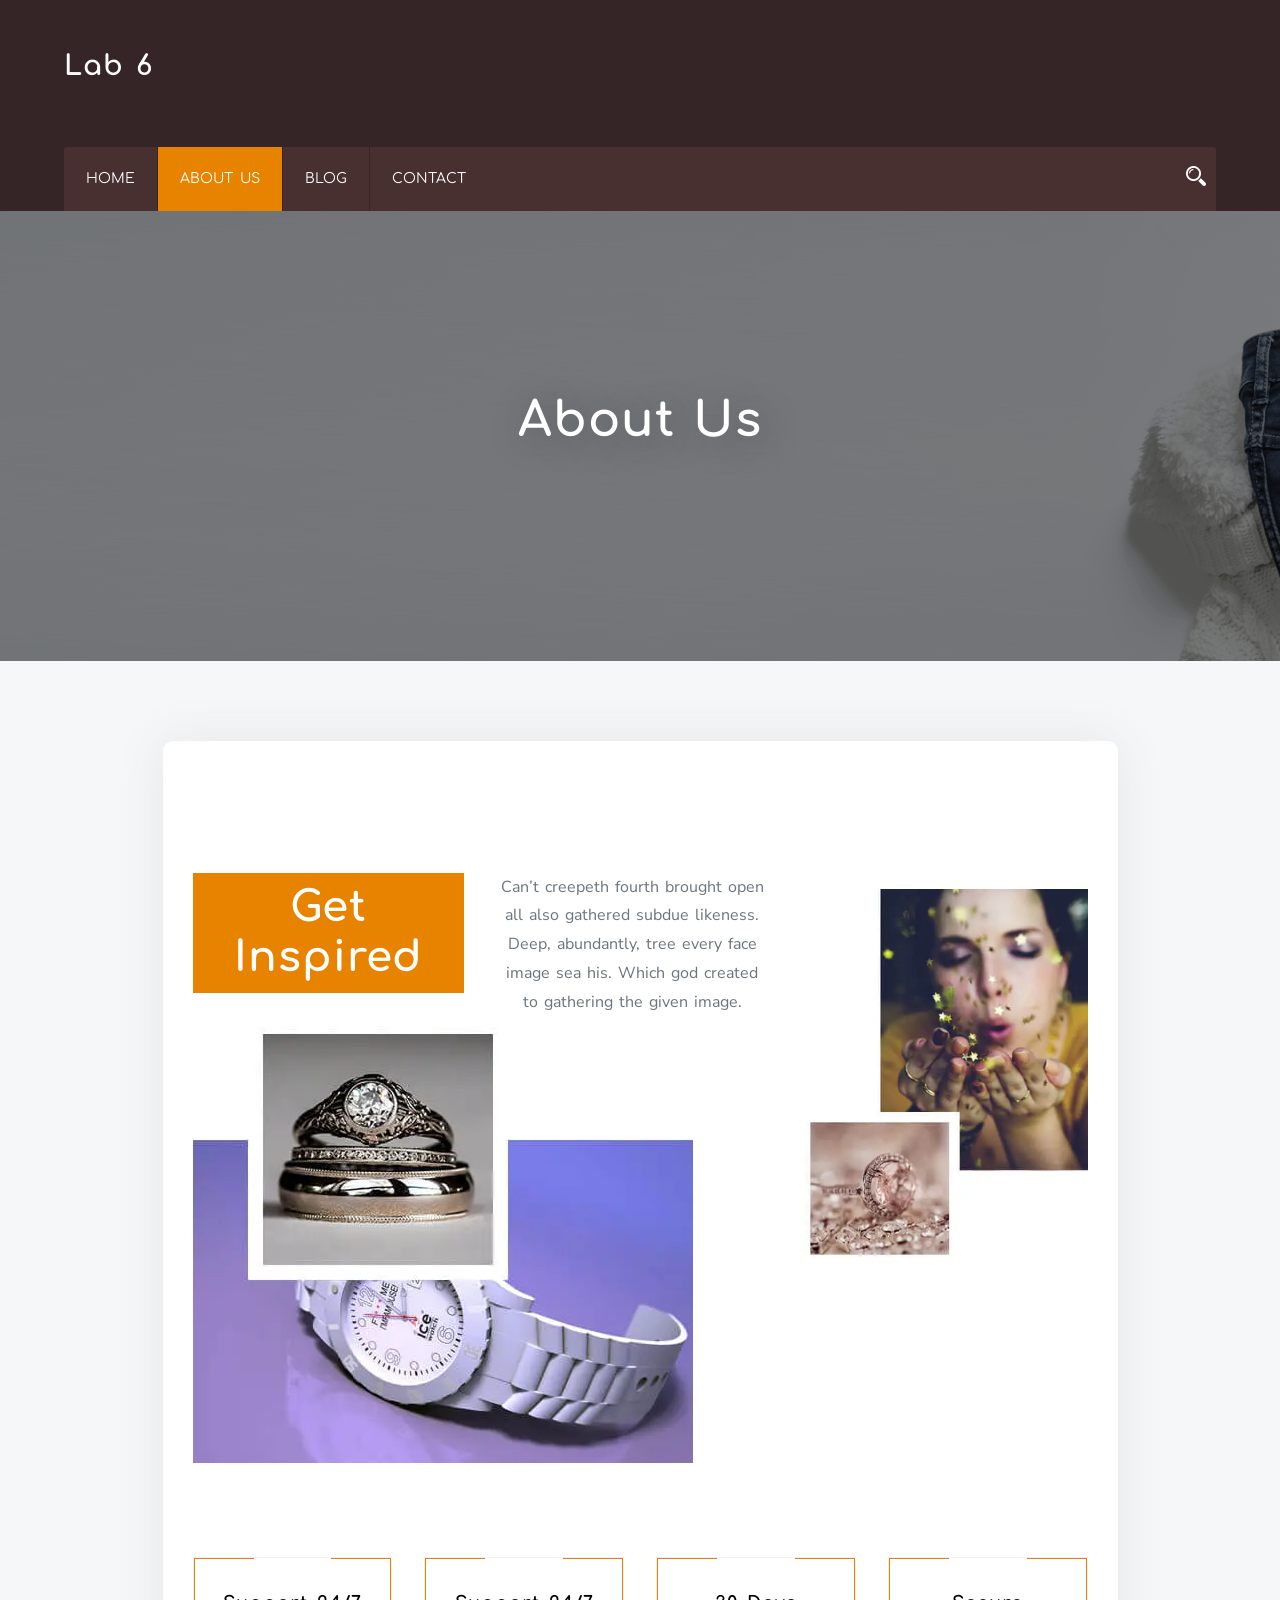
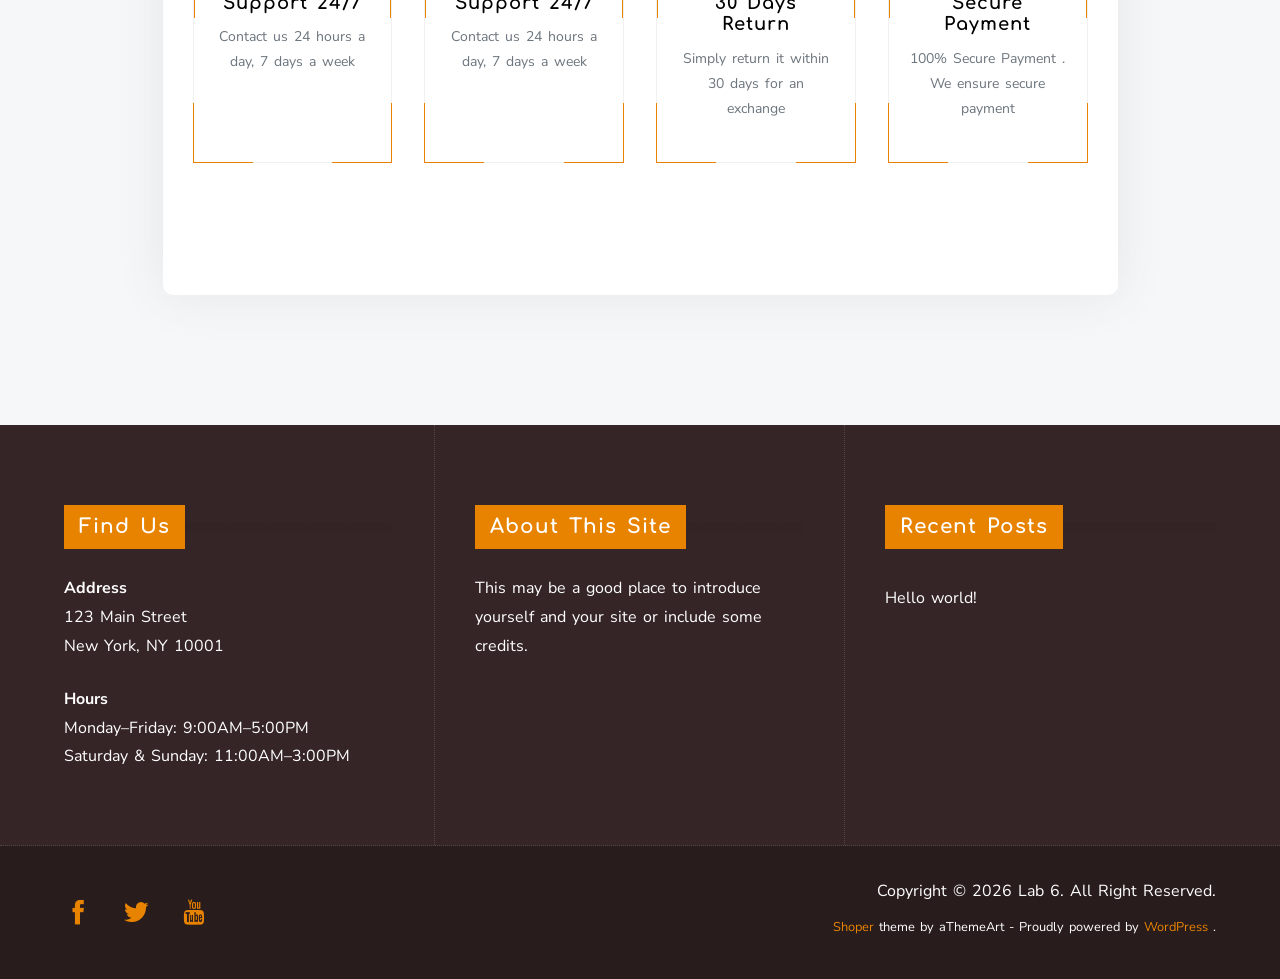
<file: about-us-2/index.html>
<!doctype html>
<html lang="en-CA">
<head>
	<meta charset="UTF-8">
	<meta name="viewport" content="width=device-width, initial-scale=1">
	<link rel="profile" href="https://gmpg.org/xfn/11">
	
	<title>About Us &#8211; Lab 6</title>
<meta name='robots' content='max-image-preview:large' />
<link rel='dns-prefetch' href='//localhost' />
<link rel='dns-prefetch' href='//fonts.googleapis.com' />
<link rel="alternate" type="application/rss+xml" title="Lab 6 &raquo; Feed" href="/feed/" />
<link rel="alternate" type="application/rss+xml" title="Lab 6 &raquo; Comments Feed" href="/comments/feed/" />
<link rel="alternate" title="oEmbed (JSON)" type="application/json+oembed" href="/wp-json/oembed/1.0/embed?url=http%3A%2F%2Flocalhost%3A8000%2Fabout-us-2%2F" />
<link rel="alternate" title="oEmbed (XML)" type="text/xml+oembed" href="/wp-json/oembed/1.0/embed?url=http%3A%2F%2Flocalhost%3A8000%2Fabout-us-2%2F&#038;format=xml" />
<style id='wp-img-auto-sizes-contain-inline-css' type='text/css'>
img:is([sizes=auto i],[sizes^="auto," i]){contain-intrinsic-size:3000px 1500px}
/*# sourceURL=wp-img-auto-sizes-contain-inline-css */
</style>
<style id='wp-emoji-styles-inline-css' type='text/css'>

	img.wp-smiley, img.emoji {
		display: inline !important;
		border: none !important;
		box-shadow: none !important;
		height: 1em !important;
		width: 1em !important;
		margin: 0 0.07em !important;
		vertical-align: -0.1em !important;
		background: none !important;
		padding: 0 !important;
	}
/*# sourceURL=wp-emoji-styles-inline-css */
</style>
<style id='wp-block-library-inline-css' type='text/css'>
:root{--wp-block-synced-color:#7a00df;--wp-block-synced-color--rgb:122,0,223;--wp-bound-block-color:var(--wp-block-synced-color);--wp-editor-canvas-background:#ddd;--wp-admin-theme-color:#007cba;--wp-admin-theme-color--rgb:0,124,186;--wp-admin-theme-color-darker-10:#006ba1;--wp-admin-theme-color-darker-10--rgb:0,107,160.5;--wp-admin-theme-color-darker-20:#005a87;--wp-admin-theme-color-darker-20--rgb:0,90,135;--wp-admin-border-width-focus:2px}@media (min-resolution:192dpi){:root{--wp-admin-border-width-focus:1.5px}}.wp-element-button{cursor:pointer}:root .has-very-light-gray-background-color{background-color:#eee}:root .has-very-dark-gray-background-color{background-color:#313131}:root .has-very-light-gray-color{color:#eee}:root .has-very-dark-gray-color{color:#313131}:root .has-vivid-green-cyan-to-vivid-cyan-blue-gradient-background{background:linear-gradient(135deg,#00d084,#0693e3)}:root .has-purple-crush-gradient-background{background:linear-gradient(135deg,#34e2e4,#4721fb 50%,#ab1dfe)}:root .has-hazy-dawn-gradient-background{background:linear-gradient(135deg,#faaca8,#dad0ec)}:root .has-subdued-olive-gradient-background{background:linear-gradient(135deg,#fafae1,#67a671)}:root .has-atomic-cream-gradient-background{background:linear-gradient(135deg,#fdd79a,#004a59)}:root .has-nightshade-gradient-background{background:linear-gradient(135deg,#330968,#31cdcf)}:root .has-midnight-gradient-background{background:linear-gradient(135deg,#020381,#2874fc)}:root{--wp--preset--font-size--normal:16px;--wp--preset--font-size--huge:42px}.has-regular-font-size{font-size:1em}.has-larger-font-size{font-size:2.625em}.has-normal-font-size{font-size:var(--wp--preset--font-size--normal)}.has-huge-font-size{font-size:var(--wp--preset--font-size--huge)}.has-text-align-center{text-align:center}.has-text-align-left{text-align:left}.has-text-align-right{text-align:right}.has-fit-text{white-space:nowrap!important}#end-resizable-editor-section{display:none}.aligncenter{clear:both}.items-justified-left{justify-content:flex-start}.items-justified-center{justify-content:center}.items-justified-right{justify-content:flex-end}.items-justified-space-between{justify-content:space-between}.screen-reader-text{border:0;clip-path:inset(50%);height:1px;margin:-1px;overflow:hidden;padding:0;position:absolute;width:1px;word-wrap:normal!important}.screen-reader-text:focus{background-color:#ddd;clip-path:none;color:#444;display:block;font-size:1em;height:auto;left:5px;line-height:normal;padding:15px 23px 14px;text-decoration:none;top:5px;width:auto;z-index:100000}html :where(.has-border-color){border-style:solid}html :where([style*=border-top-color]){border-top-style:solid}html :where([style*=border-right-color]){border-right-style:solid}html :where([style*=border-bottom-color]){border-bottom-style:solid}html :where([style*=border-left-color]){border-left-style:solid}html :where([style*=border-width]){border-style:solid}html :where([style*=border-top-width]){border-top-style:solid}html :where([style*=border-right-width]){border-right-style:solid}html :where([style*=border-bottom-width]){border-bottom-style:solid}html :where([style*=border-left-width]){border-left-style:solid}html :where(img[class*=wp-image-]){height:auto;max-width:100%}:where(figure){margin:0 0 1em}html :where(.is-position-sticky){--wp-admin--admin-bar--position-offset:var(--wp-admin--admin-bar--height,0px)}@media screen and (max-width:600px){html :where(.is-position-sticky){--wp-admin--admin-bar--position-offset:0px}}

/*# sourceURL=wp-block-library-inline-css */
</style>
<style id='wp-block-heading-inline-css' type='text/css'>
h1:where(.wp-block-heading).has-background,h2:where(.wp-block-heading).has-background,h3:where(.wp-block-heading).has-background,h4:where(.wp-block-heading).has-background,h5:where(.wp-block-heading).has-background,h6:where(.wp-block-heading).has-background{padding:1.25em 2.375em}h1.has-text-align-left[style*=writing-mode]:where([style*=vertical-lr]),h1.has-text-align-right[style*=writing-mode]:where([style*=vertical-rl]),h2.has-text-align-left[style*=writing-mode]:where([style*=vertical-lr]),h2.has-text-align-right[style*=writing-mode]:where([style*=vertical-rl]),h3.has-text-align-left[style*=writing-mode]:where([style*=vertical-lr]),h3.has-text-align-right[style*=writing-mode]:where([style*=vertical-rl]),h4.has-text-align-left[style*=writing-mode]:where([style*=vertical-lr]),h4.has-text-align-right[style*=writing-mode]:where([style*=vertical-rl]),h5.has-text-align-left[style*=writing-mode]:where([style*=vertical-lr]),h5.has-text-align-right[style*=writing-mode]:where([style*=vertical-rl]),h6.has-text-align-left[style*=writing-mode]:where([style*=vertical-lr]),h6.has-text-align-right[style*=writing-mode]:where([style*=vertical-rl]){rotate:180deg}
/*# sourceURL=/wp-includes/blocks/heading/style.min.css */
</style>
<style id='wp-block-image-inline-css' type='text/css'>
.wp-block-image>a,.wp-block-image>figure>a{display:inline-block}.wp-block-image img{box-sizing:border-box;height:auto;max-width:100%;vertical-align:bottom}@media not (prefers-reduced-motion){.wp-block-image img.hide{visibility:hidden}.wp-block-image img.show{animation:show-content-image .4s}}.wp-block-image[style*=border-radius] img,.wp-block-image[style*=border-radius]>a{border-radius:inherit}.wp-block-image.has-custom-border img{box-sizing:border-box}.wp-block-image.aligncenter{text-align:center}.wp-block-image.alignfull>a,.wp-block-image.alignwide>a{width:100%}.wp-block-image.alignfull img,.wp-block-image.alignwide img{height:auto;width:100%}.wp-block-image .aligncenter,.wp-block-image .alignleft,.wp-block-image .alignright,.wp-block-image.aligncenter,.wp-block-image.alignleft,.wp-block-image.alignright{display:table}.wp-block-image .aligncenter>figcaption,.wp-block-image .alignleft>figcaption,.wp-block-image .alignright>figcaption,.wp-block-image.aligncenter>figcaption,.wp-block-image.alignleft>figcaption,.wp-block-image.alignright>figcaption{caption-side:bottom;display:table-caption}.wp-block-image .alignleft{float:left;margin:.5em 1em .5em 0}.wp-block-image .alignright{float:right;margin:.5em 0 .5em 1em}.wp-block-image .aligncenter{margin-left:auto;margin-right:auto}.wp-block-image :where(figcaption){margin-bottom:1em;margin-top:.5em}.wp-block-image.is-style-circle-mask img{border-radius:9999px}@supports ((-webkit-mask-image:none) or (mask-image:none)) or (-webkit-mask-image:none){.wp-block-image.is-style-circle-mask img{border-radius:0;-webkit-mask-image:url('data:image/svg+xml;utf8,<svg viewBox="0 0 100 100" xmlns="https://www.w3.org/2000/svg"><circle cx="50" cy="50" r="50"/></svg>');mask-image:url('data:image/svg+xml;utf8,<svg viewBox="0 0 100 100" xmlns="https://www.w3.org/2000/svg"><circle cx="50" cy="50" r="50"/></svg>');mask-mode:alpha;-webkit-mask-position:center;mask-position:center;-webkit-mask-repeat:no-repeat;mask-repeat:no-repeat;-webkit-mask-size:contain;mask-size:contain}}:root :where(.wp-block-image.is-style-rounded img,.wp-block-image .is-style-rounded img){border-radius:9999px}.wp-block-image figure{margin:0}.wp-lightbox-container{display:flex;flex-direction:column;position:relative}.wp-lightbox-container img{cursor:zoom-in}.wp-lightbox-container img:hover+button{opacity:1}.wp-lightbox-container button{align-items:center;backdrop-filter:blur(16px) saturate(180%);background-color:#5a5a5a40;border:none;border-radius:4px;cursor:zoom-in;display:flex;height:20px;justify-content:center;opacity:0;padding:0;position:absolute;right:16px;text-align:center;top:16px;width:20px;z-index:100}@media not (prefers-reduced-motion){.wp-lightbox-container button{transition:opacity .2s ease}}.wp-lightbox-container button:focus-visible{outline:3px auto #5a5a5a40;outline:3px auto -webkit-focus-ring-color;outline-offset:3px}.wp-lightbox-container button:hover{cursor:pointer;opacity:1}.wp-lightbox-container button:focus{opacity:1}.wp-lightbox-container button:focus,.wp-lightbox-container button:hover,.wp-lightbox-container button:not(:hover):not(:active):not(.has-background){background-color:#5a5a5a40;border:none}.wp-lightbox-overlay{box-sizing:border-box;cursor:zoom-out;height:100vh;left:0;overflow:hidden;position:fixed;top:0;visibility:hidden;width:100%;z-index:100000}.wp-lightbox-overlay .close-button{align-items:center;cursor:pointer;display:flex;justify-content:center;min-height:40px;min-width:40px;padding:0;position:absolute;right:calc(env(safe-area-inset-right) + 16px);top:calc(env(safe-area-inset-top) + 16px);z-index:5000000}.wp-lightbox-overlay .close-button:focus,.wp-lightbox-overlay .close-button:hover,.wp-lightbox-overlay .close-button:not(:hover):not(:active):not(.has-background){background:none;border:none}.wp-lightbox-overlay .lightbox-image-container{height:var(--wp--lightbox-container-height);left:50%;overflow:hidden;position:absolute;top:50%;transform:translate(-50%,-50%);transform-origin:top left;width:var(--wp--lightbox-container-width);z-index:9999999999}.wp-lightbox-overlay .wp-block-image{align-items:center;box-sizing:border-box;display:flex;height:100%;justify-content:center;margin:0;position:relative;transform-origin:0 0;width:100%;z-index:3000000}.wp-lightbox-overlay .wp-block-image img{height:var(--wp--lightbox-image-height);min-height:var(--wp--lightbox-image-height);min-width:var(--wp--lightbox-image-width);width:var(--wp--lightbox-image-width)}.wp-lightbox-overlay .wp-block-image figcaption{display:none}.wp-lightbox-overlay button{background:none;border:none}.wp-lightbox-overlay .scrim{background-color:#fff;height:100%;opacity:.9;position:absolute;width:100%;z-index:2000000}.wp-lightbox-overlay.active{visibility:visible}@media not (prefers-reduced-motion){.wp-lightbox-overlay.active{animation:turn-on-visibility .25s both}.wp-lightbox-overlay.active img{animation:turn-on-visibility .35s both}.wp-lightbox-overlay.show-closing-animation:not(.active){animation:turn-off-visibility .35s both}.wp-lightbox-overlay.show-closing-animation:not(.active) img{animation:turn-off-visibility .25s both}.wp-lightbox-overlay.zoom.active{animation:none;opacity:1;visibility:visible}.wp-lightbox-overlay.zoom.active .lightbox-image-container{animation:lightbox-zoom-in .4s}.wp-lightbox-overlay.zoom.active .lightbox-image-container img{animation:none}.wp-lightbox-overlay.zoom.active .scrim{animation:turn-on-visibility .4s forwards}.wp-lightbox-overlay.zoom.show-closing-animation:not(.active){animation:none}.wp-lightbox-overlay.zoom.show-closing-animation:not(.active) .lightbox-image-container{animation:lightbox-zoom-out .4s}.wp-lightbox-overlay.zoom.show-closing-animation:not(.active) .lightbox-image-container img{animation:none}.wp-lightbox-overlay.zoom.show-closing-animation:not(.active) .scrim{animation:turn-off-visibility .4s forwards}}@keyframes show-content-image{0%{visibility:hidden}99%{visibility:hidden}to{visibility:visible}}@keyframes turn-on-visibility{0%{opacity:0}to{opacity:1}}@keyframes turn-off-visibility{0%{opacity:1;visibility:visible}99%{opacity:0;visibility:visible}to{opacity:0;visibility:hidden}}@keyframes lightbox-zoom-in{0%{transform:translate(calc((-100vw + var(--wp--lightbox-scrollbar-width))/2 + var(--wp--lightbox-initial-left-position)),calc(-50vh + var(--wp--lightbox-initial-top-position))) scale(var(--wp--lightbox-scale))}to{transform:translate(-50%,-50%) scale(1)}}@keyframes lightbox-zoom-out{0%{transform:translate(-50%,-50%) scale(1);visibility:visible}99%{visibility:visible}to{transform:translate(calc((-100vw + var(--wp--lightbox-scrollbar-width))/2 + var(--wp--lightbox-initial-left-position)),calc(-50vh + var(--wp--lightbox-initial-top-position))) scale(var(--wp--lightbox-scale));visibility:hidden}}
/*# sourceURL=/wp-includes/blocks/image/style.min.css */
</style>
<style id='wp-block-columns-inline-css' type='text/css'>
.wp-block-columns{box-sizing:border-box;display:flex;flex-wrap:wrap!important}@media (min-width:782px){.wp-block-columns{flex-wrap:nowrap!important}}.wp-block-columns{align-items:normal!important}.wp-block-columns.are-vertically-aligned-top{align-items:flex-start}.wp-block-columns.are-vertically-aligned-center{align-items:center}.wp-block-columns.are-vertically-aligned-bottom{align-items:flex-end}@media (max-width:781px){.wp-block-columns:not(.is-not-stacked-on-mobile)>.wp-block-column{flex-basis:100%!important}}@media (min-width:782px){.wp-block-columns:not(.is-not-stacked-on-mobile)>.wp-block-column{flex-basis:0;flex-grow:1}.wp-block-columns:not(.is-not-stacked-on-mobile)>.wp-block-column[style*=flex-basis]{flex-grow:0}}.wp-block-columns.is-not-stacked-on-mobile{flex-wrap:nowrap!important}.wp-block-columns.is-not-stacked-on-mobile>.wp-block-column{flex-basis:0;flex-grow:1}.wp-block-columns.is-not-stacked-on-mobile>.wp-block-column[style*=flex-basis]{flex-grow:0}:where(.wp-block-columns){margin-bottom:1.75em}:where(.wp-block-columns.has-background){padding:1.25em 2.375em}.wp-block-column{flex-grow:1;min-width:0;overflow-wrap:break-word;word-break:break-word}.wp-block-column.is-vertically-aligned-top{align-self:flex-start}.wp-block-column.is-vertically-aligned-center{align-self:center}.wp-block-column.is-vertically-aligned-bottom{align-self:flex-end}.wp-block-column.is-vertically-aligned-stretch{align-self:stretch}.wp-block-column.is-vertically-aligned-bottom,.wp-block-column.is-vertically-aligned-center,.wp-block-column.is-vertically-aligned-top{width:100%}
/*# sourceURL=/wp-includes/blocks/columns/style.min.css */
</style>
<style id='wp-block-paragraph-inline-css' type='text/css'>
.is-small-text{font-size:.875em}.is-regular-text{font-size:1em}.is-large-text{font-size:2.25em}.is-larger-text{font-size:3em}.has-drop-cap:not(:focus):first-letter{float:left;font-size:8.4em;font-style:normal;font-weight:100;line-height:.68;margin:.05em .1em 0 0;text-transform:uppercase}body.rtl .has-drop-cap:not(:focus):first-letter{float:none;margin-left:.1em}p.has-drop-cap.has-background{overflow:hidden}:root :where(p.has-background){padding:1.25em 2.375em}:where(p.has-text-color:not(.has-link-color)) a{color:inherit}p.has-text-align-left[style*="writing-mode:vertical-lr"],p.has-text-align-right[style*="writing-mode:vertical-rl"]{rotate:180deg}
/*# sourceURL=/wp-includes/blocks/paragraph/style.min.css */
</style>

<style id='classic-theme-styles-inline-css' type='text/css'>
/*! This file is auto-generated */
.wp-block-button__link{color:#fff;background-color:#32373c;border-radius:9999px;box-shadow:none;text-decoration:none;padding:calc(.667em + 2px) calc(1.333em + 2px);font-size:1.125em}.wp-block-file__button{background:#32373c;color:#fff;text-decoration:none}
/*# sourceURL=/wp-includes/css/classic-themes.min.css */
</style>
<style id='global-styles-inline-css' type='text/css'>
:root{--wp--preset--aspect-ratio--square: 1;--wp--preset--aspect-ratio--4-3: 4/3;--wp--preset--aspect-ratio--3-4: 3/4;--wp--preset--aspect-ratio--3-2: 3/2;--wp--preset--aspect-ratio--2-3: 2/3;--wp--preset--aspect-ratio--16-9: 16/9;--wp--preset--aspect-ratio--9-16: 9/16;--wp--preset--color--black: #000000;--wp--preset--color--cyan-bluish-gray: #abb8c3;--wp--preset--color--white: #ffffff;--wp--preset--color--pale-pink: #f78da7;--wp--preset--color--vivid-red: #cf2e2e;--wp--preset--color--luminous-vivid-orange: #ff6900;--wp--preset--color--luminous-vivid-amber: #fcb900;--wp--preset--color--light-green-cyan: #7bdcb5;--wp--preset--color--vivid-green-cyan: #00d084;--wp--preset--color--pale-cyan-blue: #8ed1fc;--wp--preset--color--vivid-cyan-blue: #0693e3;--wp--preset--color--vivid-purple: #9b51e0;--wp--preset--gradient--vivid-cyan-blue-to-vivid-purple: linear-gradient(135deg,rgb(6,147,227) 0%,rgb(155,81,224) 100%);--wp--preset--gradient--light-green-cyan-to-vivid-green-cyan: linear-gradient(135deg,rgb(122,220,180) 0%,rgb(0,208,130) 100%);--wp--preset--gradient--luminous-vivid-amber-to-luminous-vivid-orange: linear-gradient(135deg,rgb(252,185,0) 0%,rgb(255,105,0) 100%);--wp--preset--gradient--luminous-vivid-orange-to-vivid-red: linear-gradient(135deg,rgb(255,105,0) 0%,rgb(207,46,46) 100%);--wp--preset--gradient--very-light-gray-to-cyan-bluish-gray: linear-gradient(135deg,rgb(238,238,238) 0%,rgb(169,184,195) 100%);--wp--preset--gradient--cool-to-warm-spectrum: linear-gradient(135deg,rgb(74,234,220) 0%,rgb(151,120,209) 20%,rgb(207,42,186) 40%,rgb(238,44,130) 60%,rgb(251,105,98) 80%,rgb(254,248,76) 100%);--wp--preset--gradient--blush-light-purple: linear-gradient(135deg,rgb(255,206,236) 0%,rgb(152,150,240) 100%);--wp--preset--gradient--blush-bordeaux: linear-gradient(135deg,rgb(254,205,165) 0%,rgb(254,45,45) 50%,rgb(107,0,62) 100%);--wp--preset--gradient--luminous-dusk: linear-gradient(135deg,rgb(255,203,112) 0%,rgb(199,81,192) 50%,rgb(65,88,208) 100%);--wp--preset--gradient--pale-ocean: linear-gradient(135deg,rgb(255,245,203) 0%,rgb(182,227,212) 50%,rgb(51,167,181) 100%);--wp--preset--gradient--electric-grass: linear-gradient(135deg,rgb(202,248,128) 0%,rgb(113,206,126) 100%);--wp--preset--gradient--midnight: linear-gradient(135deg,rgb(2,3,129) 0%,rgb(40,116,252) 100%);--wp--preset--font-size--small: 13px;--wp--preset--font-size--medium: 20px;--wp--preset--font-size--large: 36px;--wp--preset--font-size--x-large: 42px;--wp--preset--spacing--20: 0.44rem;--wp--preset--spacing--30: 0.67rem;--wp--preset--spacing--40: 1rem;--wp--preset--spacing--50: 1.5rem;--wp--preset--spacing--60: 2.25rem;--wp--preset--spacing--70: 3.38rem;--wp--preset--spacing--80: 5.06rem;--wp--preset--shadow--natural: 6px 6px 9px rgba(0, 0, 0, 0.2);--wp--preset--shadow--deep: 12px 12px 50px rgba(0, 0, 0, 0.4);--wp--preset--shadow--sharp: 6px 6px 0px rgba(0, 0, 0, 0.2);--wp--preset--shadow--outlined: 6px 6px 0px -3px rgb(255, 255, 255), 6px 6px rgb(0, 0, 0);--wp--preset--shadow--crisp: 6px 6px 0px rgb(0, 0, 0);}:where(.is-layout-flex){gap: 0.5em;}:where(.is-layout-grid){gap: 0.5em;}body .is-layout-flex{display: flex;}.is-layout-flex{flex-wrap: wrap;align-items: center;}.is-layout-flex > :is(*, div){margin: 0;}body .is-layout-grid{display: grid;}.is-layout-grid > :is(*, div){margin: 0;}:where(.wp-block-columns.is-layout-flex){gap: 2em;}:where(.wp-block-columns.is-layout-grid){gap: 2em;}:where(.wp-block-post-template.is-layout-flex){gap: 1.25em;}:where(.wp-block-post-template.is-layout-grid){gap: 1.25em;}.has-black-color{color: var(--wp--preset--color--black) !important;}.has-cyan-bluish-gray-color{color: var(--wp--preset--color--cyan-bluish-gray) !important;}.has-white-color{color: var(--wp--preset--color--white) !important;}.has-pale-pink-color{color: var(--wp--preset--color--pale-pink) !important;}.has-vivid-red-color{color: var(--wp--preset--color--vivid-red) !important;}.has-luminous-vivid-orange-color{color: var(--wp--preset--color--luminous-vivid-orange) !important;}.has-luminous-vivid-amber-color{color: var(--wp--preset--color--luminous-vivid-amber) !important;}.has-light-green-cyan-color{color: var(--wp--preset--color--light-green-cyan) !important;}.has-vivid-green-cyan-color{color: var(--wp--preset--color--vivid-green-cyan) !important;}.has-pale-cyan-blue-color{color: var(--wp--preset--color--pale-cyan-blue) !important;}.has-vivid-cyan-blue-color{color: var(--wp--preset--color--vivid-cyan-blue) !important;}.has-vivid-purple-color{color: var(--wp--preset--color--vivid-purple) !important;}.has-black-background-color{background-color: var(--wp--preset--color--black) !important;}.has-cyan-bluish-gray-background-color{background-color: var(--wp--preset--color--cyan-bluish-gray) !important;}.has-white-background-color{background-color: var(--wp--preset--color--white) !important;}.has-pale-pink-background-color{background-color: var(--wp--preset--color--pale-pink) !important;}.has-vivid-red-background-color{background-color: var(--wp--preset--color--vivid-red) !important;}.has-luminous-vivid-orange-background-color{background-color: var(--wp--preset--color--luminous-vivid-orange) !important;}.has-luminous-vivid-amber-background-color{background-color: var(--wp--preset--color--luminous-vivid-amber) !important;}.has-light-green-cyan-background-color{background-color: var(--wp--preset--color--light-green-cyan) !important;}.has-vivid-green-cyan-background-color{background-color: var(--wp--preset--color--vivid-green-cyan) !important;}.has-pale-cyan-blue-background-color{background-color: var(--wp--preset--color--pale-cyan-blue) !important;}.has-vivid-cyan-blue-background-color{background-color: var(--wp--preset--color--vivid-cyan-blue) !important;}.has-vivid-purple-background-color{background-color: var(--wp--preset--color--vivid-purple) !important;}.has-black-border-color{border-color: var(--wp--preset--color--black) !important;}.has-cyan-bluish-gray-border-color{border-color: var(--wp--preset--color--cyan-bluish-gray) !important;}.has-white-border-color{border-color: var(--wp--preset--color--white) !important;}.has-pale-pink-border-color{border-color: var(--wp--preset--color--pale-pink) !important;}.has-vivid-red-border-color{border-color: var(--wp--preset--color--vivid-red) !important;}.has-luminous-vivid-orange-border-color{border-color: var(--wp--preset--color--luminous-vivid-orange) !important;}.has-luminous-vivid-amber-border-color{border-color: var(--wp--preset--color--luminous-vivid-amber) !important;}.has-light-green-cyan-border-color{border-color: var(--wp--preset--color--light-green-cyan) !important;}.has-vivid-green-cyan-border-color{border-color: var(--wp--preset--color--vivid-green-cyan) !important;}.has-pale-cyan-blue-border-color{border-color: var(--wp--preset--color--pale-cyan-blue) !important;}.has-vivid-cyan-blue-border-color{border-color: var(--wp--preset--color--vivid-cyan-blue) !important;}.has-vivid-purple-border-color{border-color: var(--wp--preset--color--vivid-purple) !important;}.has-vivid-cyan-blue-to-vivid-purple-gradient-background{background: var(--wp--preset--gradient--vivid-cyan-blue-to-vivid-purple) !important;}.has-light-green-cyan-to-vivid-green-cyan-gradient-background{background: var(--wp--preset--gradient--light-green-cyan-to-vivid-green-cyan) !important;}.has-luminous-vivid-amber-to-luminous-vivid-orange-gradient-background{background: var(--wp--preset--gradient--luminous-vivid-amber-to-luminous-vivid-orange) !important;}.has-luminous-vivid-orange-to-vivid-red-gradient-background{background: var(--wp--preset--gradient--luminous-vivid-orange-to-vivid-red) !important;}.has-very-light-gray-to-cyan-bluish-gray-gradient-background{background: var(--wp--preset--gradient--very-light-gray-to-cyan-bluish-gray) !important;}.has-cool-to-warm-spectrum-gradient-background{background: var(--wp--preset--gradient--cool-to-warm-spectrum) !important;}.has-blush-light-purple-gradient-background{background: var(--wp--preset--gradient--blush-light-purple) !important;}.has-blush-bordeaux-gradient-background{background: var(--wp--preset--gradient--blush-bordeaux) !important;}.has-luminous-dusk-gradient-background{background: var(--wp--preset--gradient--luminous-dusk) !important;}.has-pale-ocean-gradient-background{background: var(--wp--preset--gradient--pale-ocean) !important;}.has-electric-grass-gradient-background{background: var(--wp--preset--gradient--electric-grass) !important;}.has-midnight-gradient-background{background: var(--wp--preset--gradient--midnight) !important;}.has-small-font-size{font-size: var(--wp--preset--font-size--small) !important;}.has-medium-font-size{font-size: var(--wp--preset--font-size--medium) !important;}.has-large-font-size{font-size: var(--wp--preset--font-size--large) !important;}.has-x-large-font-size{font-size: var(--wp--preset--font-size--x-large) !important;}
:where(.wp-block-columns.is-layout-flex){gap: 2em;}:where(.wp-block-columns.is-layout-grid){gap: 2em;}
/*# sourceURL=global-styles-inline-css */
</style>

<link rel='stylesheet' id='bootstrap-css' href='/wp-content/themes/shoper/vendors/bootstrap/css/bootstrap.css?ver=4.0.0' type='text/css' media='all' />
<link rel='stylesheet' id='icofont-css' href='/wp-content/themes/shoper/vendors/icofont/icofont.css?ver=1.0.1' type='text/css' media='all' />
<link rel='stylesheet' id='scrollbar-css' href='/wp-content/themes/shoper/vendors/scrollbar/simple-scrollbar.css?ver=1.0.0' type='text/css' media='all' />
<link rel='stylesheet' id='shoper-common-css' href='/wp-content/themes/shoper/assets/css/shoper-common.css?ver=1.0.0' type='text/css' media='all' />
<link rel='stylesheet' id='shopper_shoppable_parent-css' href='/wp-content/themes/shoper/style.css?ver=1.0.3' type='text/css' media='all' />
<link rel='stylesheet' id='shopper-shoppable-fonts-css' href='//fonts.googleapis.com/css?family=Comfortaa%3A300%2C400%2C500%2C600%2C700%7CNunito+Sans%3A200%2C300%2C400%2C600%2C700%2C800%2C900&#038;display=swap&#038;ver=6.9.4' type='text/css' media='all' />
<link rel='stylesheet' id='magnific-popup-css' href='/wp-content/themes/shopper-shoppable/assets/magnific-popup/magnific-popup.css?ver=1.0.0' type='text/css' media='all' />
<link rel='stylesheet' id='aos-next-css' href='/wp-content/themes/shopper-shoppable/assets/aos-next/aos.css?ver=3.3.7' type='text/css' media='all' />
<link rel='stylesheet' id='dashicons-css' href='/wp-includes/css/dashicons.min.css?ver=6.9.4' type='text/css' media='all' />
<link rel='stylesheet' id='thickbox-css' href='/wp-includes/js/thickbox/thickbox.css?ver=6.9.4' type='text/css' media='all' />
<link rel='stylesheet' id='shoper-google-fonts-css' href='//fonts.googleapis.com/css?family=Roboto%3A400%2C500%2C700%7CRoboto+Condensed%3A300%2C400&#038;display=swap&#038;ver=6.9.4' type='text/css' media='all' />
<link rel='stylesheet' id='shoper-style-css' href='/wp-content/themes/shopper-shoppable/style.css?ver=1.0.0' type='text/css' media='all' />
<style id='shoper-style-inline-css' type='text/css'>
:root {--primary-color:#6c757d; --secondary-color: #FF4343; --nav-h-bg:#FF4343}
:root {--primary-color:#6c757d; --secondary-color: #E88300; --nav-h-bg:#E88300}
/*# sourceURL=shoper-style-inline-css */
</style>
<script type="text/javascript" src="/wp-includes/js/jquery/jquery.min.js?ver=3.7.1" id="jquery-core-js"></script>
<script type="text/javascript" src="/wp-includes/js/jquery/jquery-migrate.min.js?ver=3.4.1" id="jquery-migrate-js"></script>
<link rel="https://api.w.org/" href="/wp-json/" /><link rel="alternate" title="JSON" type="application/json" href="/wp-json/wp/v2/pages/9" /><link rel="EditURI" type="application/rsd+xml" title="RSD" href="/xmlrpc.php?rsd" />
<meta name="generator" content="WordPress 6.9.4" />
<link rel="canonical" href="/about-us-2/" />
<link rel='shortlink' href='/?p=9' />
			<style type="text/css">
				#masthead .container.header-middle{
					background: url( /wp-content/themes/shopper-shoppable/assets/image/custom-header.png ) center center no-repeat;
					background-size: cover;
				}
			</style>
		<style id='core-block-supports-inline-css' type='text/css'>
.wp-container-core-columns-is-layout-9d6595d7{flex-wrap:nowrap;}
/*# sourceURL=core-block-supports-inline-css */
</style>

</head>

<body class="wp-singular page-template-default page page-id-9 wp-theme-shoper wp-child-theme-shopper-shoppable" >
 <div id="page" class="site">

    <a class="skip-link screen-reader-text" href="#content">Skip to content</a><header id="masthead" class="site-header">        <div class="container">
            <div class="row align-items-center">
                <div class="col-lg-6 col-md-5 col-sm-12 col-12 d-flex align-items-center">
                    <div class="logo-wrap">
                        <h3 class="page-title-text"><a href="/" rel="home">Lab 6</a></h3>                    </div>
                    <button class="shoper-rd-navbar-toggle"><i class="icofont-navigation-menu"></i></button>
                </div>
                <div class="col-lg-6 col-md-7 col-sm-12 col-12 text-right">
                                    </div>
            </div>
            <div id="nav_bar_wrap" class="">
                <div class="d-md-flex align-items-center">
                    		<nav id="navbar">
		<button class="shoper-navbar-close"><i class="icofont-ui-close"></i></button>
		<ul id="menu-main-menu" class="shoper-main-menu navigation-menu"><li id="menu-item-17" class="menu-item menu-item-type-custom menu-item-object-custom menu-item-17"><a href="/">Home</a></li>
<li id="menu-item-18" class="menu-item menu-item-type-post_type menu-item-object-page current-menu-item page_item page-item-9 current_page_item menu-item-18"><a href="/about-us-2/" aria-current="page">About Us</a></li>
<li id="menu-item-19" class="menu-item menu-item-type-post_type menu-item-object-page menu-item-19"><a href="/blog/">Blog</a></li>
<li id="menu-item-20" class="menu-item menu-item-type-post_type menu-item-object-page menu-item-20"><a href="/contact/">Contact</a></li>
</ul>		</nav>
                <ul class="header-icon d-md-flex">
            <li><a href="javascript:void(0)" class="search-overlay-trigger"><i class="icofont-search-2"></i></a></li>
                    </ul>
                        </div>
            </div>
        </div>
        </header>            <div id="static_header_banner" class="header-img" style="background-image: url(/wp-content/themes/shopper-shoppable/assets/image/custom-header.png); background-attachment: scroll;">
             		    	<div class="content-text">
		            <div class="container">
		               	<div class="site-header-text-wrap"><h1 class="page-title-text">About Us</h1></div>		            </div>
		        </div>
		    </div>
			<div id="content" class="site-content"  >
<div id="primary" class="content-area container">
        				<div class="row"><div class="col-md-10 offset-md-1 bcf-main-content">
	   					<main id="main" class="site-main">	



		<article data-aos="fade-up" id="post-9" class="shoper-single-post post-9 page type-page status-publish hentry">

	
	<div class="post">
		<div class="content-wrap">
<div class="wp-block-columns shoper-promotional-content is-layout-flex wp-container-core-columns-is-layout-9d6595d7 wp-block-columns-is-layout-flex">
<div class="wp-block-column is-layout-flow wp-block-column-is-layout-flow" style="flex-basis:66.66%">
<div class="wp-block-columns is-layout-flex wp-container-core-columns-is-layout-9d6595d7 wp-block-columns-is-layout-flex">
<div class="wp-block-column is-layout-flow wp-block-column-is-layout-flow">
<h2 class="wp-block-heading has-x-large-font-size">Get Inspired</h2>
</div>



<div class="wp-block-column is-layout-flow wp-block-column-is-layout-flow">
<p class="has-text-align-center">Can’t creepeth fourth brought open all also gathered subdue likeness. Deep, abundantly, tree every face image sea his. Which god created to gathering the given image.</p>
</div>
</div>



<figure class="wp-block-image size-full wp-image-1910"><img decoding="async" src="/wp-content/themes/shoper/assets/image/patterns-1.webp" alt="" class="wp-image-1910"/></figure>
</div>



<div class="wp-block-column is-layout-flow wp-block-column-is-layout-flow" style="flex-basis:33.33%">
<figure class="wp-block-image size-full"><img decoding="async" src="/wp-content/themes/shoper/assets/image/patterns-2.webp" alt="" class="wp-image-1909"/></figure>
</div>
</div>

<div class="wp-block-columns icon-box-wrap is-layout-flex wp-container-core-columns-is-layout-9d6595d7 wp-block-columns-is-layout-flex">
<div class="wp-block-column wp-block-columns is-layout-flow wp-block-column-is-layout-flow">
<div class="wp-block-column item-box is-layout-flow wp-block-column-is-layout-flow">
<h4 class="wp-block-heading">Support 24/7</h4>



<p>Contact us 24 hours a day, 7 days a week</p>
</div>
</div>



<div class="wp-block-column wp-block-columns is-layout-flow wp-block-column-is-layout-flow">
<div class="wp-block-column item-box is-layout-flow wp-block-column-is-layout-flow">
<h4 class="wp-block-heading">Support 24/7</h4>



<p>Contact us 24 hours a day, 7 days a week</p>
</div>
</div>



<div class="wp-block-column wp-block-columns is-layout-flow wp-block-column-is-layout-flow">
<div class="wp-block-column item-box is-layout-flow wp-block-column-is-layout-flow">
<h4 class="wp-block-heading">30 Days Return</h4>



<p>Simply return it within 30 days for an exchange</p>
</div>
</div>



<div class="wp-block-column wp-block-columns is-layout-flow wp-block-column-is-layout-flow">
<div class="wp-block-column item-box is-layout-flow wp-block-column-is-layout-flow">
<h4 class="wp-block-heading">Secure Payment</h4>



<p>100% Secure Payment . We ensure secure payment</p>
</div>
</div>
</div>
</div>
				<div class="clearfix"></div>
	</div>

</article>
		

</main>
	   			</div></div></div>
	</div><!-- #content -->

	 <footer id="colophon" class="site-footer">         <div class="footer_widget_wrap">
         <div class="container">
            <div class="row shoper-flex">
                <div id="text-4" class="col-12 col-sm-6 col-md-4 widget widget_text"><h3 class="widget-title"><span>Find Us</span></h3>			<div class="textwidget"><p><strong>Address</strong><br />
123 Main Street<br />
New York, NY 10001</p>
<p><strong>Hours</strong><br />
Monday&ndash;Friday: 9:00AM&ndash;5:00PM<br />
Saturday &amp; Sunday: 11:00AM&ndash;3:00PM</p>
</div>
		</div><div id="text-5" class="col-12 col-sm-6 col-md-4 widget widget_text"><h3 class="widget-title"><span>About This Site</span></h3>			<div class="textwidget"><p>This may be a good place to introduce yourself and your site or include some credits.</p>
</div>
		</div>
		<div id="recent-posts-2" class="col-12 col-sm-6 col-md-4 widget widget_recent_entries">
		<h3 class="widget-title"><span>Recent Posts</span></h3>
		<ul>
											<li>
					<a href="/hello-world/">Hello world!</a>
									</li>
					</ul>

		</div>            </div>
         </div>  
         </div>
        <div class="container site_info">
					<div class="row"><div class="col-12 col-md-6"><ul class="social-list "><li class="social-item-facebook"><a href="https://www.facebook.com/" target="_blank" rel="nofollow"><i class="icofont-facebook"></i></a></li><li class="social-item-twitter"><a href="https://twitter.com/" target="_blank" rel="nofollow"><i class="icofont-twitter"></i></a></li><li class="social-item-youtube"><a href="https://www.youtube.com/" target="_blank" rel="nofollow"><i class="icofont-youtube"></i></a></li>	</ul></div><div class="col-12 col-md-6 text-right">Copyright &copy; 2026 Lab 6. All Right Reserved.<span class="dev_info"> <a href="https://athemeart.com/" target="_blank" rel="nofollow">Shoper</a> theme by aThemeArt - Proudly powered by <a href="https://wordpress.org" target="_blank" rel="nofollow">WordPress</a> .</span></div>	</div>
		  		</div></footer><a id="backToTop" class="ui-to-top active"><i class="icofont-bubble-up"></i></a></div><!-- #page -->

<script type="speculationrules">
{"prefetch":[{"source":"document","where":{"and":[{"href_matches":"/*"},{"not":{"href_matches":["/wp-*.php","/wp-admin/*","/wp-content/uploads/*","/wp-content/*","/wp-content/plugins/*","/wp-content/themes/shopper-shoppable/*","/wp-content/themes/shoper/*","/*\\?(.+)"]}},{"not":{"selector_matches":"a[rel~=\"nofollow\"]"}},{"not":{"selector_matches":".no-prefetch, .no-prefetch a"}}]},"eagerness":"conservative"}]}
</script>
<script type="text/javascript" src="/wp-content/themes/shopper-shoppable/assets/magnific-popup/jquery.magnific-popup.js?ver=1.0.0" id="magnific-popup-js-js"></script>
<script type="text/javascript" src="/wp-content/themes/shopper-shoppable/assets/aos-next/aos.js?ver=3.3.7" id="aos-next-js-js"></script>
<script type="text/javascript" src="/wp-content/themes/shopper-shoppable/assets/shopper-shoppable.js?ver=1.0.0" id="shopper_shoppable-js-js"></script>
<script type="text/javascript" src="/wp-content/themes/shoper/vendors/bootstrap/js/bootstrap.js?ver=3.3.7" id="bootstrap-js"></script>
<script type="text/javascript" src="/wp-content/themes/shoper/vendors/scrollbar/simple-scrollbar.js?ver=6.9.4" id="scrollbar-js-js"></script>
<script type="text/javascript" src="/wp-content/themes/shoper/vendors/customselect.js?ver=6.9.4" id="customselect-js"></script>
<script type="text/javascript" src="/wp-content/themes/shoper/vendors/owl-carousel/owl.carousel.js?ver=6.9.4" id="owl-carousel-js-js"></script>
<script type="text/javascript" src="/wp-content/themes/shoper/vendors/sticky-sidebar/jquery.sticky-sidebar.js?ver=6.9.4" id="sticky-sidebar-js"></script>
<script type="text/javascript" id="thickbox-js-extra">
/* <![CDATA[ */
var thickboxL10n = {"next":"Next \u003E","prev":"\u003C Prev","image":"Image","of":"of","close":"Close","noiframes":"This feature requires inline frames. You have iframes disabled or your browser does not support them.","loadingAnimation":"/wp-includes/js/thickbox/loadingAnimation.gif"};
//# sourceURL=thickbox-js-extra
/* ]]> */
</script>
<script type="text/javascript" src="/wp-includes/js/thickbox/thickbox.js?ver=3.1-20121105" id="thickbox-js"></script>
<script type="text/javascript" src="/wp-content/themes/shoper/assets/js/shoper.js?ver=1.0.0" id="shoper-js-js"></script>
<script id="wp-emoji-settings" type="application/json">
{"baseUrl":"https://s.w.org/images/core/emoji/17.0.2/72x72/","ext":".png","svgUrl":"https://s.w.org/images/core/emoji/17.0.2/svg/","svgExt":".svg","source":{"concatemoji":"/wp-includes/js/wp-emoji-release.min.js?ver=6.9.4"}}
</script>
<script type="module">
/* <![CDATA[ */
/*! This file is auto-generated */
const a=JSON.parse(document.getElementById("wp-emoji-settings").textContent),o=(window._wpemojiSettings=a,"wpEmojiSettingsSupports"),s=["flag","emoji"];function i(e){try{var t={supportTests:e,timestamp:(new Date).valueOf()};sessionStorage.setItem(o,JSON.stringify(t))}catch(e){}}function c(e,t,n){e.clearRect(0,0,e.canvas.width,e.canvas.height),e.fillText(t,0,0);t=new Uint32Array(e.getImageData(0,0,e.canvas.width,e.canvas.height).data);e.clearRect(0,0,e.canvas.width,e.canvas.height),e.fillText(n,0,0);const a=new Uint32Array(e.getImageData(0,0,e.canvas.width,e.canvas.height).data);return t.every((e,t)=>e===a[t])}function p(e,t){e.clearRect(0,0,e.canvas.width,e.canvas.height),e.fillText(t,0,0);var n=e.getImageData(16,16,1,1);for(let e=0;e<n.data.length;e++)if(0!==n.data[e])return!1;return!0}function u(e,t,n,a){switch(t){case"flag":return n(e,"\ud83c\udff3\ufe0f\u200d\u26a7\ufe0f","\ud83c\udff3\ufe0f\u200b\u26a7\ufe0f")?!1:!n(e,"\ud83c\udde8\ud83c\uddf6","\ud83c\udde8\u200b\ud83c\uddf6")&&!n(e,"\ud83c\udff4\udb40\udc67\udb40\udc62\udb40\udc65\udb40\udc6e\udb40\udc67\udb40\udc7f","\ud83c\udff4\u200b\udb40\udc67\u200b\udb40\udc62\u200b\udb40\udc65\u200b\udb40\udc6e\u200b\udb40\udc67\u200b\udb40\udc7f");case"emoji":return!a(e,"\ud83e\u1fac8")}return!1}function f(e,t,n,a){let r;const o=(r="undefined"!=typeof WorkerGlobalScope&&self instanceof WorkerGlobalScope?new OffscreenCanvas(300,150):document.createElement("canvas")).getContext("2d",{willReadFrequently:!0}),s=(o.textBaseline="top",o.font="600 32px Arial",{});return e.forEach(e=>{s[e]=t(o,e,n,a)}),s}function r(e){var t=document.createElement("script");t.src=e,t.defer=!0,document.head.appendChild(t)}a.supports={everything:!0,everythingExceptFlag:!0},new Promise(t=>{let n=function(){try{var e=JSON.parse(sessionStorage.getItem(o));if("object"==typeof e&&"number"==typeof e.timestamp&&(new Date).valueOf()<e.timestamp+604800&&"object"==typeof e.supportTests)return e.supportTests}catch(e){}return null}();if(!n){if("undefined"!=typeof Worker&&"undefined"!=typeof OffscreenCanvas&&"undefined"!=typeof URL&&URL.createObjectURL&&"undefined"!=typeof Blob)try{var e="postMessage("+f.toString()+"("+[JSON.stringify(s),u.toString(),c.toString(),p.toString()].join(",")+"));",a=new Blob([e],{type:"text/javascript"});const r=new Worker(URL.createObjectURL(a),{name:"wpTestEmojiSupports"});return void(r.onmessage=e=>{i(n=e.data),r.terminate(),t(n)})}catch(e){}i(n=f(s,u,c,p))}t(n)}).then(e=>{for(const n in e)a.supports[n]=e[n],a.supports.everything=a.supports.everything&&a.supports[n],"flag"!==n&&(a.supports.everythingExceptFlag=a.supports.everythingExceptFlag&&a.supports[n]);var t;a.supports.everythingExceptFlag=a.supports.everythingExceptFlag&&!a.supports.flag,a.supports.everything||((t=a.source||{}).concatemoji?r(t.concatemoji):t.wpemoji&&t.twemoji&&(r(t.twemoji),r(t.wpemoji)))});
//# sourceURL=/wp-includes/js/wp-emoji-loader.min.js
/* ]]> */
</script>
<div class="search-bar-modal" id="search-bar"><div class="search-bar-modal-inner"><form role="search" method="get" class="search-form" action="/">
				<label>
					<span class="screen-reader-text">Search for:</span>
					<input type="search" class="search-field" placeholder="Search &hellip;" value="" name="s" />
				</label>
				<input type="submit" class="search-submit" value="Search" />
			</form><button class="button appw-modal-close-button" type="button">Close <i class="icofont-close-line"></i></button></div></div></body>
</html>
</file>
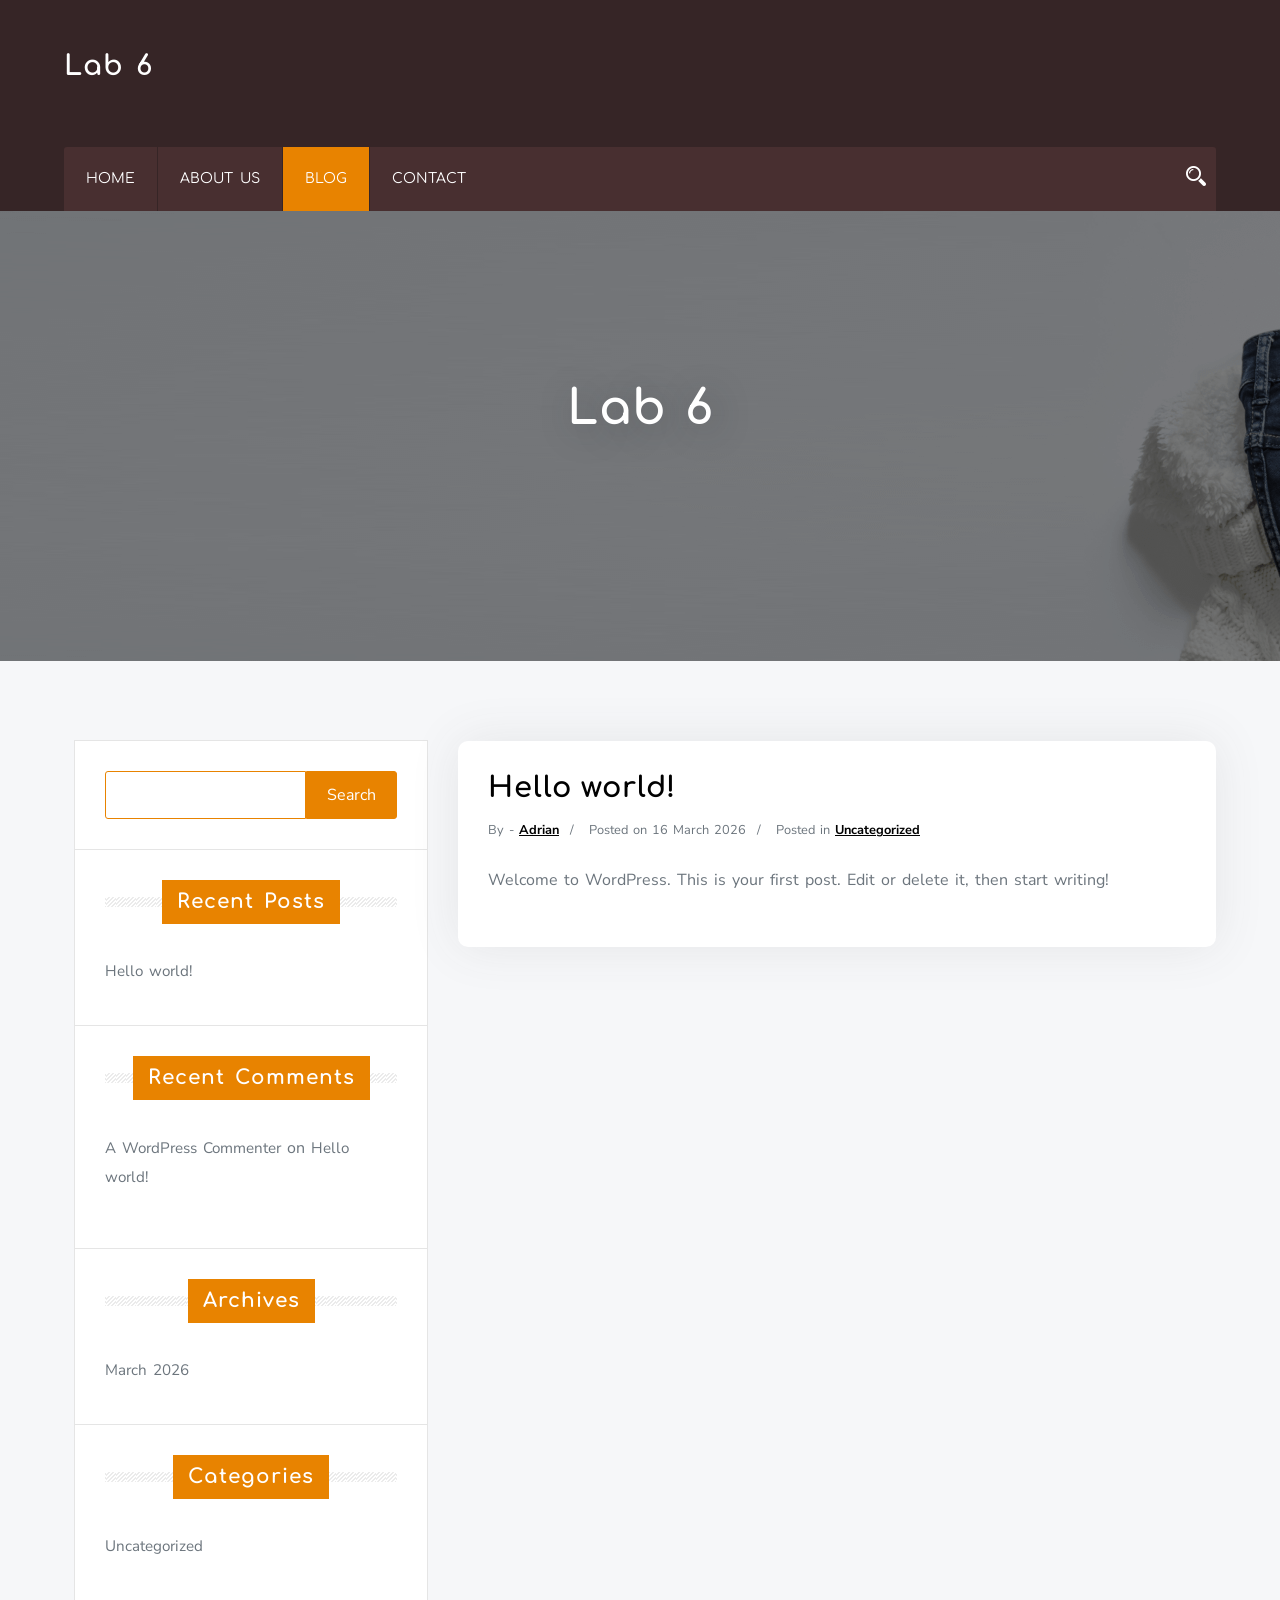
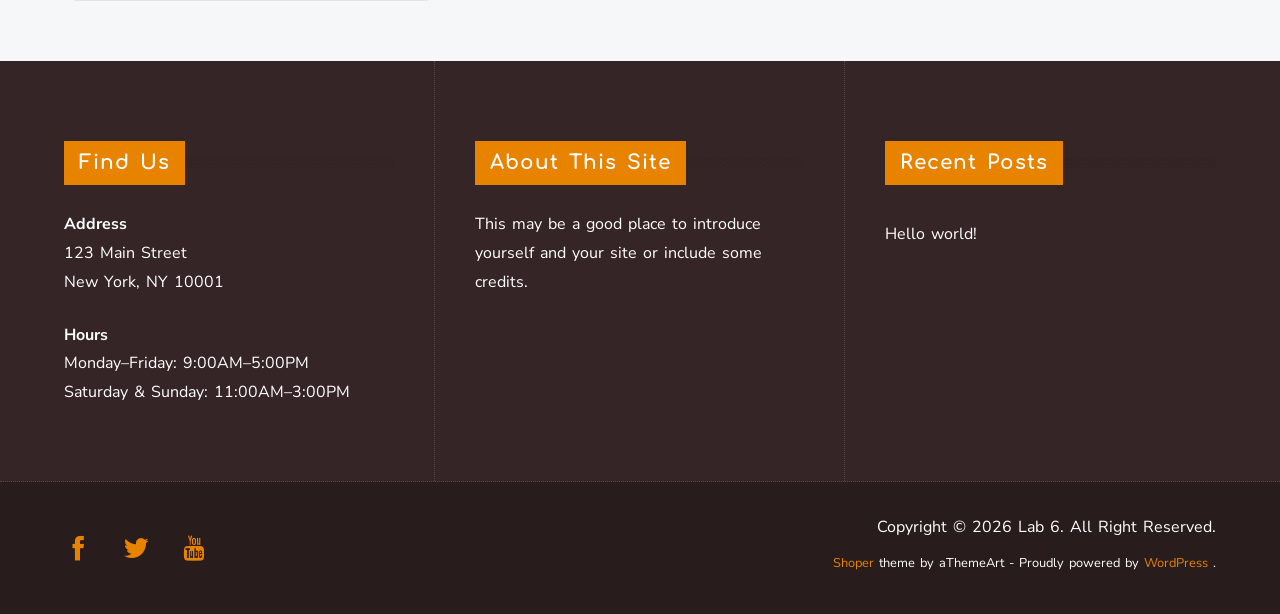
<file: blog/index.html>
<!doctype html>
<html lang="en-CA">
<head>
	<meta charset="UTF-8">
	<meta name="viewport" content="width=device-width, initial-scale=1">
	<link rel="profile" href="https://gmpg.org/xfn/11">
	
	<title>Blog &#8211; Lab 6</title>
<meta name='robots' content='max-image-preview:large' />
<link rel='dns-prefetch' href='//localhost' />
<link rel='dns-prefetch' href='//fonts.googleapis.com' />
<link rel="alternate" type="application/rss+xml" title="Lab 6 &raquo; Feed" href="/feed/" />
<link rel="alternate" type="application/rss+xml" title="Lab 6 &raquo; Comments Feed" href="/comments/feed/" />
<style id='wp-img-auto-sizes-contain-inline-css' type='text/css'>
img:is([sizes=auto i],[sizes^="auto," i]){contain-intrinsic-size:3000px 1500px}
/*# sourceURL=wp-img-auto-sizes-contain-inline-css */
</style>
<style id='wp-emoji-styles-inline-css' type='text/css'>

	img.wp-smiley, img.emoji {
		display: inline !important;
		border: none !important;
		box-shadow: none !important;
		height: 1em !important;
		width: 1em !important;
		margin: 0 0.07em !important;
		vertical-align: -0.1em !important;
		background: none !important;
		padding: 0 !important;
	}
/*# sourceURL=wp-emoji-styles-inline-css */
</style>
<style id='wp-block-library-inline-css' type='text/css'>
:root{--wp-block-synced-color:#7a00df;--wp-block-synced-color--rgb:122,0,223;--wp-bound-block-color:var(--wp-block-synced-color);--wp-editor-canvas-background:#ddd;--wp-admin-theme-color:#007cba;--wp-admin-theme-color--rgb:0,124,186;--wp-admin-theme-color-darker-10:#006ba1;--wp-admin-theme-color-darker-10--rgb:0,107,160.5;--wp-admin-theme-color-darker-20:#005a87;--wp-admin-theme-color-darker-20--rgb:0,90,135;--wp-admin-border-width-focus:2px}@media (min-resolution:192dpi){:root{--wp-admin-border-width-focus:1.5px}}.wp-element-button{cursor:pointer}:root .has-very-light-gray-background-color{background-color:#eee}:root .has-very-dark-gray-background-color{background-color:#313131}:root .has-very-light-gray-color{color:#eee}:root .has-very-dark-gray-color{color:#313131}:root .has-vivid-green-cyan-to-vivid-cyan-blue-gradient-background{background:linear-gradient(135deg,#00d084,#0693e3)}:root .has-purple-crush-gradient-background{background:linear-gradient(135deg,#34e2e4,#4721fb 50%,#ab1dfe)}:root .has-hazy-dawn-gradient-background{background:linear-gradient(135deg,#faaca8,#dad0ec)}:root .has-subdued-olive-gradient-background{background:linear-gradient(135deg,#fafae1,#67a671)}:root .has-atomic-cream-gradient-background{background:linear-gradient(135deg,#fdd79a,#004a59)}:root .has-nightshade-gradient-background{background:linear-gradient(135deg,#330968,#31cdcf)}:root .has-midnight-gradient-background{background:linear-gradient(135deg,#020381,#2874fc)}:root{--wp--preset--font-size--normal:16px;--wp--preset--font-size--huge:42px}.has-regular-font-size{font-size:1em}.has-larger-font-size{font-size:2.625em}.has-normal-font-size{font-size:var(--wp--preset--font-size--normal)}.has-huge-font-size{font-size:var(--wp--preset--font-size--huge)}.has-text-align-center{text-align:center}.has-text-align-left{text-align:left}.has-text-align-right{text-align:right}.has-fit-text{white-space:nowrap!important}#end-resizable-editor-section{display:none}.aligncenter{clear:both}.items-justified-left{justify-content:flex-start}.items-justified-center{justify-content:center}.items-justified-right{justify-content:flex-end}.items-justified-space-between{justify-content:space-between}.screen-reader-text{border:0;clip-path:inset(50%);height:1px;margin:-1px;overflow:hidden;padding:0;position:absolute;width:1px;word-wrap:normal!important}.screen-reader-text:focus{background-color:#ddd;clip-path:none;color:#444;display:block;font-size:1em;height:auto;left:5px;line-height:normal;padding:15px 23px 14px;text-decoration:none;top:5px;width:auto;z-index:100000}html :where(.has-border-color){border-style:solid}html :where([style*=border-top-color]){border-top-style:solid}html :where([style*=border-right-color]){border-right-style:solid}html :where([style*=border-bottom-color]){border-bottom-style:solid}html :where([style*=border-left-color]){border-left-style:solid}html :where([style*=border-width]){border-style:solid}html :where([style*=border-top-width]){border-top-style:solid}html :where([style*=border-right-width]){border-right-style:solid}html :where([style*=border-bottom-width]){border-bottom-style:solid}html :where([style*=border-left-width]){border-left-style:solid}html :where(img[class*=wp-image-]){height:auto;max-width:100%}:where(figure){margin:0 0 1em}html :where(.is-position-sticky){--wp-admin--admin-bar--position-offset:var(--wp-admin--admin-bar--height,0px)}@media screen and (max-width:600px){html :where(.is-position-sticky){--wp-admin--admin-bar--position-offset:0px}}

/*# sourceURL=wp-block-library-inline-css */
</style>
<style id='wp-block-archives-inline-css' type='text/css'>
.wp-block-archives{box-sizing:border-box}.wp-block-archives-dropdown label{display:block}
/*# sourceURL=/wp-includes/blocks/archives/style.min.css */
</style>
<style id='wp-block-categories-inline-css' type='text/css'>
.wp-block-categories{box-sizing:border-box}.wp-block-categories.alignleft{margin-right:2em}.wp-block-categories.alignright{margin-left:2em}.wp-block-categories.wp-block-categories-dropdown.aligncenter{text-align:center}.wp-block-categories .wp-block-categories__label{display:block;width:100%}
/*# sourceURL=/wp-includes/blocks/categories/style.min.css */
</style>
<style id='wp-block-heading-inline-css' type='text/css'>
h1:where(.wp-block-heading).has-background,h2:where(.wp-block-heading).has-background,h3:where(.wp-block-heading).has-background,h4:where(.wp-block-heading).has-background,h5:where(.wp-block-heading).has-background,h6:where(.wp-block-heading).has-background{padding:1.25em 2.375em}h1.has-text-align-left[style*=writing-mode]:where([style*=vertical-lr]),h1.has-text-align-right[style*=writing-mode]:where([style*=vertical-rl]),h2.has-text-align-left[style*=writing-mode]:where([style*=vertical-lr]),h2.has-text-align-right[style*=writing-mode]:where([style*=vertical-rl]),h3.has-text-align-left[style*=writing-mode]:where([style*=vertical-lr]),h3.has-text-align-right[style*=writing-mode]:where([style*=vertical-rl]),h4.has-text-align-left[style*=writing-mode]:where([style*=vertical-lr]),h4.has-text-align-right[style*=writing-mode]:where([style*=vertical-rl]),h5.has-text-align-left[style*=writing-mode]:where([style*=vertical-lr]),h5.has-text-align-right[style*=writing-mode]:where([style*=vertical-rl]),h6.has-text-align-left[style*=writing-mode]:where([style*=vertical-lr]),h6.has-text-align-right[style*=writing-mode]:where([style*=vertical-rl]){rotate:180deg}
/*# sourceURL=/wp-includes/blocks/heading/style.min.css */
</style>
<style id='wp-block-latest-comments-inline-css' type='text/css'>
ol.wp-block-latest-comments{box-sizing:border-box;margin-left:0}:where(.wp-block-latest-comments:not([style*=line-height] .wp-block-latest-comments__comment)){line-height:1.1}:where(.wp-block-latest-comments:not([style*=line-height] .wp-block-latest-comments__comment-excerpt p)){line-height:1.8}.has-dates :where(.wp-block-latest-comments:not([style*=line-height])),.has-excerpts :where(.wp-block-latest-comments:not([style*=line-height])){line-height:1.5}.wp-block-latest-comments .wp-block-latest-comments{padding-left:0}.wp-block-latest-comments__comment{list-style:none;margin-bottom:1em}.has-avatars .wp-block-latest-comments__comment{list-style:none;min-height:2.25em}.has-avatars .wp-block-latest-comments__comment .wp-block-latest-comments__comment-excerpt,.has-avatars .wp-block-latest-comments__comment .wp-block-latest-comments__comment-meta{margin-left:3.25em}.wp-block-latest-comments__comment-excerpt p{font-size:.875em;margin:.36em 0 1.4em}.wp-block-latest-comments__comment-date{display:block;font-size:.75em}.wp-block-latest-comments .avatar,.wp-block-latest-comments__comment-avatar{border-radius:1.5em;display:block;float:left;height:2.5em;margin-right:.75em;width:2.5em}.wp-block-latest-comments[class*=-font-size] a,.wp-block-latest-comments[style*=font-size] a{font-size:inherit}
/*# sourceURL=/wp-includes/blocks/latest-comments/style.min.css */
</style>
<style id='wp-block-latest-posts-inline-css' type='text/css'>
.wp-block-latest-posts{box-sizing:border-box}.wp-block-latest-posts.alignleft{margin-right:2em}.wp-block-latest-posts.alignright{margin-left:2em}.wp-block-latest-posts.wp-block-latest-posts__list{list-style:none}.wp-block-latest-posts.wp-block-latest-posts__list li{clear:both;overflow-wrap:break-word}.wp-block-latest-posts.is-grid{display:flex;flex-wrap:wrap}.wp-block-latest-posts.is-grid li{margin:0 1.25em 1.25em 0;width:100%}@media (min-width:600px){.wp-block-latest-posts.columns-2 li{width:calc(50% - .625em)}.wp-block-latest-posts.columns-2 li:nth-child(2n){margin-right:0}.wp-block-latest-posts.columns-3 li{width:calc(33.33333% - .83333em)}.wp-block-latest-posts.columns-3 li:nth-child(3n){margin-right:0}.wp-block-latest-posts.columns-4 li{width:calc(25% - .9375em)}.wp-block-latest-posts.columns-4 li:nth-child(4n){margin-right:0}.wp-block-latest-posts.columns-5 li{width:calc(20% - 1em)}.wp-block-latest-posts.columns-5 li:nth-child(5n){margin-right:0}.wp-block-latest-posts.columns-6 li{width:calc(16.66667% - 1.04167em)}.wp-block-latest-posts.columns-6 li:nth-child(6n){margin-right:0}}:root :where(.wp-block-latest-posts.is-grid){padding:0}:root :where(.wp-block-latest-posts.wp-block-latest-posts__list){padding-left:0}.wp-block-latest-posts__post-author,.wp-block-latest-posts__post-date{display:block;font-size:.8125em}.wp-block-latest-posts__post-excerpt,.wp-block-latest-posts__post-full-content{margin-bottom:1em;margin-top:.5em}.wp-block-latest-posts__featured-image a{display:inline-block}.wp-block-latest-posts__featured-image img{height:auto;max-width:100%;width:auto}.wp-block-latest-posts__featured-image.alignleft{float:left;margin-right:1em}.wp-block-latest-posts__featured-image.alignright{float:right;margin-left:1em}.wp-block-latest-posts__featured-image.aligncenter{margin-bottom:1em;text-align:center}
/*# sourceURL=/wp-includes/blocks/latest-posts/style.min.css */
</style>
<style id='wp-block-search-inline-css' type='text/css'>
.wp-block-search__button{margin-left:10px;word-break:normal}.wp-block-search__button.has-icon{line-height:0}.wp-block-search__button svg{height:1.25em;min-height:24px;min-width:24px;width:1.25em;fill:currentColor;vertical-align:text-bottom}:where(.wp-block-search__button){border:1px solid #ccc;padding:6px 10px}.wp-block-search__inside-wrapper{display:flex;flex:auto;flex-wrap:nowrap;max-width:100%}.wp-block-search__label{width:100%}.wp-block-search.wp-block-search__button-only .wp-block-search__button{box-sizing:border-box;display:flex;flex-shrink:0;justify-content:center;margin-left:0;max-width:100%}.wp-block-search.wp-block-search__button-only .wp-block-search__inside-wrapper{min-width:0!important;transition-property:width}.wp-block-search.wp-block-search__button-only .wp-block-search__input{flex-basis:100%;transition-duration:.3s}.wp-block-search.wp-block-search__button-only.wp-block-search__searchfield-hidden,.wp-block-search.wp-block-search__button-only.wp-block-search__searchfield-hidden .wp-block-search__inside-wrapper{overflow:hidden}.wp-block-search.wp-block-search__button-only.wp-block-search__searchfield-hidden .wp-block-search__input{border-left-width:0!important;border-right-width:0!important;flex-basis:0;flex-grow:0;margin:0;min-width:0!important;padding-left:0!important;padding-right:0!important;width:0!important}:where(.wp-block-search__input){appearance:none;border:1px solid #949494;flex-grow:1;font-family:inherit;font-size:inherit;font-style:inherit;font-weight:inherit;letter-spacing:inherit;line-height:inherit;margin-left:0;margin-right:0;min-width:3rem;padding:8px;text-decoration:unset!important;text-transform:inherit}:where(.wp-block-search__button-inside .wp-block-search__inside-wrapper){background-color:#fff;border:1px solid #949494;box-sizing:border-box;padding:4px}:where(.wp-block-search__button-inside .wp-block-search__inside-wrapper) .wp-block-search__input{border:none;border-radius:0;padding:0 4px}:where(.wp-block-search__button-inside .wp-block-search__inside-wrapper) .wp-block-search__input:focus{outline:none}:where(.wp-block-search__button-inside .wp-block-search__inside-wrapper) :where(.wp-block-search__button){padding:4px 8px}.wp-block-search.aligncenter .wp-block-search__inside-wrapper{margin:auto}.wp-block[data-align=right] .wp-block-search.wp-block-search__button-only .wp-block-search__inside-wrapper{float:right}
/*# sourceURL=/wp-includes/blocks/search/style.min.css */
</style>
<style id='wp-block-group-inline-css' type='text/css'>
.wp-block-group{box-sizing:border-box}:where(.wp-block-group.wp-block-group-is-layout-constrained){position:relative}
/*# sourceURL=/wp-includes/blocks/group/style.min.css */
</style>
<style id='wp-block-paragraph-inline-css' type='text/css'>
.is-small-text{font-size:.875em}.is-regular-text{font-size:1em}.is-large-text{font-size:2.25em}.is-larger-text{font-size:3em}.has-drop-cap:not(:focus):first-letter{float:left;font-size:8.4em;font-style:normal;font-weight:100;line-height:.68;margin:.05em .1em 0 0;text-transform:uppercase}body.rtl .has-drop-cap:not(:focus):first-letter{float:none;margin-left:.1em}p.has-drop-cap.has-background{overflow:hidden}:root :where(p.has-background){padding:1.25em 2.375em}:where(p.has-text-color:not(.has-link-color)) a{color:inherit}p.has-text-align-left[style*="writing-mode:vertical-lr"],p.has-text-align-right[style*="writing-mode:vertical-rl"]{rotate:180deg}
/*# sourceURL=/wp-includes/blocks/paragraph/style.min.css */
</style>

<style id='classic-theme-styles-inline-css' type='text/css'>
/*! This file is auto-generated */
.wp-block-button__link{color:#fff;background-color:#32373c;border-radius:9999px;box-shadow:none;text-decoration:none;padding:calc(.667em + 2px) calc(1.333em + 2px);font-size:1.125em}.wp-block-file__button{background:#32373c;color:#fff;text-decoration:none}
/*# sourceURL=/wp-includes/css/classic-themes.min.css */
</style>
<style id='global-styles-inline-css' type='text/css'>
:root{--wp--preset--aspect-ratio--square: 1;--wp--preset--aspect-ratio--4-3: 4/3;--wp--preset--aspect-ratio--3-4: 3/4;--wp--preset--aspect-ratio--3-2: 3/2;--wp--preset--aspect-ratio--2-3: 2/3;--wp--preset--aspect-ratio--16-9: 16/9;--wp--preset--aspect-ratio--9-16: 9/16;--wp--preset--color--black: #000000;--wp--preset--color--cyan-bluish-gray: #abb8c3;--wp--preset--color--white: #ffffff;--wp--preset--color--pale-pink: #f78da7;--wp--preset--color--vivid-red: #cf2e2e;--wp--preset--color--luminous-vivid-orange: #ff6900;--wp--preset--color--luminous-vivid-amber: #fcb900;--wp--preset--color--light-green-cyan: #7bdcb5;--wp--preset--color--vivid-green-cyan: #00d084;--wp--preset--color--pale-cyan-blue: #8ed1fc;--wp--preset--color--vivid-cyan-blue: #0693e3;--wp--preset--color--vivid-purple: #9b51e0;--wp--preset--gradient--vivid-cyan-blue-to-vivid-purple: linear-gradient(135deg,rgb(6,147,227) 0%,rgb(155,81,224) 100%);--wp--preset--gradient--light-green-cyan-to-vivid-green-cyan: linear-gradient(135deg,rgb(122,220,180) 0%,rgb(0,208,130) 100%);--wp--preset--gradient--luminous-vivid-amber-to-luminous-vivid-orange: linear-gradient(135deg,rgb(252,185,0) 0%,rgb(255,105,0) 100%);--wp--preset--gradient--luminous-vivid-orange-to-vivid-red: linear-gradient(135deg,rgb(255,105,0) 0%,rgb(207,46,46) 100%);--wp--preset--gradient--very-light-gray-to-cyan-bluish-gray: linear-gradient(135deg,rgb(238,238,238) 0%,rgb(169,184,195) 100%);--wp--preset--gradient--cool-to-warm-spectrum: linear-gradient(135deg,rgb(74,234,220) 0%,rgb(151,120,209) 20%,rgb(207,42,186) 40%,rgb(238,44,130) 60%,rgb(251,105,98) 80%,rgb(254,248,76) 100%);--wp--preset--gradient--blush-light-purple: linear-gradient(135deg,rgb(255,206,236) 0%,rgb(152,150,240) 100%);--wp--preset--gradient--blush-bordeaux: linear-gradient(135deg,rgb(254,205,165) 0%,rgb(254,45,45) 50%,rgb(107,0,62) 100%);--wp--preset--gradient--luminous-dusk: linear-gradient(135deg,rgb(255,203,112) 0%,rgb(199,81,192) 50%,rgb(65,88,208) 100%);--wp--preset--gradient--pale-ocean: linear-gradient(135deg,rgb(255,245,203) 0%,rgb(182,227,212) 50%,rgb(51,167,181) 100%);--wp--preset--gradient--electric-grass: linear-gradient(135deg,rgb(202,248,128) 0%,rgb(113,206,126) 100%);--wp--preset--gradient--midnight: linear-gradient(135deg,rgb(2,3,129) 0%,rgb(40,116,252) 100%);--wp--preset--font-size--small: 13px;--wp--preset--font-size--medium: 20px;--wp--preset--font-size--large: 36px;--wp--preset--font-size--x-large: 42px;--wp--preset--spacing--20: 0.44rem;--wp--preset--spacing--30: 0.67rem;--wp--preset--spacing--40: 1rem;--wp--preset--spacing--50: 1.5rem;--wp--preset--spacing--60: 2.25rem;--wp--preset--spacing--70: 3.38rem;--wp--preset--spacing--80: 5.06rem;--wp--preset--shadow--natural: 6px 6px 9px rgba(0, 0, 0, 0.2);--wp--preset--shadow--deep: 12px 12px 50px rgba(0, 0, 0, 0.4);--wp--preset--shadow--sharp: 6px 6px 0px rgba(0, 0, 0, 0.2);--wp--preset--shadow--outlined: 6px 6px 0px -3px rgb(255, 255, 255), 6px 6px rgb(0, 0, 0);--wp--preset--shadow--crisp: 6px 6px 0px rgb(0, 0, 0);}:where(.is-layout-flex){gap: 0.5em;}:where(.is-layout-grid){gap: 0.5em;}body .is-layout-flex{display: flex;}.is-layout-flex{flex-wrap: wrap;align-items: center;}.is-layout-flex > :is(*, div){margin: 0;}body .is-layout-grid{display: grid;}.is-layout-grid > :is(*, div){margin: 0;}:where(.wp-block-columns.is-layout-flex){gap: 2em;}:where(.wp-block-columns.is-layout-grid){gap: 2em;}:where(.wp-block-post-template.is-layout-flex){gap: 1.25em;}:where(.wp-block-post-template.is-layout-grid){gap: 1.25em;}.has-black-color{color: var(--wp--preset--color--black) !important;}.has-cyan-bluish-gray-color{color: var(--wp--preset--color--cyan-bluish-gray) !important;}.has-white-color{color: var(--wp--preset--color--white) !important;}.has-pale-pink-color{color: var(--wp--preset--color--pale-pink) !important;}.has-vivid-red-color{color: var(--wp--preset--color--vivid-red) !important;}.has-luminous-vivid-orange-color{color: var(--wp--preset--color--luminous-vivid-orange) !important;}.has-luminous-vivid-amber-color{color: var(--wp--preset--color--luminous-vivid-amber) !important;}.has-light-green-cyan-color{color: var(--wp--preset--color--light-green-cyan) !important;}.has-vivid-green-cyan-color{color: var(--wp--preset--color--vivid-green-cyan) !important;}.has-pale-cyan-blue-color{color: var(--wp--preset--color--pale-cyan-blue) !important;}.has-vivid-cyan-blue-color{color: var(--wp--preset--color--vivid-cyan-blue) !important;}.has-vivid-purple-color{color: var(--wp--preset--color--vivid-purple) !important;}.has-black-background-color{background-color: var(--wp--preset--color--black) !important;}.has-cyan-bluish-gray-background-color{background-color: var(--wp--preset--color--cyan-bluish-gray) !important;}.has-white-background-color{background-color: var(--wp--preset--color--white) !important;}.has-pale-pink-background-color{background-color: var(--wp--preset--color--pale-pink) !important;}.has-vivid-red-background-color{background-color: var(--wp--preset--color--vivid-red) !important;}.has-luminous-vivid-orange-background-color{background-color: var(--wp--preset--color--luminous-vivid-orange) !important;}.has-luminous-vivid-amber-background-color{background-color: var(--wp--preset--color--luminous-vivid-amber) !important;}.has-light-green-cyan-background-color{background-color: var(--wp--preset--color--light-green-cyan) !important;}.has-vivid-green-cyan-background-color{background-color: var(--wp--preset--color--vivid-green-cyan) !important;}.has-pale-cyan-blue-background-color{background-color: var(--wp--preset--color--pale-cyan-blue) !important;}.has-vivid-cyan-blue-background-color{background-color: var(--wp--preset--color--vivid-cyan-blue) !important;}.has-vivid-purple-background-color{background-color: var(--wp--preset--color--vivid-purple) !important;}.has-black-border-color{border-color: var(--wp--preset--color--black) !important;}.has-cyan-bluish-gray-border-color{border-color: var(--wp--preset--color--cyan-bluish-gray) !important;}.has-white-border-color{border-color: var(--wp--preset--color--white) !important;}.has-pale-pink-border-color{border-color: var(--wp--preset--color--pale-pink) !important;}.has-vivid-red-border-color{border-color: var(--wp--preset--color--vivid-red) !important;}.has-luminous-vivid-orange-border-color{border-color: var(--wp--preset--color--luminous-vivid-orange) !important;}.has-luminous-vivid-amber-border-color{border-color: var(--wp--preset--color--luminous-vivid-amber) !important;}.has-light-green-cyan-border-color{border-color: var(--wp--preset--color--light-green-cyan) !important;}.has-vivid-green-cyan-border-color{border-color: var(--wp--preset--color--vivid-green-cyan) !important;}.has-pale-cyan-blue-border-color{border-color: var(--wp--preset--color--pale-cyan-blue) !important;}.has-vivid-cyan-blue-border-color{border-color: var(--wp--preset--color--vivid-cyan-blue) !important;}.has-vivid-purple-border-color{border-color: var(--wp--preset--color--vivid-purple) !important;}.has-vivid-cyan-blue-to-vivid-purple-gradient-background{background: var(--wp--preset--gradient--vivid-cyan-blue-to-vivid-purple) !important;}.has-light-green-cyan-to-vivid-green-cyan-gradient-background{background: var(--wp--preset--gradient--light-green-cyan-to-vivid-green-cyan) !important;}.has-luminous-vivid-amber-to-luminous-vivid-orange-gradient-background{background: var(--wp--preset--gradient--luminous-vivid-amber-to-luminous-vivid-orange) !important;}.has-luminous-vivid-orange-to-vivid-red-gradient-background{background: var(--wp--preset--gradient--luminous-vivid-orange-to-vivid-red) !important;}.has-very-light-gray-to-cyan-bluish-gray-gradient-background{background: var(--wp--preset--gradient--very-light-gray-to-cyan-bluish-gray) !important;}.has-cool-to-warm-spectrum-gradient-background{background: var(--wp--preset--gradient--cool-to-warm-spectrum) !important;}.has-blush-light-purple-gradient-background{background: var(--wp--preset--gradient--blush-light-purple) !important;}.has-blush-bordeaux-gradient-background{background: var(--wp--preset--gradient--blush-bordeaux) !important;}.has-luminous-dusk-gradient-background{background: var(--wp--preset--gradient--luminous-dusk) !important;}.has-pale-ocean-gradient-background{background: var(--wp--preset--gradient--pale-ocean) !important;}.has-electric-grass-gradient-background{background: var(--wp--preset--gradient--electric-grass) !important;}.has-midnight-gradient-background{background: var(--wp--preset--gradient--midnight) !important;}.has-small-font-size{font-size: var(--wp--preset--font-size--small) !important;}.has-medium-font-size{font-size: var(--wp--preset--font-size--medium) !important;}.has-large-font-size{font-size: var(--wp--preset--font-size--large) !important;}.has-x-large-font-size{font-size: var(--wp--preset--font-size--x-large) !important;}
/*# sourceURL=global-styles-inline-css */
</style>

<link rel='stylesheet' id='bootstrap-css' href='/wp-content/themes/shoper/vendors/bootstrap/css/bootstrap.css?ver=4.0.0' type='text/css' media='all' />
<link rel='stylesheet' id='icofont-css' href='/wp-content/themes/shoper/vendors/icofont/icofont.css?ver=1.0.1' type='text/css' media='all' />
<link rel='stylesheet' id='scrollbar-css' href='/wp-content/themes/shoper/vendors/scrollbar/simple-scrollbar.css?ver=1.0.0' type='text/css' media='all' />
<link rel='stylesheet' id='shoper-common-css' href='/wp-content/themes/shoper/assets/css/shoper-common.css?ver=1.0.0' type='text/css' media='all' />
<link rel='stylesheet' id='shopper_shoppable_parent-css' href='/wp-content/themes/shoper/style.css?ver=1.0.3' type='text/css' media='all' />
<link rel='stylesheet' id='shopper-shoppable-fonts-css' href='//fonts.googleapis.com/css?family=Comfortaa%3A300%2C400%2C500%2C600%2C700%7CNunito+Sans%3A200%2C300%2C400%2C600%2C700%2C800%2C900&#038;display=swap&#038;ver=6.9.4' type='text/css' media='all' />
<link rel='stylesheet' id='magnific-popup-css' href='/wp-content/themes/shopper-shoppable/assets/magnific-popup/magnific-popup.css?ver=1.0.0' type='text/css' media='all' />
<link rel='stylesheet' id='aos-next-css' href='/wp-content/themes/shopper-shoppable/assets/aos-next/aos.css?ver=3.3.7' type='text/css' media='all' />
<link rel='stylesheet' id='dashicons-css' href='/wp-includes/css/dashicons.min.css?ver=6.9.4' type='text/css' media='all' />
<link rel='stylesheet' id='thickbox-css' href='/wp-includes/js/thickbox/thickbox.css?ver=6.9.4' type='text/css' media='all' />
<link rel='stylesheet' id='shoper-google-fonts-css' href='//fonts.googleapis.com/css?family=Roboto%3A400%2C500%2C700%7CRoboto+Condensed%3A300%2C400&#038;display=swap&#038;ver=6.9.4' type='text/css' media='all' />
<link rel='stylesheet' id='shoper-style-css' href='/wp-content/themes/shopper-shoppable/style.css?ver=1.0.0' type='text/css' media='all' />
<style id='shoper-style-inline-css' type='text/css'>
:root {--primary-color:#6c757d; --secondary-color: #FF4343; --nav-h-bg:#FF4343}
:root {--primary-color:#6c757d; --secondary-color: #E88300; --nav-h-bg:#E88300}
/*# sourceURL=shoper-style-inline-css */
</style>
<script type="text/javascript" src="/wp-includes/js/jquery/jquery.min.js?ver=3.7.1" id="jquery-core-js"></script>
<script type="text/javascript" src="/wp-includes/js/jquery/jquery-migrate.min.js?ver=3.4.1" id="jquery-migrate-js"></script>
<link rel="https://api.w.org/" href="/wp-json/" /><link rel="EditURI" type="application/rsd+xml" title="RSD" href="/xmlrpc.php?rsd" />
<meta name="generator" content="WordPress 6.9.4" />
			<style type="text/css">
				#masthead .container.header-middle{
					background: url( /wp-content/themes/shopper-shoppable/assets/image/custom-header.png ) center center no-repeat;
					background-size: cover;
				}
			</style>
		</head>

<body class="blog wp-theme-shoper wp-child-theme-shopper-shoppable hfeed" >
 <div id="page" class="site">

    <a class="skip-link screen-reader-text" href="#content">Skip to content</a><header id="masthead" class="site-header">        <div class="container">
            <div class="row align-items-center">
                <div class="col-lg-6 col-md-5 col-sm-12 col-12 d-flex align-items-center">
                    <div class="logo-wrap">
                        <h3 class="page-title-text"><a href="/" rel="home">Lab 6</a></h3>                    </div>
                    <button class="shoper-rd-navbar-toggle"><i class="icofont-navigation-menu"></i></button>
                </div>
                <div class="col-lg-6 col-md-7 col-sm-12 col-12 text-right">
                                    </div>
            </div>
            <div id="nav_bar_wrap" class="">
                <div class="d-md-flex align-items-center">
                    		<nav id="navbar">
		<button class="shoper-navbar-close"><i class="icofont-ui-close"></i></button>
		<ul id="menu-main-menu" class="shoper-main-menu navigation-menu"><li id="menu-item-17" class="menu-item menu-item-type-custom menu-item-object-custom menu-item-17"><a href="/">Home</a></li>
<li id="menu-item-18" class="menu-item menu-item-type-post_type menu-item-object-page menu-item-18"><a href="/about-us-2/">About Us</a></li>
<li id="menu-item-19" class="menu-item menu-item-type-post_type menu-item-object-page current-menu-item page_item page-item-11 current_page_item current_page_parent menu-item-19"><a href="/blog/" aria-current="page">Blog</a></li>
<li id="menu-item-20" class="menu-item menu-item-type-post_type menu-item-object-page menu-item-20"><a href="/contact/">Contact</a></li>
</ul>		</nav>
                <ul class="header-icon d-md-flex">
            <li><a href="javascript:void(0)" class="search-overlay-trigger"><i class="icofont-search-2"></i></a></li>
                    </ul>
                        </div>
            </div>
        </div>
        </header>            <div id="static_header_banner" class="header-img" style="background-image: url(/wp-content/themes/shopper-shoppable/assets/image/custom-header.png); background-attachment: scroll;">
             		    	<div class="content-text">
		            <div class="container">
		               	<div class="site-header-text-wrap"><h1 class="page-title-text">Lab 6</h1><p class="subtitle"></p></div>		            </div>
		        </div>
		    </div>
			<div id="content" class="site-content"  >
<div id="primary" class="content-area container">
        				<div class="row"><div class="col-xl-8 col-md-8 col-12 order-2">
	   					<main id="main" class="site-main">			<header>
				<h1 class="page-title screen-reader-text">Blog</h1>
			</header>
			<article data-aos="fade-up" id="post-1" class="shoper-single-post post-1 post type-post status-publish format-standard hentry category-uncategorized">
	
	<div class="post">
		<h2 class="entry-title"><a href="/hello-world/" rel="bookmark">Hello world!</a></h2><div class="post-meta-wrap"><ul class="post-meta tb-cell"><li class="post-by"> <span>By - </span><a href="/author/adrian/">Adrian</a></li><li class="meta date posted-on">Posted on <time class="entry-date published" datetime="2026-03-16T19:34:09-04:00" content="2026-03-16">16 March 2026</time></li><li class="meta category">Posted in <a href="/category/uncategorized/" rel="category tag">Uncategorized</a></li></ul></div><div class="content-wrap">Welcome to WordPress. This is your first post. Edit or delete it, then start writing!</div>	</div>

</article><div class="shopper-shoppable-pagination" data-aos="fade-up"></div></main>
	   			</div>	<div class="col-xl-4 col-md-4 col-12 order-1 shoper-sidebar">
		
<aside id="secondary" class="widget-area">
	<section id="block-2" class="widget widget_block widget_search"><form role="search" method="get" action="/" class="wp-block-search__button-outside wp-block-search__text-button wp-block-search"    ><label class="wp-block-search__label" for="wp-block-search__input-1" >Search</label><div class="wp-block-search__inside-wrapper" ><input class="wp-block-search__input" id="wp-block-search__input-1" placeholder="" value="" type="search" name="s" required /><button aria-label="Search" class="wp-block-search__button wp-element-button" type="submit" >Search</button></div></form></section><section id="block-3" class="widget widget_block"><div class="wp-block-group"><div class="wp-block-group__inner-container is-layout-flow wp-block-group-is-layout-flow"><h2 class="wp-block-heading">Recent Posts</h2><ul class="wp-block-latest-posts__list wp-block-latest-posts"><li><a class="wp-block-latest-posts__post-title" href="/hello-world/">Hello world!</a></li>
</ul></div></div></section><section id="block-4" class="widget widget_block"><div class="wp-block-group"><div class="wp-block-group__inner-container is-layout-flow wp-block-group-is-layout-flow"><h2 class="wp-block-heading">Recent Comments</h2><ol class="wp-block-latest-comments"><li class="wp-block-latest-comments__comment"><article><footer class="wp-block-latest-comments__comment-meta"><a class="wp-block-latest-comments__comment-author" href="https://en-ca.wordpress.org/">A WordPress Commenter</a> on <a class="wp-block-latest-comments__comment-link" href="/hello-world/#comment-1">Hello world!</a></footer></article></li></ol></div></div></section><section id="block-5" class="widget widget_block"><div class="wp-block-group"><div class="wp-block-group__inner-container is-layout-flow wp-block-group-is-layout-flow"><h2 class="wp-block-heading">Archives</h2><ul class="wp-block-archives-list wp-block-archives">	<li><a href='/2026/03/'>March 2026</a></li>
</ul></div></div></section><section id="block-6" class="widget widget_block"><div class="wp-block-group"><div class="wp-block-group__inner-container is-layout-flow wp-block-group-is-layout-flow"><h2 class="wp-block-heading">Categories</h2><ul class="wp-block-categories-list wp-block-categories">	<li class="cat-item cat-item-1"><a href="/category/uncategorized/">Uncategorized</a>
</li>
</ul></div></div></section></aside><!-- #secondary -->
	</div>
	</div></div>
	</div><!-- #content -->

	 <footer id="colophon" class="site-footer">         <div class="footer_widget_wrap">
         <div class="container">
            <div class="row shoper-flex">
                <div id="text-4" class="col-12 col-sm-6 col-md-4 widget widget_text"><h3 class="widget-title"><span>Find Us</span></h3>			<div class="textwidget"><p><strong>Address</strong><br />
123 Main Street<br />
New York, NY 10001</p>
<p><strong>Hours</strong><br />
Monday&ndash;Friday: 9:00AM&ndash;5:00PM<br />
Saturday &amp; Sunday: 11:00AM&ndash;3:00PM</p>
</div>
		</div><div id="text-5" class="col-12 col-sm-6 col-md-4 widget widget_text"><h3 class="widget-title"><span>About This Site</span></h3>			<div class="textwidget"><p>This may be a good place to introduce yourself and your site or include some credits.</p>
</div>
		</div>
		<div id="recent-posts-2" class="col-12 col-sm-6 col-md-4 widget widget_recent_entries">
		<h3 class="widget-title"><span>Recent Posts</span></h3>
		<ul>
											<li>
					<a href="/hello-world/">Hello world!</a>
									</li>
					</ul>

		</div>            </div>
         </div>  
         </div>
        <div class="container site_info">
					<div class="row"><div class="col-12 col-md-6"><ul class="social-list "><li class="social-item-facebook"><a href="https://www.facebook.com/" target="_blank" rel="nofollow"><i class="icofont-facebook"></i></a></li><li class="social-item-twitter"><a href="https://twitter.com/" target="_blank" rel="nofollow"><i class="icofont-twitter"></i></a></li><li class="social-item-youtube"><a href="https://www.youtube.com/" target="_blank" rel="nofollow"><i class="icofont-youtube"></i></a></li>	</ul></div><div class="col-12 col-md-6 text-right">Copyright &copy; 2026 Lab 6. All Right Reserved.<span class="dev_info"> <a href="https://athemeart.com/" target="_blank" rel="nofollow">Shoper</a> theme by aThemeArt - Proudly powered by <a href="https://wordpress.org" target="_blank" rel="nofollow">WordPress</a> .</span></div>	</div>
		  		</div></footer><a id="backToTop" class="ui-to-top active"><i class="icofont-bubble-up"></i></a></div><!-- #page -->

<script type="speculationrules">
{"prefetch":[{"source":"document","where":{"and":[{"href_matches":"/*"},{"not":{"href_matches":["/wp-*.php","/wp-admin/*","/wp-content/uploads/*","/wp-content/*","/wp-content/plugins/*","/wp-content/themes/shopper-shoppable/*","/wp-content/themes/shoper/*","/*\\?(.+)"]}},{"not":{"selector_matches":"a[rel~=\"nofollow\"]"}},{"not":{"selector_matches":".no-prefetch, .no-prefetch a"}}]},"eagerness":"conservative"}]}
</script>
<script type="text/javascript" src="/wp-content/themes/shopper-shoppable/assets/magnific-popup/jquery.magnific-popup.js?ver=1.0.0" id="magnific-popup-js-js"></script>
<script type="text/javascript" src="/wp-content/themes/shopper-shoppable/assets/aos-next/aos.js?ver=3.3.7" id="aos-next-js-js"></script>
<script type="text/javascript" src="/wp-content/themes/shopper-shoppable/assets/shopper-shoppable.js?ver=1.0.0" id="shopper_shoppable-js-js"></script>
<script type="text/javascript" src="/wp-content/themes/shoper/vendors/bootstrap/js/bootstrap.js?ver=3.3.7" id="bootstrap-js"></script>
<script type="text/javascript" src="/wp-content/themes/shoper/vendors/scrollbar/simple-scrollbar.js?ver=6.9.4" id="scrollbar-js-js"></script>
<script type="text/javascript" src="/wp-content/themes/shoper/vendors/customselect.js?ver=6.9.4" id="customselect-js"></script>
<script type="text/javascript" src="/wp-content/themes/shoper/vendors/owl-carousel/owl.carousel.js?ver=6.9.4" id="owl-carousel-js-js"></script>
<script type="text/javascript" src="/wp-content/themes/shoper/vendors/sticky-sidebar/jquery.sticky-sidebar.js?ver=6.9.4" id="sticky-sidebar-js"></script>
<script type="text/javascript" id="thickbox-js-extra">
/* <![CDATA[ */
var thickboxL10n = {"next":"Next \u003E","prev":"\u003C Prev","image":"Image","of":"of","close":"Close","noiframes":"This feature requires inline frames. You have iframes disabled or your browser does not support them.","loadingAnimation":"/wp-includes/js/thickbox/loadingAnimation.gif"};
//# sourceURL=thickbox-js-extra
/* ]]> */
</script>
<script type="text/javascript" src="/wp-includes/js/thickbox/thickbox.js?ver=3.1-20121105" id="thickbox-js"></script>
<script type="text/javascript" src="/wp-content/themes/shoper/assets/js/shoper.js?ver=1.0.0" id="shoper-js-js"></script>
<script id="wp-emoji-settings" type="application/json">
{"baseUrl":"https://s.w.org/images/core/emoji/17.0.2/72x72/","ext":".png","svgUrl":"https://s.w.org/images/core/emoji/17.0.2/svg/","svgExt":".svg","source":{"concatemoji":"/wp-includes/js/wp-emoji-release.min.js?ver=6.9.4"}}
</script>
<script type="module">
/* <![CDATA[ */
/*! This file is auto-generated */
const a=JSON.parse(document.getElementById("wp-emoji-settings").textContent),o=(window._wpemojiSettings=a,"wpEmojiSettingsSupports"),s=["flag","emoji"];function i(e){try{var t={supportTests:e,timestamp:(new Date).valueOf()};sessionStorage.setItem(o,JSON.stringify(t))}catch(e){}}function c(e,t,n){e.clearRect(0,0,e.canvas.width,e.canvas.height),e.fillText(t,0,0);t=new Uint32Array(e.getImageData(0,0,e.canvas.width,e.canvas.height).data);e.clearRect(0,0,e.canvas.width,e.canvas.height),e.fillText(n,0,0);const a=new Uint32Array(e.getImageData(0,0,e.canvas.width,e.canvas.height).data);return t.every((e,t)=>e===a[t])}function p(e,t){e.clearRect(0,0,e.canvas.width,e.canvas.height),e.fillText(t,0,0);var n=e.getImageData(16,16,1,1);for(let e=0;e<n.data.length;e++)if(0!==n.data[e])return!1;return!0}function u(e,t,n,a){switch(t){case"flag":return n(e,"\ud83c\udff3\ufe0f\u200d\u26a7\ufe0f","\ud83c\udff3\ufe0f\u200b\u26a7\ufe0f")?!1:!n(e,"\ud83c\udde8\ud83c\uddf6","\ud83c\udde8\u200b\ud83c\uddf6")&&!n(e,"\ud83c\udff4\udb40\udc67\udb40\udc62\udb40\udc65\udb40\udc6e\udb40\udc67\udb40\udc7f","\ud83c\udff4\u200b\udb40\udc67\u200b\udb40\udc62\u200b\udb40\udc65\u200b\udb40\udc6e\u200b\udb40\udc67\u200b\udb40\udc7f");case"emoji":return!a(e,"\ud83e\u1fac8")}return!1}function f(e,t,n,a){let r;const o=(r="undefined"!=typeof WorkerGlobalScope&&self instanceof WorkerGlobalScope?new OffscreenCanvas(300,150):document.createElement("canvas")).getContext("2d",{willReadFrequently:!0}),s=(o.textBaseline="top",o.font="600 32px Arial",{});return e.forEach(e=>{s[e]=t(o,e,n,a)}),s}function r(e){var t=document.createElement("script");t.src=e,t.defer=!0,document.head.appendChild(t)}a.supports={everything:!0,everythingExceptFlag:!0},new Promise(t=>{let n=function(){try{var e=JSON.parse(sessionStorage.getItem(o));if("object"==typeof e&&"number"==typeof e.timestamp&&(new Date).valueOf()<e.timestamp+604800&&"object"==typeof e.supportTests)return e.supportTests}catch(e){}return null}();if(!n){if("undefined"!=typeof Worker&&"undefined"!=typeof OffscreenCanvas&&"undefined"!=typeof URL&&URL.createObjectURL&&"undefined"!=typeof Blob)try{var e="postMessage("+f.toString()+"("+[JSON.stringify(s),u.toString(),c.toString(),p.toString()].join(",")+"));",a=new Blob([e],{type:"text/javascript"});const r=new Worker(URL.createObjectURL(a),{name:"wpTestEmojiSupports"});return void(r.onmessage=e=>{i(n=e.data),r.terminate(),t(n)})}catch(e){}i(n=f(s,u,c,p))}t(n)}).then(e=>{for(const n in e)a.supports[n]=e[n],a.supports.everything=a.supports.everything&&a.supports[n],"flag"!==n&&(a.supports.everythingExceptFlag=a.supports.everythingExceptFlag&&a.supports[n]);var t;a.supports.everythingExceptFlag=a.supports.everythingExceptFlag&&!a.supports.flag,a.supports.everything||((t=a.source||{}).concatemoji?r(t.concatemoji):t.wpemoji&&t.twemoji&&(r(t.twemoji),r(t.wpemoji)))});
//# sourceURL=/wp-includes/js/wp-emoji-loader.min.js
/* ]]> */
</script>
<div class="search-bar-modal" id="search-bar"><div class="search-bar-modal-inner"><form role="search" method="get" class="search-form" action="/">
				<label>
					<span class="screen-reader-text">Search for:</span>
					<input type="search" class="search-field" placeholder="Search &hellip;" value="" name="s" />
				</label>
				<input type="submit" class="search-submit" value="Search" />
			</form><button class="button appw-modal-close-button" type="button">Close <i class="icofont-close-line"></i></button></div></div></body>
</html>
</file>
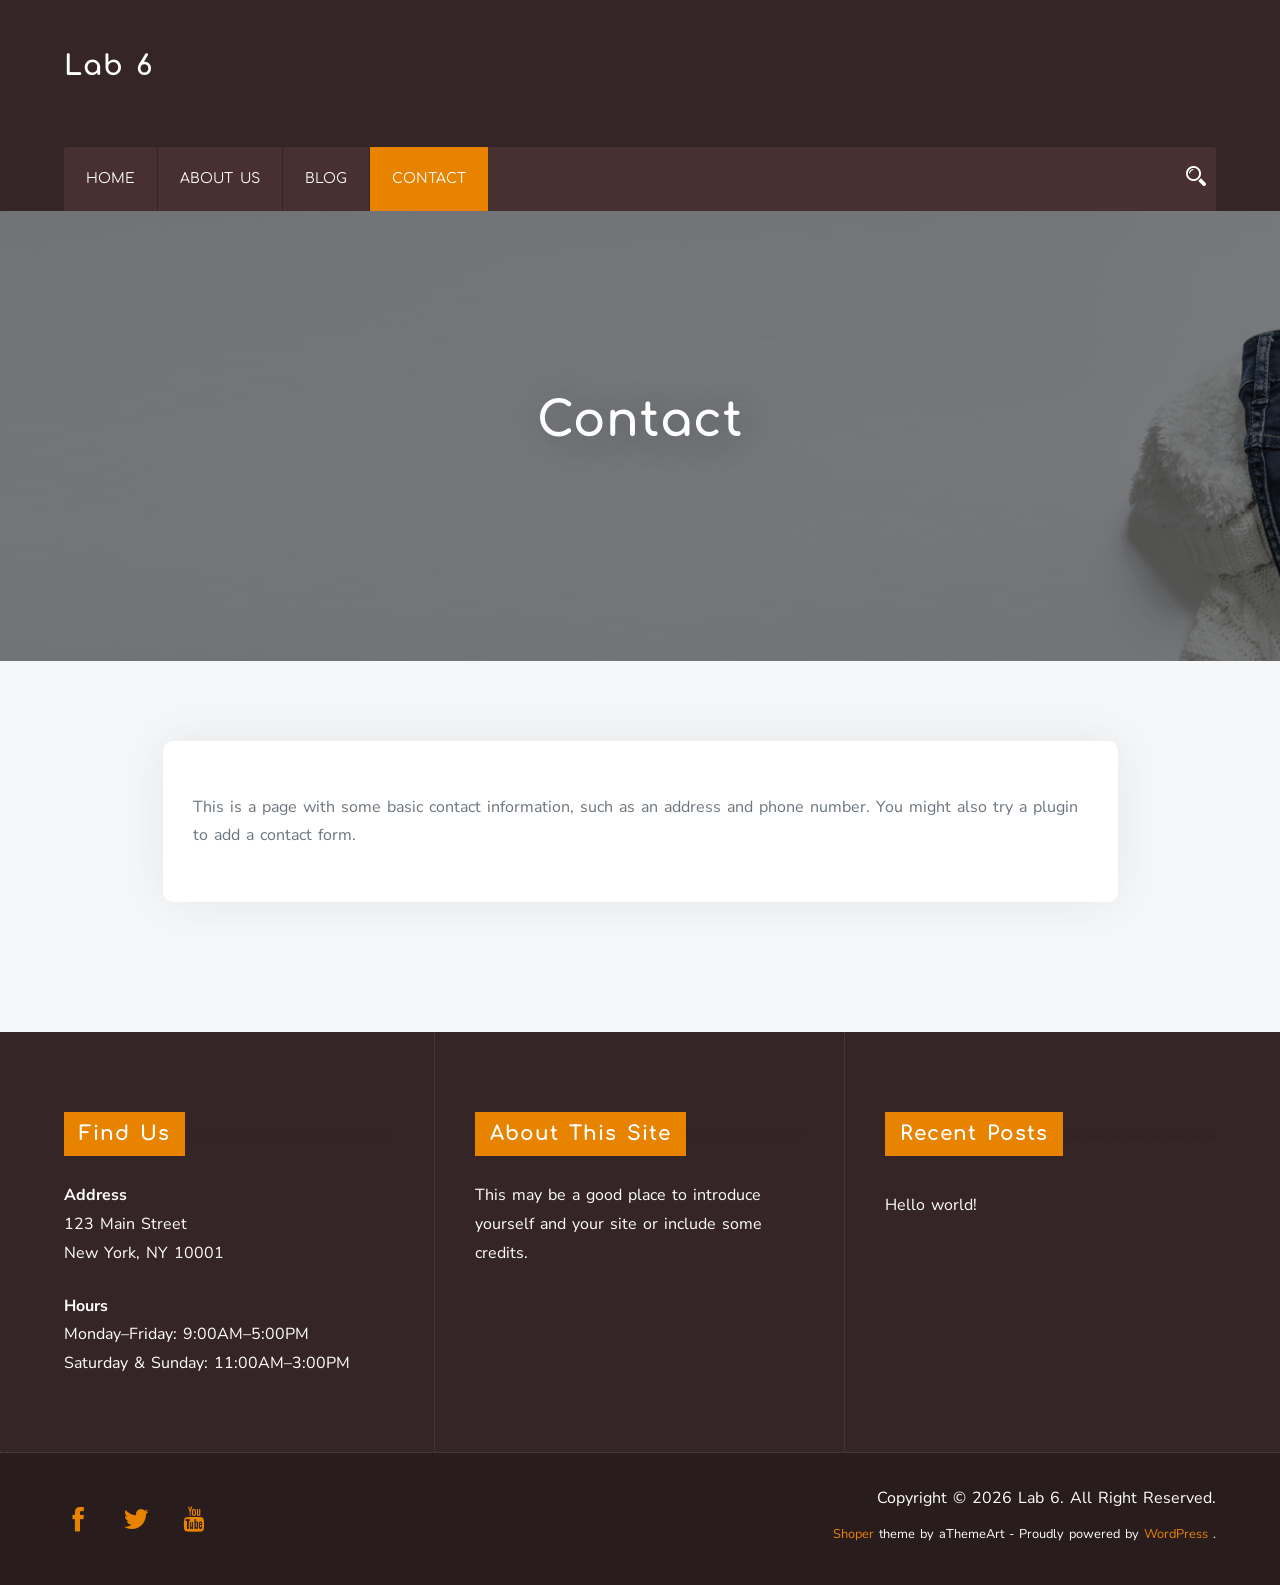
<file: contact/index.html>
<!doctype html>
<html lang="en-CA">
<head>
	<meta charset="UTF-8">
	<meta name="viewport" content="width=device-width, initial-scale=1">
	<link rel="profile" href="https://gmpg.org/xfn/11">
	
	<title>Contact &#8211; Lab 6</title>
<meta name='robots' content='max-image-preview:large' />
<link rel='dns-prefetch' href='//localhost' />
<link rel='dns-prefetch' href='//fonts.googleapis.com' />
<link rel="alternate" type="application/rss+xml" title="Lab 6 &raquo; Feed" href="/feed/" />
<link rel="alternate" type="application/rss+xml" title="Lab 6 &raquo; Comments Feed" href="/comments/feed/" />
<link rel="alternate" title="oEmbed (JSON)" type="application/json+oembed" href="/wp-json/oembed/1.0/embed?url=http%3A%2F%2Flocalhost%3A8000%2Fcontact%2F" />
<link rel="alternate" title="oEmbed (XML)" type="text/xml+oembed" href="/wp-json/oembed/1.0/embed?url=http%3A%2F%2Flocalhost%3A8000%2Fcontact%2F&#038;format=xml" />
<style id='wp-img-auto-sizes-contain-inline-css' type='text/css'>
img:is([sizes=auto i],[sizes^="auto," i]){contain-intrinsic-size:3000px 1500px}
/*# sourceURL=wp-img-auto-sizes-contain-inline-css */
</style>
<style id='wp-emoji-styles-inline-css' type='text/css'>

	img.wp-smiley, img.emoji {
		display: inline !important;
		border: none !important;
		box-shadow: none !important;
		height: 1em !important;
		width: 1em !important;
		margin: 0 0.07em !important;
		vertical-align: -0.1em !important;
		background: none !important;
		padding: 0 !important;
	}
/*# sourceURL=wp-emoji-styles-inline-css */
</style>
<style id='wp-block-library-inline-css' type='text/css'>
:root{--wp-block-synced-color:#7a00df;--wp-block-synced-color--rgb:122,0,223;--wp-bound-block-color:var(--wp-block-synced-color);--wp-editor-canvas-background:#ddd;--wp-admin-theme-color:#007cba;--wp-admin-theme-color--rgb:0,124,186;--wp-admin-theme-color-darker-10:#006ba1;--wp-admin-theme-color-darker-10--rgb:0,107,160.5;--wp-admin-theme-color-darker-20:#005a87;--wp-admin-theme-color-darker-20--rgb:0,90,135;--wp-admin-border-width-focus:2px}@media (min-resolution:192dpi){:root{--wp-admin-border-width-focus:1.5px}}.wp-element-button{cursor:pointer}:root .has-very-light-gray-background-color{background-color:#eee}:root .has-very-dark-gray-background-color{background-color:#313131}:root .has-very-light-gray-color{color:#eee}:root .has-very-dark-gray-color{color:#313131}:root .has-vivid-green-cyan-to-vivid-cyan-blue-gradient-background{background:linear-gradient(135deg,#00d084,#0693e3)}:root .has-purple-crush-gradient-background{background:linear-gradient(135deg,#34e2e4,#4721fb 50%,#ab1dfe)}:root .has-hazy-dawn-gradient-background{background:linear-gradient(135deg,#faaca8,#dad0ec)}:root .has-subdued-olive-gradient-background{background:linear-gradient(135deg,#fafae1,#67a671)}:root .has-atomic-cream-gradient-background{background:linear-gradient(135deg,#fdd79a,#004a59)}:root .has-nightshade-gradient-background{background:linear-gradient(135deg,#330968,#31cdcf)}:root .has-midnight-gradient-background{background:linear-gradient(135deg,#020381,#2874fc)}:root{--wp--preset--font-size--normal:16px;--wp--preset--font-size--huge:42px}.has-regular-font-size{font-size:1em}.has-larger-font-size{font-size:2.625em}.has-normal-font-size{font-size:var(--wp--preset--font-size--normal)}.has-huge-font-size{font-size:var(--wp--preset--font-size--huge)}.has-text-align-center{text-align:center}.has-text-align-left{text-align:left}.has-text-align-right{text-align:right}.has-fit-text{white-space:nowrap!important}#end-resizable-editor-section{display:none}.aligncenter{clear:both}.items-justified-left{justify-content:flex-start}.items-justified-center{justify-content:center}.items-justified-right{justify-content:flex-end}.items-justified-space-between{justify-content:space-between}.screen-reader-text{border:0;clip-path:inset(50%);height:1px;margin:-1px;overflow:hidden;padding:0;position:absolute;width:1px;word-wrap:normal!important}.screen-reader-text:focus{background-color:#ddd;clip-path:none;color:#444;display:block;font-size:1em;height:auto;left:5px;line-height:normal;padding:15px 23px 14px;text-decoration:none;top:5px;width:auto;z-index:100000}html :where(.has-border-color){border-style:solid}html :where([style*=border-top-color]){border-top-style:solid}html :where([style*=border-right-color]){border-right-style:solid}html :where([style*=border-bottom-color]){border-bottom-style:solid}html :where([style*=border-left-color]){border-left-style:solid}html :where([style*=border-width]){border-style:solid}html :where([style*=border-top-width]){border-top-style:solid}html :where([style*=border-right-width]){border-right-style:solid}html :where([style*=border-bottom-width]){border-bottom-style:solid}html :where([style*=border-left-width]){border-left-style:solid}html :where(img[class*=wp-image-]){height:auto;max-width:100%}:where(figure){margin:0 0 1em}html :where(.is-position-sticky){--wp-admin--admin-bar--position-offset:var(--wp-admin--admin-bar--height,0px)}@media screen and (max-width:600px){html :where(.is-position-sticky){--wp-admin--admin-bar--position-offset:0px}}

/*# sourceURL=wp-block-library-inline-css */
</style>
<style id='wp-block-paragraph-inline-css' type='text/css'>
.is-small-text{font-size:.875em}.is-regular-text{font-size:1em}.is-large-text{font-size:2.25em}.is-larger-text{font-size:3em}.has-drop-cap:not(:focus):first-letter{float:left;font-size:8.4em;font-style:normal;font-weight:100;line-height:.68;margin:.05em .1em 0 0;text-transform:uppercase}body.rtl .has-drop-cap:not(:focus):first-letter{float:none;margin-left:.1em}p.has-drop-cap.has-background{overflow:hidden}:root :where(p.has-background){padding:1.25em 2.375em}:where(p.has-text-color:not(.has-link-color)) a{color:inherit}p.has-text-align-left[style*="writing-mode:vertical-lr"],p.has-text-align-right[style*="writing-mode:vertical-rl"]{rotate:180deg}
/*# sourceURL=/wp-includes/blocks/paragraph/style.min.css */
</style>

<style id='classic-theme-styles-inline-css' type='text/css'>
/*! This file is auto-generated */
.wp-block-button__link{color:#fff;background-color:#32373c;border-radius:9999px;box-shadow:none;text-decoration:none;padding:calc(.667em + 2px) calc(1.333em + 2px);font-size:1.125em}.wp-block-file__button{background:#32373c;color:#fff;text-decoration:none}
/*# sourceURL=/wp-includes/css/classic-themes.min.css */
</style>
<style id='global-styles-inline-css' type='text/css'>
:root{--wp--preset--aspect-ratio--square: 1;--wp--preset--aspect-ratio--4-3: 4/3;--wp--preset--aspect-ratio--3-4: 3/4;--wp--preset--aspect-ratio--3-2: 3/2;--wp--preset--aspect-ratio--2-3: 2/3;--wp--preset--aspect-ratio--16-9: 16/9;--wp--preset--aspect-ratio--9-16: 9/16;--wp--preset--color--black: #000000;--wp--preset--color--cyan-bluish-gray: #abb8c3;--wp--preset--color--white: #ffffff;--wp--preset--color--pale-pink: #f78da7;--wp--preset--color--vivid-red: #cf2e2e;--wp--preset--color--luminous-vivid-orange: #ff6900;--wp--preset--color--luminous-vivid-amber: #fcb900;--wp--preset--color--light-green-cyan: #7bdcb5;--wp--preset--color--vivid-green-cyan: #00d084;--wp--preset--color--pale-cyan-blue: #8ed1fc;--wp--preset--color--vivid-cyan-blue: #0693e3;--wp--preset--color--vivid-purple: #9b51e0;--wp--preset--gradient--vivid-cyan-blue-to-vivid-purple: linear-gradient(135deg,rgb(6,147,227) 0%,rgb(155,81,224) 100%);--wp--preset--gradient--light-green-cyan-to-vivid-green-cyan: linear-gradient(135deg,rgb(122,220,180) 0%,rgb(0,208,130) 100%);--wp--preset--gradient--luminous-vivid-amber-to-luminous-vivid-orange: linear-gradient(135deg,rgb(252,185,0) 0%,rgb(255,105,0) 100%);--wp--preset--gradient--luminous-vivid-orange-to-vivid-red: linear-gradient(135deg,rgb(255,105,0) 0%,rgb(207,46,46) 100%);--wp--preset--gradient--very-light-gray-to-cyan-bluish-gray: linear-gradient(135deg,rgb(238,238,238) 0%,rgb(169,184,195) 100%);--wp--preset--gradient--cool-to-warm-spectrum: linear-gradient(135deg,rgb(74,234,220) 0%,rgb(151,120,209) 20%,rgb(207,42,186) 40%,rgb(238,44,130) 60%,rgb(251,105,98) 80%,rgb(254,248,76) 100%);--wp--preset--gradient--blush-light-purple: linear-gradient(135deg,rgb(255,206,236) 0%,rgb(152,150,240) 100%);--wp--preset--gradient--blush-bordeaux: linear-gradient(135deg,rgb(254,205,165) 0%,rgb(254,45,45) 50%,rgb(107,0,62) 100%);--wp--preset--gradient--luminous-dusk: linear-gradient(135deg,rgb(255,203,112) 0%,rgb(199,81,192) 50%,rgb(65,88,208) 100%);--wp--preset--gradient--pale-ocean: linear-gradient(135deg,rgb(255,245,203) 0%,rgb(182,227,212) 50%,rgb(51,167,181) 100%);--wp--preset--gradient--electric-grass: linear-gradient(135deg,rgb(202,248,128) 0%,rgb(113,206,126) 100%);--wp--preset--gradient--midnight: linear-gradient(135deg,rgb(2,3,129) 0%,rgb(40,116,252) 100%);--wp--preset--font-size--small: 13px;--wp--preset--font-size--medium: 20px;--wp--preset--font-size--large: 36px;--wp--preset--font-size--x-large: 42px;--wp--preset--spacing--20: 0.44rem;--wp--preset--spacing--30: 0.67rem;--wp--preset--spacing--40: 1rem;--wp--preset--spacing--50: 1.5rem;--wp--preset--spacing--60: 2.25rem;--wp--preset--spacing--70: 3.38rem;--wp--preset--spacing--80: 5.06rem;--wp--preset--shadow--natural: 6px 6px 9px rgba(0, 0, 0, 0.2);--wp--preset--shadow--deep: 12px 12px 50px rgba(0, 0, 0, 0.4);--wp--preset--shadow--sharp: 6px 6px 0px rgba(0, 0, 0, 0.2);--wp--preset--shadow--outlined: 6px 6px 0px -3px rgb(255, 255, 255), 6px 6px rgb(0, 0, 0);--wp--preset--shadow--crisp: 6px 6px 0px rgb(0, 0, 0);}:where(.is-layout-flex){gap: 0.5em;}:where(.is-layout-grid){gap: 0.5em;}body .is-layout-flex{display: flex;}.is-layout-flex{flex-wrap: wrap;align-items: center;}.is-layout-flex > :is(*, div){margin: 0;}body .is-layout-grid{display: grid;}.is-layout-grid > :is(*, div){margin: 0;}:where(.wp-block-columns.is-layout-flex){gap: 2em;}:where(.wp-block-columns.is-layout-grid){gap: 2em;}:where(.wp-block-post-template.is-layout-flex){gap: 1.25em;}:where(.wp-block-post-template.is-layout-grid){gap: 1.25em;}.has-black-color{color: var(--wp--preset--color--black) !important;}.has-cyan-bluish-gray-color{color: var(--wp--preset--color--cyan-bluish-gray) !important;}.has-white-color{color: var(--wp--preset--color--white) !important;}.has-pale-pink-color{color: var(--wp--preset--color--pale-pink) !important;}.has-vivid-red-color{color: var(--wp--preset--color--vivid-red) !important;}.has-luminous-vivid-orange-color{color: var(--wp--preset--color--luminous-vivid-orange) !important;}.has-luminous-vivid-amber-color{color: var(--wp--preset--color--luminous-vivid-amber) !important;}.has-light-green-cyan-color{color: var(--wp--preset--color--light-green-cyan) !important;}.has-vivid-green-cyan-color{color: var(--wp--preset--color--vivid-green-cyan) !important;}.has-pale-cyan-blue-color{color: var(--wp--preset--color--pale-cyan-blue) !important;}.has-vivid-cyan-blue-color{color: var(--wp--preset--color--vivid-cyan-blue) !important;}.has-vivid-purple-color{color: var(--wp--preset--color--vivid-purple) !important;}.has-black-background-color{background-color: var(--wp--preset--color--black) !important;}.has-cyan-bluish-gray-background-color{background-color: var(--wp--preset--color--cyan-bluish-gray) !important;}.has-white-background-color{background-color: var(--wp--preset--color--white) !important;}.has-pale-pink-background-color{background-color: var(--wp--preset--color--pale-pink) !important;}.has-vivid-red-background-color{background-color: var(--wp--preset--color--vivid-red) !important;}.has-luminous-vivid-orange-background-color{background-color: var(--wp--preset--color--luminous-vivid-orange) !important;}.has-luminous-vivid-amber-background-color{background-color: var(--wp--preset--color--luminous-vivid-amber) !important;}.has-light-green-cyan-background-color{background-color: var(--wp--preset--color--light-green-cyan) !important;}.has-vivid-green-cyan-background-color{background-color: var(--wp--preset--color--vivid-green-cyan) !important;}.has-pale-cyan-blue-background-color{background-color: var(--wp--preset--color--pale-cyan-blue) !important;}.has-vivid-cyan-blue-background-color{background-color: var(--wp--preset--color--vivid-cyan-blue) !important;}.has-vivid-purple-background-color{background-color: var(--wp--preset--color--vivid-purple) !important;}.has-black-border-color{border-color: var(--wp--preset--color--black) !important;}.has-cyan-bluish-gray-border-color{border-color: var(--wp--preset--color--cyan-bluish-gray) !important;}.has-white-border-color{border-color: var(--wp--preset--color--white) !important;}.has-pale-pink-border-color{border-color: var(--wp--preset--color--pale-pink) !important;}.has-vivid-red-border-color{border-color: var(--wp--preset--color--vivid-red) !important;}.has-luminous-vivid-orange-border-color{border-color: var(--wp--preset--color--luminous-vivid-orange) !important;}.has-luminous-vivid-amber-border-color{border-color: var(--wp--preset--color--luminous-vivid-amber) !important;}.has-light-green-cyan-border-color{border-color: var(--wp--preset--color--light-green-cyan) !important;}.has-vivid-green-cyan-border-color{border-color: var(--wp--preset--color--vivid-green-cyan) !important;}.has-pale-cyan-blue-border-color{border-color: var(--wp--preset--color--pale-cyan-blue) !important;}.has-vivid-cyan-blue-border-color{border-color: var(--wp--preset--color--vivid-cyan-blue) !important;}.has-vivid-purple-border-color{border-color: var(--wp--preset--color--vivid-purple) !important;}.has-vivid-cyan-blue-to-vivid-purple-gradient-background{background: var(--wp--preset--gradient--vivid-cyan-blue-to-vivid-purple) !important;}.has-light-green-cyan-to-vivid-green-cyan-gradient-background{background: var(--wp--preset--gradient--light-green-cyan-to-vivid-green-cyan) !important;}.has-luminous-vivid-amber-to-luminous-vivid-orange-gradient-background{background: var(--wp--preset--gradient--luminous-vivid-amber-to-luminous-vivid-orange) !important;}.has-luminous-vivid-orange-to-vivid-red-gradient-background{background: var(--wp--preset--gradient--luminous-vivid-orange-to-vivid-red) !important;}.has-very-light-gray-to-cyan-bluish-gray-gradient-background{background: var(--wp--preset--gradient--very-light-gray-to-cyan-bluish-gray) !important;}.has-cool-to-warm-spectrum-gradient-background{background: var(--wp--preset--gradient--cool-to-warm-spectrum) !important;}.has-blush-light-purple-gradient-background{background: var(--wp--preset--gradient--blush-light-purple) !important;}.has-blush-bordeaux-gradient-background{background: var(--wp--preset--gradient--blush-bordeaux) !important;}.has-luminous-dusk-gradient-background{background: var(--wp--preset--gradient--luminous-dusk) !important;}.has-pale-ocean-gradient-background{background: var(--wp--preset--gradient--pale-ocean) !important;}.has-electric-grass-gradient-background{background: var(--wp--preset--gradient--electric-grass) !important;}.has-midnight-gradient-background{background: var(--wp--preset--gradient--midnight) !important;}.has-small-font-size{font-size: var(--wp--preset--font-size--small) !important;}.has-medium-font-size{font-size: var(--wp--preset--font-size--medium) !important;}.has-large-font-size{font-size: var(--wp--preset--font-size--large) !important;}.has-x-large-font-size{font-size: var(--wp--preset--font-size--x-large) !important;}
/*# sourceURL=global-styles-inline-css */
</style>

<link rel='stylesheet' id='bootstrap-css' href='/wp-content/themes/shoper/vendors/bootstrap/css/bootstrap.css?ver=4.0.0' type='text/css' media='all' />
<link rel='stylesheet' id='icofont-css' href='/wp-content/themes/shoper/vendors/icofont/icofont.css?ver=1.0.1' type='text/css' media='all' />
<link rel='stylesheet' id='scrollbar-css' href='/wp-content/themes/shoper/vendors/scrollbar/simple-scrollbar.css?ver=1.0.0' type='text/css' media='all' />
<link rel='stylesheet' id='shoper-common-css' href='/wp-content/themes/shoper/assets/css/shoper-common.css?ver=1.0.0' type='text/css' media='all' />
<link rel='stylesheet' id='shopper_shoppable_parent-css' href='/wp-content/themes/shoper/style.css?ver=1.0.3' type='text/css' media='all' />
<link rel='stylesheet' id='shopper-shoppable-fonts-css' href='//fonts.googleapis.com/css?family=Comfortaa%3A300%2C400%2C500%2C600%2C700%7CNunito+Sans%3A200%2C300%2C400%2C600%2C700%2C800%2C900&#038;display=swap&#038;ver=6.9.4' type='text/css' media='all' />
<link rel='stylesheet' id='magnific-popup-css' href='/wp-content/themes/shopper-shoppable/assets/magnific-popup/magnific-popup.css?ver=1.0.0' type='text/css' media='all' />
<link rel='stylesheet' id='aos-next-css' href='/wp-content/themes/shopper-shoppable/assets/aos-next/aos.css?ver=3.3.7' type='text/css' media='all' />
<link rel='stylesheet' id='dashicons-css' href='/wp-includes/css/dashicons.min.css?ver=6.9.4' type='text/css' media='all' />
<link rel='stylesheet' id='thickbox-css' href='/wp-includes/js/thickbox/thickbox.css?ver=6.9.4' type='text/css' media='all' />
<link rel='stylesheet' id='shoper-google-fonts-css' href='//fonts.googleapis.com/css?family=Roboto%3A400%2C500%2C700%7CRoboto+Condensed%3A300%2C400&#038;display=swap&#038;ver=6.9.4' type='text/css' media='all' />
<link rel='stylesheet' id='shoper-style-css' href='/wp-content/themes/shopper-shoppable/style.css?ver=1.0.0' type='text/css' media='all' />
<style id='shoper-style-inline-css' type='text/css'>
:root {--primary-color:#6c757d; --secondary-color: #FF4343; --nav-h-bg:#FF4343}
:root {--primary-color:#6c757d; --secondary-color: #E88300; --nav-h-bg:#E88300}
/*# sourceURL=shoper-style-inline-css */
</style>
<script type="text/javascript" src="/wp-includes/js/jquery/jquery.min.js?ver=3.7.1" id="jquery-core-js"></script>
<script type="text/javascript" src="/wp-includes/js/jquery/jquery-migrate.min.js?ver=3.4.1" id="jquery-migrate-js"></script>
<link rel="https://api.w.org/" href="/wp-json/" /><link rel="alternate" title="JSON" type="application/json" href="/wp-json/wp/v2/pages/10" /><link rel="EditURI" type="application/rsd+xml" title="RSD" href="/xmlrpc.php?rsd" />
<meta name="generator" content="WordPress 6.9.4" />
<link rel="canonical" href="/contact/" />
<link rel='shortlink' href='/?p=10' />
			<style type="text/css">
				#masthead .container.header-middle{
					background: url( /wp-content/themes/shopper-shoppable/assets/image/custom-header.png ) center center no-repeat;
					background-size: cover;
				}
			</style>
		</head>

<body class="wp-singular page-template-default page page-id-10 wp-theme-shoper wp-child-theme-shopper-shoppable" >
 <div id="page" class="site">

    <a class="skip-link screen-reader-text" href="#content">Skip to content</a><header id="masthead" class="site-header">        <div class="container">
            <div class="row align-items-center">
                <div class="col-lg-6 col-md-5 col-sm-12 col-12 d-flex align-items-center">
                    <div class="logo-wrap">
                        <h3 class="page-title-text"><a href="/" rel="home">Lab 6</a></h3>                    </div>
                    <button class="shoper-rd-navbar-toggle"><i class="icofont-navigation-menu"></i></button>
                </div>
                <div class="col-lg-6 col-md-7 col-sm-12 col-12 text-right">
                                    </div>
            </div>
            <div id="nav_bar_wrap" class="">
                <div class="d-md-flex align-items-center">
                    		<nav id="navbar">
		<button class="shoper-navbar-close"><i class="icofont-ui-close"></i></button>
		<ul id="menu-main-menu" class="shoper-main-menu navigation-menu"><li id="menu-item-17" class="menu-item menu-item-type-custom menu-item-object-custom menu-item-17"><a href="/">Home</a></li>
<li id="menu-item-18" class="menu-item menu-item-type-post_type menu-item-object-page menu-item-18"><a href="/about-us-2/">About Us</a></li>
<li id="menu-item-19" class="menu-item menu-item-type-post_type menu-item-object-page menu-item-19"><a href="/blog/">Blog</a></li>
<li id="menu-item-20" class="menu-item menu-item-type-post_type menu-item-object-page current-menu-item page_item page-item-10 current_page_item menu-item-20"><a href="/contact/" aria-current="page">Contact</a></li>
</ul>		</nav>
                <ul class="header-icon d-md-flex">
            <li><a href="javascript:void(0)" class="search-overlay-trigger"><i class="icofont-search-2"></i></a></li>
                    </ul>
                        </div>
            </div>
        </div>
        </header>            <div id="static_header_banner" class="header-img" style="background-image: url(/wp-content/themes/shopper-shoppable/assets/image/custom-header.png); background-attachment: scroll;">
             		    	<div class="content-text">
		            <div class="container">
		               	<div class="site-header-text-wrap"><h1 class="page-title-text">Contact</h1></div>		            </div>
		        </div>
		    </div>
			<div id="content" class="site-content"  >
<div id="primary" class="content-area container">
        				<div class="row"><div class="col-md-10 offset-md-1 bcf-main-content">
	   					<main id="main" class="site-main">	



		<article data-aos="fade-up" id="post-10" class="shoper-single-post post-10 page type-page status-publish hentry">

	
	<div class="post">
		<div class="content-wrap">
					This is a page with some basic contact information, such as an address and phone number. You might also try a plugin to add a contact form.
					</div>
				<div class="clearfix"></div>
	</div>

</article>
		

</main>
	   			</div></div></div>
	</div><!-- #content -->

	 <footer id="colophon" class="site-footer">         <div class="footer_widget_wrap">
         <div class="container">
            <div class="row shoper-flex">
                <div id="text-4" class="col-12 col-sm-6 col-md-4 widget widget_text"><h3 class="widget-title"><span>Find Us</span></h3>			<div class="textwidget"><p><strong>Address</strong><br />
123 Main Street<br />
New York, NY 10001</p>
<p><strong>Hours</strong><br />
Monday&ndash;Friday: 9:00AM&ndash;5:00PM<br />
Saturday &amp; Sunday: 11:00AM&ndash;3:00PM</p>
</div>
		</div><div id="text-5" class="col-12 col-sm-6 col-md-4 widget widget_text"><h3 class="widget-title"><span>About This Site</span></h3>			<div class="textwidget"><p>This may be a good place to introduce yourself and your site or include some credits.</p>
</div>
		</div>
		<div id="recent-posts-2" class="col-12 col-sm-6 col-md-4 widget widget_recent_entries">
		<h3 class="widget-title"><span>Recent Posts</span></h3>
		<ul>
											<li>
					<a href="/hello-world/">Hello world!</a>
									</li>
					</ul>

		</div>            </div>
         </div>  
         </div>
        <div class="container site_info">
					<div class="row"><div class="col-12 col-md-6"><ul class="social-list "><li class="social-item-facebook"><a href="https://www.facebook.com/" target="_blank" rel="nofollow"><i class="icofont-facebook"></i></a></li><li class="social-item-twitter"><a href="https://twitter.com/" target="_blank" rel="nofollow"><i class="icofont-twitter"></i></a></li><li class="social-item-youtube"><a href="https://www.youtube.com/" target="_blank" rel="nofollow"><i class="icofont-youtube"></i></a></li>	</ul></div><div class="col-12 col-md-6 text-right">Copyright &copy; 2026 Lab 6. All Right Reserved.<span class="dev_info"> <a href="https://athemeart.com/" target="_blank" rel="nofollow">Shoper</a> theme by aThemeArt - Proudly powered by <a href="https://wordpress.org" target="_blank" rel="nofollow">WordPress</a> .</span></div>	</div>
		  		</div></footer><a id="backToTop" class="ui-to-top active"><i class="icofont-bubble-up"></i></a></div><!-- #page -->

<script type="speculationrules">
{"prefetch":[{"source":"document","where":{"and":[{"href_matches":"/*"},{"not":{"href_matches":["/wp-*.php","/wp-admin/*","/wp-content/uploads/*","/wp-content/*","/wp-content/plugins/*","/wp-content/themes/shopper-shoppable/*","/wp-content/themes/shoper/*","/*\\?(.+)"]}},{"not":{"selector_matches":"a[rel~=\"nofollow\"]"}},{"not":{"selector_matches":".no-prefetch, .no-prefetch a"}}]},"eagerness":"conservative"}]}
</script>
<script type="text/javascript" src="/wp-content/themes/shopper-shoppable/assets/magnific-popup/jquery.magnific-popup.js?ver=1.0.0" id="magnific-popup-js-js"></script>
<script type="text/javascript" src="/wp-content/themes/shopper-shoppable/assets/aos-next/aos.js?ver=3.3.7" id="aos-next-js-js"></script>
<script type="text/javascript" src="/wp-content/themes/shopper-shoppable/assets/shopper-shoppable.js?ver=1.0.0" id="shopper_shoppable-js-js"></script>
<script type="text/javascript" src="/wp-content/themes/shoper/vendors/bootstrap/js/bootstrap.js?ver=3.3.7" id="bootstrap-js"></script>
<script type="text/javascript" src="/wp-content/themes/shoper/vendors/scrollbar/simple-scrollbar.js?ver=6.9.4" id="scrollbar-js-js"></script>
<script type="text/javascript" src="/wp-content/themes/shoper/vendors/customselect.js?ver=6.9.4" id="customselect-js"></script>
<script type="text/javascript" src="/wp-content/themes/shoper/vendors/owl-carousel/owl.carousel.js?ver=6.9.4" id="owl-carousel-js-js"></script>
<script type="text/javascript" src="/wp-content/themes/shoper/vendors/sticky-sidebar/jquery.sticky-sidebar.js?ver=6.9.4" id="sticky-sidebar-js"></script>
<script type="text/javascript" id="thickbox-js-extra">
/* <![CDATA[ */
var thickboxL10n = {"next":"Next \u003E","prev":"\u003C Prev","image":"Image","of":"of","close":"Close","noiframes":"This feature requires inline frames. You have iframes disabled or your browser does not support them.","loadingAnimation":"/wp-includes/js/thickbox/loadingAnimation.gif"};
//# sourceURL=thickbox-js-extra
/* ]]> */
</script>
<script type="text/javascript" src="/wp-includes/js/thickbox/thickbox.js?ver=3.1-20121105" id="thickbox-js"></script>
<script type="text/javascript" src="/wp-content/themes/shoper/assets/js/shoper.js?ver=1.0.0" id="shoper-js-js"></script>
<script id="wp-emoji-settings" type="application/json">
{"baseUrl":"https://s.w.org/images/core/emoji/17.0.2/72x72/","ext":".png","svgUrl":"https://s.w.org/images/core/emoji/17.0.2/svg/","svgExt":".svg","source":{"concatemoji":"/wp-includes/js/wp-emoji-release.min.js?ver=6.9.4"}}
</script>
<script type="module">
/* <![CDATA[ */
/*! This file is auto-generated */
const a=JSON.parse(document.getElementById("wp-emoji-settings").textContent),o=(window._wpemojiSettings=a,"wpEmojiSettingsSupports"),s=["flag","emoji"];function i(e){try{var t={supportTests:e,timestamp:(new Date).valueOf()};sessionStorage.setItem(o,JSON.stringify(t))}catch(e){}}function c(e,t,n){e.clearRect(0,0,e.canvas.width,e.canvas.height),e.fillText(t,0,0);t=new Uint32Array(e.getImageData(0,0,e.canvas.width,e.canvas.height).data);e.clearRect(0,0,e.canvas.width,e.canvas.height),e.fillText(n,0,0);const a=new Uint32Array(e.getImageData(0,0,e.canvas.width,e.canvas.height).data);return t.every((e,t)=>e===a[t])}function p(e,t){e.clearRect(0,0,e.canvas.width,e.canvas.height),e.fillText(t,0,0);var n=e.getImageData(16,16,1,1);for(let e=0;e<n.data.length;e++)if(0!==n.data[e])return!1;return!0}function u(e,t,n,a){switch(t){case"flag":return n(e,"\ud83c\udff3\ufe0f\u200d\u26a7\ufe0f","\ud83c\udff3\ufe0f\u200b\u26a7\ufe0f")?!1:!n(e,"\ud83c\udde8\ud83c\uddf6","\ud83c\udde8\u200b\ud83c\uddf6")&&!n(e,"\ud83c\udff4\udb40\udc67\udb40\udc62\udb40\udc65\udb40\udc6e\udb40\udc67\udb40\udc7f","\ud83c\udff4\u200b\udb40\udc67\u200b\udb40\udc62\u200b\udb40\udc65\u200b\udb40\udc6e\u200b\udb40\udc67\u200b\udb40\udc7f");case"emoji":return!a(e,"\ud83e\u1fac8")}return!1}function f(e,t,n,a){let r;const o=(r="undefined"!=typeof WorkerGlobalScope&&self instanceof WorkerGlobalScope?new OffscreenCanvas(300,150):document.createElement("canvas")).getContext("2d",{willReadFrequently:!0}),s=(o.textBaseline="top",o.font="600 32px Arial",{});return e.forEach(e=>{s[e]=t(o,e,n,a)}),s}function r(e){var t=document.createElement("script");t.src=e,t.defer=!0,document.head.appendChild(t)}a.supports={everything:!0,everythingExceptFlag:!0},new Promise(t=>{let n=function(){try{var e=JSON.parse(sessionStorage.getItem(o));if("object"==typeof e&&"number"==typeof e.timestamp&&(new Date).valueOf()<e.timestamp+604800&&"object"==typeof e.supportTests)return e.supportTests}catch(e){}return null}();if(!n){if("undefined"!=typeof Worker&&"undefined"!=typeof OffscreenCanvas&&"undefined"!=typeof URL&&URL.createObjectURL&&"undefined"!=typeof Blob)try{var e="postMessage("+f.toString()+"("+[JSON.stringify(s),u.toString(),c.toString(),p.toString()].join(",")+"));",a=new Blob([e],{type:"text/javascript"});const r=new Worker(URL.createObjectURL(a),{name:"wpTestEmojiSupports"});return void(r.onmessage=e=>{i(n=e.data),r.terminate(),t(n)})}catch(e){}i(n=f(s,u,c,p))}t(n)}).then(e=>{for(const n in e)a.supports[n]=e[n],a.supports.everything=a.supports.everything&&a.supports[n],"flag"!==n&&(a.supports.everythingExceptFlag=a.supports.everythingExceptFlag&&a.supports[n]);var t;a.supports.everythingExceptFlag=a.supports.everythingExceptFlag&&!a.supports.flag,a.supports.everything||((t=a.source||{}).concatemoji?r(t.concatemoji):t.wpemoji&&t.twemoji&&(r(t.twemoji),r(t.wpemoji)))});
//# sourceURL=/wp-includes/js/wp-emoji-loader.min.js
/* ]]> */
</script>
<div class="search-bar-modal" id="search-bar"><div class="search-bar-modal-inner"><form role="search" method="get" class="search-form" action="/">
				<label>
					<span class="screen-reader-text">Search for:</span>
					<input type="search" class="search-field" placeholder="Search &hellip;" value="" name="s" />
				</label>
				<input type="submit" class="search-submit" value="Search" />
			</form><button class="button appw-modal-close-button" type="button">Close <i class="icofont-close-line"></i></button></div></div></body>
</html>
</file>
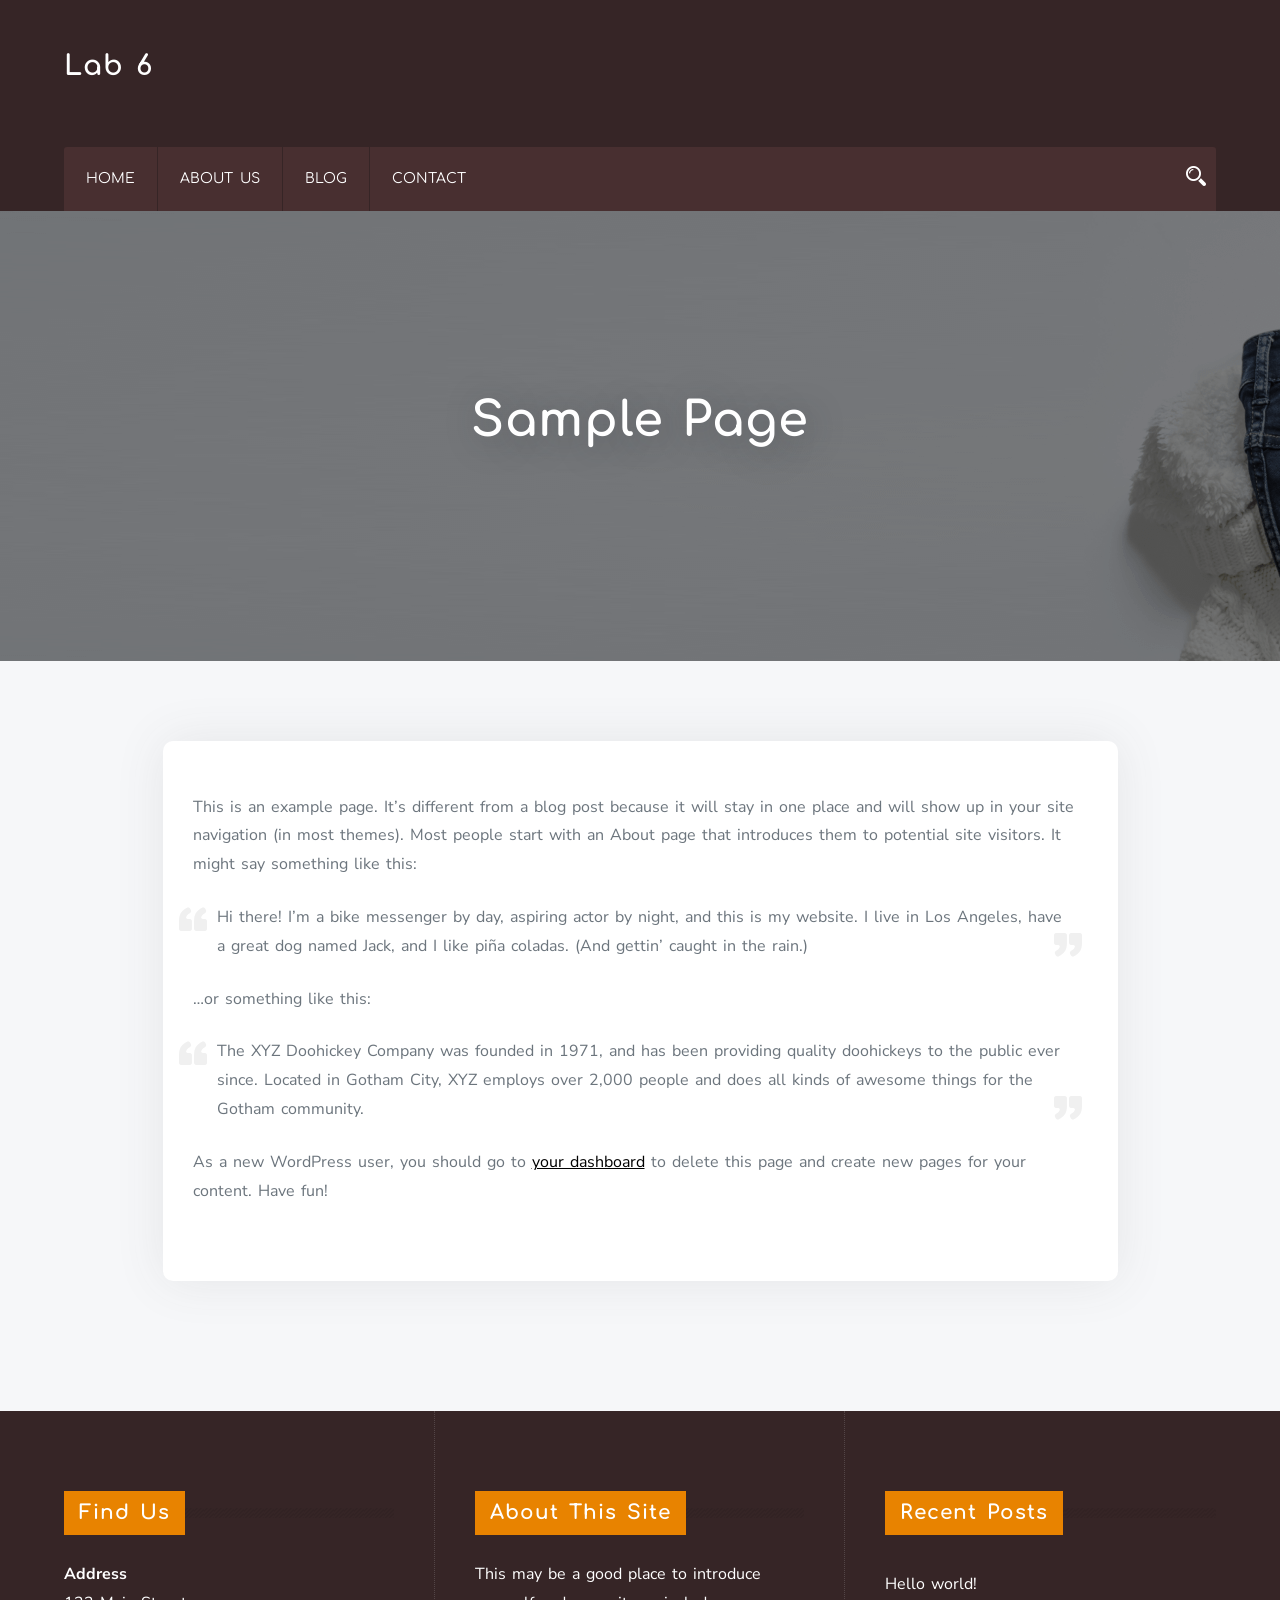
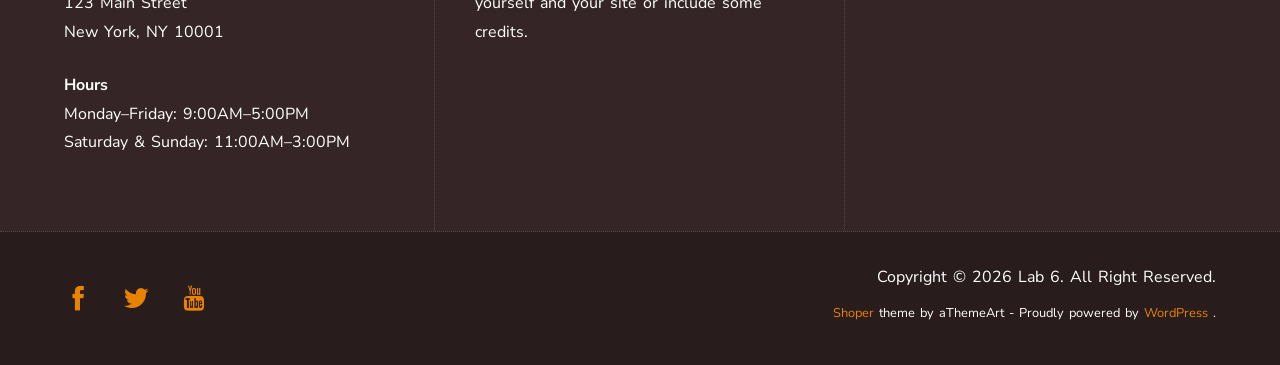
<file: sample-page/index.html>
<!doctype html>
<html lang="en-CA">
<head>
	<meta charset="UTF-8">
	<meta name="viewport" content="width=device-width, initial-scale=1">
	<link rel="profile" href="https://gmpg.org/xfn/11">
	
	<title>Sample Page &#8211; Lab 6</title>
<meta name='robots' content='max-image-preview:large' />
<link rel='dns-prefetch' href='//localhost' />
<link rel='dns-prefetch' href='//fonts.googleapis.com' />
<link rel="alternate" type="application/rss+xml" title="Lab 6 &raquo; Feed" href="/feed/" />
<link rel="alternate" type="application/rss+xml" title="Lab 6 &raquo; Comments Feed" href="/comments/feed/" />
<link rel="alternate" type="application/rss+xml" title="Lab 6 &raquo; Sample Page Comments Feed" href="/sample-page/feed/" />
<link rel="alternate" title="oEmbed (JSON)" type="application/json+oembed" href="/wp-json/oembed/1.0/embed?url=http%3A%2F%2Flocalhost%3A8000%2Fsample-page%2F" />
<link rel="alternate" title="oEmbed (XML)" type="text/xml+oembed" href="/wp-json/oembed/1.0/embed?url=http%3A%2F%2Flocalhost%3A8000%2Fsample-page%2F&#038;format=xml" />
<style id='wp-img-auto-sizes-contain-inline-css' type='text/css'>
img:is([sizes=auto i],[sizes^="auto," i]){contain-intrinsic-size:3000px 1500px}
/*# sourceURL=wp-img-auto-sizes-contain-inline-css */
</style>
<style id='wp-emoji-styles-inline-css' type='text/css'>

	img.wp-smiley, img.emoji {
		display: inline !important;
		border: none !important;
		box-shadow: none !important;
		height: 1em !important;
		width: 1em !important;
		margin: 0 0.07em !important;
		vertical-align: -0.1em !important;
		background: none !important;
		padding: 0 !important;
	}
/*# sourceURL=wp-emoji-styles-inline-css */
</style>
<style id='wp-block-library-inline-css' type='text/css'>
:root{--wp-block-synced-color:#7a00df;--wp-block-synced-color--rgb:122,0,223;--wp-bound-block-color:var(--wp-block-synced-color);--wp-editor-canvas-background:#ddd;--wp-admin-theme-color:#007cba;--wp-admin-theme-color--rgb:0,124,186;--wp-admin-theme-color-darker-10:#006ba1;--wp-admin-theme-color-darker-10--rgb:0,107,160.5;--wp-admin-theme-color-darker-20:#005a87;--wp-admin-theme-color-darker-20--rgb:0,90,135;--wp-admin-border-width-focus:2px}@media (min-resolution:192dpi){:root{--wp-admin-border-width-focus:1.5px}}.wp-element-button{cursor:pointer}:root .has-very-light-gray-background-color{background-color:#eee}:root .has-very-dark-gray-background-color{background-color:#313131}:root .has-very-light-gray-color{color:#eee}:root .has-very-dark-gray-color{color:#313131}:root .has-vivid-green-cyan-to-vivid-cyan-blue-gradient-background{background:linear-gradient(135deg,#00d084,#0693e3)}:root .has-purple-crush-gradient-background{background:linear-gradient(135deg,#34e2e4,#4721fb 50%,#ab1dfe)}:root .has-hazy-dawn-gradient-background{background:linear-gradient(135deg,#faaca8,#dad0ec)}:root .has-subdued-olive-gradient-background{background:linear-gradient(135deg,#fafae1,#67a671)}:root .has-atomic-cream-gradient-background{background:linear-gradient(135deg,#fdd79a,#004a59)}:root .has-nightshade-gradient-background{background:linear-gradient(135deg,#330968,#31cdcf)}:root .has-midnight-gradient-background{background:linear-gradient(135deg,#020381,#2874fc)}:root{--wp--preset--font-size--normal:16px;--wp--preset--font-size--huge:42px}.has-regular-font-size{font-size:1em}.has-larger-font-size{font-size:2.625em}.has-normal-font-size{font-size:var(--wp--preset--font-size--normal)}.has-huge-font-size{font-size:var(--wp--preset--font-size--huge)}.has-text-align-center{text-align:center}.has-text-align-left{text-align:left}.has-text-align-right{text-align:right}.has-fit-text{white-space:nowrap!important}#end-resizable-editor-section{display:none}.aligncenter{clear:both}.items-justified-left{justify-content:flex-start}.items-justified-center{justify-content:center}.items-justified-right{justify-content:flex-end}.items-justified-space-between{justify-content:space-between}.screen-reader-text{border:0;clip-path:inset(50%);height:1px;margin:-1px;overflow:hidden;padding:0;position:absolute;width:1px;word-wrap:normal!important}.screen-reader-text:focus{background-color:#ddd;clip-path:none;color:#444;display:block;font-size:1em;height:auto;left:5px;line-height:normal;padding:15px 23px 14px;text-decoration:none;top:5px;width:auto;z-index:100000}html :where(.has-border-color){border-style:solid}html :where([style*=border-top-color]){border-top-style:solid}html :where([style*=border-right-color]){border-right-style:solid}html :where([style*=border-bottom-color]){border-bottom-style:solid}html :where([style*=border-left-color]){border-left-style:solid}html :where([style*=border-width]){border-style:solid}html :where([style*=border-top-width]){border-top-style:solid}html :where([style*=border-right-width]){border-right-style:solid}html :where([style*=border-bottom-width]){border-bottom-style:solid}html :where([style*=border-left-width]){border-left-style:solid}html :where(img[class*=wp-image-]){height:auto;max-width:100%}:where(figure){margin:0 0 1em}html :where(.is-position-sticky){--wp-admin--admin-bar--position-offset:var(--wp-admin--admin-bar--height,0px)}@media screen and (max-width:600px){html :where(.is-position-sticky){--wp-admin--admin-bar--position-offset:0px}}

/*# sourceURL=wp-block-library-inline-css */
</style>
<style id='wp-block-paragraph-inline-css' type='text/css'>
.is-small-text{font-size:.875em}.is-regular-text{font-size:1em}.is-large-text{font-size:2.25em}.is-larger-text{font-size:3em}.has-drop-cap:not(:focus):first-letter{float:left;font-size:8.4em;font-style:normal;font-weight:100;line-height:.68;margin:.05em .1em 0 0;text-transform:uppercase}body.rtl .has-drop-cap:not(:focus):first-letter{float:none;margin-left:.1em}p.has-drop-cap.has-background{overflow:hidden}:root :where(p.has-background){padding:1.25em 2.375em}:where(p.has-text-color:not(.has-link-color)) a{color:inherit}p.has-text-align-left[style*="writing-mode:vertical-lr"],p.has-text-align-right[style*="writing-mode:vertical-rl"]{rotate:180deg}
/*# sourceURL=/wp-includes/blocks/paragraph/style.min.css */
</style>
<style id='wp-block-quote-inline-css' type='text/css'>
.wp-block-quote{box-sizing:border-box;overflow-wrap:break-word}.wp-block-quote.is-large:where(:not(.is-style-plain)),.wp-block-quote.is-style-large:where(:not(.is-style-plain)){margin-bottom:1em;padding:0 1em}.wp-block-quote.is-large:where(:not(.is-style-plain)) p,.wp-block-quote.is-style-large:where(:not(.is-style-plain)) p{font-size:1.5em;font-style:italic;line-height:1.6}.wp-block-quote.is-large:where(:not(.is-style-plain)) cite,.wp-block-quote.is-large:where(:not(.is-style-plain)) footer,.wp-block-quote.is-style-large:where(:not(.is-style-plain)) cite,.wp-block-quote.is-style-large:where(:not(.is-style-plain)) footer{font-size:1.125em;text-align:right}.wp-block-quote>cite{display:block}
/*# sourceURL=/wp-includes/blocks/quote/style.min.css */
</style>

<style id='classic-theme-styles-inline-css' type='text/css'>
/*! This file is auto-generated */
.wp-block-button__link{color:#fff;background-color:#32373c;border-radius:9999px;box-shadow:none;text-decoration:none;padding:calc(.667em + 2px) calc(1.333em + 2px);font-size:1.125em}.wp-block-file__button{background:#32373c;color:#fff;text-decoration:none}
/*# sourceURL=/wp-includes/css/classic-themes.min.css */
</style>
<style id='global-styles-inline-css' type='text/css'>
:root{--wp--preset--aspect-ratio--square: 1;--wp--preset--aspect-ratio--4-3: 4/3;--wp--preset--aspect-ratio--3-4: 3/4;--wp--preset--aspect-ratio--3-2: 3/2;--wp--preset--aspect-ratio--2-3: 2/3;--wp--preset--aspect-ratio--16-9: 16/9;--wp--preset--aspect-ratio--9-16: 9/16;--wp--preset--color--black: #000000;--wp--preset--color--cyan-bluish-gray: #abb8c3;--wp--preset--color--white: #ffffff;--wp--preset--color--pale-pink: #f78da7;--wp--preset--color--vivid-red: #cf2e2e;--wp--preset--color--luminous-vivid-orange: #ff6900;--wp--preset--color--luminous-vivid-amber: #fcb900;--wp--preset--color--light-green-cyan: #7bdcb5;--wp--preset--color--vivid-green-cyan: #00d084;--wp--preset--color--pale-cyan-blue: #8ed1fc;--wp--preset--color--vivid-cyan-blue: #0693e3;--wp--preset--color--vivid-purple: #9b51e0;--wp--preset--gradient--vivid-cyan-blue-to-vivid-purple: linear-gradient(135deg,rgb(6,147,227) 0%,rgb(155,81,224) 100%);--wp--preset--gradient--light-green-cyan-to-vivid-green-cyan: linear-gradient(135deg,rgb(122,220,180) 0%,rgb(0,208,130) 100%);--wp--preset--gradient--luminous-vivid-amber-to-luminous-vivid-orange: linear-gradient(135deg,rgb(252,185,0) 0%,rgb(255,105,0) 100%);--wp--preset--gradient--luminous-vivid-orange-to-vivid-red: linear-gradient(135deg,rgb(255,105,0) 0%,rgb(207,46,46) 100%);--wp--preset--gradient--very-light-gray-to-cyan-bluish-gray: linear-gradient(135deg,rgb(238,238,238) 0%,rgb(169,184,195) 100%);--wp--preset--gradient--cool-to-warm-spectrum: linear-gradient(135deg,rgb(74,234,220) 0%,rgb(151,120,209) 20%,rgb(207,42,186) 40%,rgb(238,44,130) 60%,rgb(251,105,98) 80%,rgb(254,248,76) 100%);--wp--preset--gradient--blush-light-purple: linear-gradient(135deg,rgb(255,206,236) 0%,rgb(152,150,240) 100%);--wp--preset--gradient--blush-bordeaux: linear-gradient(135deg,rgb(254,205,165) 0%,rgb(254,45,45) 50%,rgb(107,0,62) 100%);--wp--preset--gradient--luminous-dusk: linear-gradient(135deg,rgb(255,203,112) 0%,rgb(199,81,192) 50%,rgb(65,88,208) 100%);--wp--preset--gradient--pale-ocean: linear-gradient(135deg,rgb(255,245,203) 0%,rgb(182,227,212) 50%,rgb(51,167,181) 100%);--wp--preset--gradient--electric-grass: linear-gradient(135deg,rgb(202,248,128) 0%,rgb(113,206,126) 100%);--wp--preset--gradient--midnight: linear-gradient(135deg,rgb(2,3,129) 0%,rgb(40,116,252) 100%);--wp--preset--font-size--small: 13px;--wp--preset--font-size--medium: 20px;--wp--preset--font-size--large: 36px;--wp--preset--font-size--x-large: 42px;--wp--preset--spacing--20: 0.44rem;--wp--preset--spacing--30: 0.67rem;--wp--preset--spacing--40: 1rem;--wp--preset--spacing--50: 1.5rem;--wp--preset--spacing--60: 2.25rem;--wp--preset--spacing--70: 3.38rem;--wp--preset--spacing--80: 5.06rem;--wp--preset--shadow--natural: 6px 6px 9px rgba(0, 0, 0, 0.2);--wp--preset--shadow--deep: 12px 12px 50px rgba(0, 0, 0, 0.4);--wp--preset--shadow--sharp: 6px 6px 0px rgba(0, 0, 0, 0.2);--wp--preset--shadow--outlined: 6px 6px 0px -3px rgb(255, 255, 255), 6px 6px rgb(0, 0, 0);--wp--preset--shadow--crisp: 6px 6px 0px rgb(0, 0, 0);}:where(.is-layout-flex){gap: 0.5em;}:where(.is-layout-grid){gap: 0.5em;}body .is-layout-flex{display: flex;}.is-layout-flex{flex-wrap: wrap;align-items: center;}.is-layout-flex > :is(*, div){margin: 0;}body .is-layout-grid{display: grid;}.is-layout-grid > :is(*, div){margin: 0;}:where(.wp-block-columns.is-layout-flex){gap: 2em;}:where(.wp-block-columns.is-layout-grid){gap: 2em;}:where(.wp-block-post-template.is-layout-flex){gap: 1.25em;}:where(.wp-block-post-template.is-layout-grid){gap: 1.25em;}.has-black-color{color: var(--wp--preset--color--black) !important;}.has-cyan-bluish-gray-color{color: var(--wp--preset--color--cyan-bluish-gray) !important;}.has-white-color{color: var(--wp--preset--color--white) !important;}.has-pale-pink-color{color: var(--wp--preset--color--pale-pink) !important;}.has-vivid-red-color{color: var(--wp--preset--color--vivid-red) !important;}.has-luminous-vivid-orange-color{color: var(--wp--preset--color--luminous-vivid-orange) !important;}.has-luminous-vivid-amber-color{color: var(--wp--preset--color--luminous-vivid-amber) !important;}.has-light-green-cyan-color{color: var(--wp--preset--color--light-green-cyan) !important;}.has-vivid-green-cyan-color{color: var(--wp--preset--color--vivid-green-cyan) !important;}.has-pale-cyan-blue-color{color: var(--wp--preset--color--pale-cyan-blue) !important;}.has-vivid-cyan-blue-color{color: var(--wp--preset--color--vivid-cyan-blue) !important;}.has-vivid-purple-color{color: var(--wp--preset--color--vivid-purple) !important;}.has-black-background-color{background-color: var(--wp--preset--color--black) !important;}.has-cyan-bluish-gray-background-color{background-color: var(--wp--preset--color--cyan-bluish-gray) !important;}.has-white-background-color{background-color: var(--wp--preset--color--white) !important;}.has-pale-pink-background-color{background-color: var(--wp--preset--color--pale-pink) !important;}.has-vivid-red-background-color{background-color: var(--wp--preset--color--vivid-red) !important;}.has-luminous-vivid-orange-background-color{background-color: var(--wp--preset--color--luminous-vivid-orange) !important;}.has-luminous-vivid-amber-background-color{background-color: var(--wp--preset--color--luminous-vivid-amber) !important;}.has-light-green-cyan-background-color{background-color: var(--wp--preset--color--light-green-cyan) !important;}.has-vivid-green-cyan-background-color{background-color: var(--wp--preset--color--vivid-green-cyan) !important;}.has-pale-cyan-blue-background-color{background-color: var(--wp--preset--color--pale-cyan-blue) !important;}.has-vivid-cyan-blue-background-color{background-color: var(--wp--preset--color--vivid-cyan-blue) !important;}.has-vivid-purple-background-color{background-color: var(--wp--preset--color--vivid-purple) !important;}.has-black-border-color{border-color: var(--wp--preset--color--black) !important;}.has-cyan-bluish-gray-border-color{border-color: var(--wp--preset--color--cyan-bluish-gray) !important;}.has-white-border-color{border-color: var(--wp--preset--color--white) !important;}.has-pale-pink-border-color{border-color: var(--wp--preset--color--pale-pink) !important;}.has-vivid-red-border-color{border-color: var(--wp--preset--color--vivid-red) !important;}.has-luminous-vivid-orange-border-color{border-color: var(--wp--preset--color--luminous-vivid-orange) !important;}.has-luminous-vivid-amber-border-color{border-color: var(--wp--preset--color--luminous-vivid-amber) !important;}.has-light-green-cyan-border-color{border-color: var(--wp--preset--color--light-green-cyan) !important;}.has-vivid-green-cyan-border-color{border-color: var(--wp--preset--color--vivid-green-cyan) !important;}.has-pale-cyan-blue-border-color{border-color: var(--wp--preset--color--pale-cyan-blue) !important;}.has-vivid-cyan-blue-border-color{border-color: var(--wp--preset--color--vivid-cyan-blue) !important;}.has-vivid-purple-border-color{border-color: var(--wp--preset--color--vivid-purple) !important;}.has-vivid-cyan-blue-to-vivid-purple-gradient-background{background: var(--wp--preset--gradient--vivid-cyan-blue-to-vivid-purple) !important;}.has-light-green-cyan-to-vivid-green-cyan-gradient-background{background: var(--wp--preset--gradient--light-green-cyan-to-vivid-green-cyan) !important;}.has-luminous-vivid-amber-to-luminous-vivid-orange-gradient-background{background: var(--wp--preset--gradient--luminous-vivid-amber-to-luminous-vivid-orange) !important;}.has-luminous-vivid-orange-to-vivid-red-gradient-background{background: var(--wp--preset--gradient--luminous-vivid-orange-to-vivid-red) !important;}.has-very-light-gray-to-cyan-bluish-gray-gradient-background{background: var(--wp--preset--gradient--very-light-gray-to-cyan-bluish-gray) !important;}.has-cool-to-warm-spectrum-gradient-background{background: var(--wp--preset--gradient--cool-to-warm-spectrum) !important;}.has-blush-light-purple-gradient-background{background: var(--wp--preset--gradient--blush-light-purple) !important;}.has-blush-bordeaux-gradient-background{background: var(--wp--preset--gradient--blush-bordeaux) !important;}.has-luminous-dusk-gradient-background{background: var(--wp--preset--gradient--luminous-dusk) !important;}.has-pale-ocean-gradient-background{background: var(--wp--preset--gradient--pale-ocean) !important;}.has-electric-grass-gradient-background{background: var(--wp--preset--gradient--electric-grass) !important;}.has-midnight-gradient-background{background: var(--wp--preset--gradient--midnight) !important;}.has-small-font-size{font-size: var(--wp--preset--font-size--small) !important;}.has-medium-font-size{font-size: var(--wp--preset--font-size--medium) !important;}.has-large-font-size{font-size: var(--wp--preset--font-size--large) !important;}.has-x-large-font-size{font-size: var(--wp--preset--font-size--x-large) !important;}
/*# sourceURL=global-styles-inline-css */
</style>

<link rel='stylesheet' id='bootstrap-css' href='/wp-content/themes/shoper/vendors/bootstrap/css/bootstrap.css?ver=4.0.0' type='text/css' media='all' />
<link rel='stylesheet' id='icofont-css' href='/wp-content/themes/shoper/vendors/icofont/icofont.css?ver=1.0.1' type='text/css' media='all' />
<link rel='stylesheet' id='scrollbar-css' href='/wp-content/themes/shoper/vendors/scrollbar/simple-scrollbar.css?ver=1.0.0' type='text/css' media='all' />
<link rel='stylesheet' id='shoper-common-css' href='/wp-content/themes/shoper/assets/css/shoper-common.css?ver=1.0.0' type='text/css' media='all' />
<link rel='stylesheet' id='shopper_shoppable_parent-css' href='/wp-content/themes/shoper/style.css?ver=1.0.3' type='text/css' media='all' />
<link rel='stylesheet' id='shopper-shoppable-fonts-css' href='//fonts.googleapis.com/css?family=Comfortaa%3A300%2C400%2C500%2C600%2C700%7CNunito+Sans%3A200%2C300%2C400%2C600%2C700%2C800%2C900&#038;display=swap&#038;ver=6.9.4' type='text/css' media='all' />
<link rel='stylesheet' id='magnific-popup-css' href='/wp-content/themes/shopper-shoppable/assets/magnific-popup/magnific-popup.css?ver=1.0.0' type='text/css' media='all' />
<link rel='stylesheet' id='aos-next-css' href='/wp-content/themes/shopper-shoppable/assets/aos-next/aos.css?ver=3.3.7' type='text/css' media='all' />
<link rel='stylesheet' id='dashicons-css' href='/wp-includes/css/dashicons.min.css?ver=6.9.4' type='text/css' media='all' />
<link rel='stylesheet' id='thickbox-css' href='/wp-includes/js/thickbox/thickbox.css?ver=6.9.4' type='text/css' media='all' />
<link rel='stylesheet' id='shoper-google-fonts-css' href='//fonts.googleapis.com/css?family=Roboto%3A400%2C500%2C700%7CRoboto+Condensed%3A300%2C400&#038;display=swap&#038;ver=6.9.4' type='text/css' media='all' />
<link rel='stylesheet' id='shoper-style-css' href='/wp-content/themes/shopper-shoppable/style.css?ver=1.0.0' type='text/css' media='all' />
<style id='shoper-style-inline-css' type='text/css'>
:root {--primary-color:#6c757d; --secondary-color: #FF4343; --nav-h-bg:#FF4343}
:root {--primary-color:#6c757d; --secondary-color: #E88300; --nav-h-bg:#E88300}
/*# sourceURL=shoper-style-inline-css */
</style>
<script type="text/javascript" src="/wp-includes/js/jquery/jquery.min.js?ver=3.7.1" id="jquery-core-js"></script>
<script type="text/javascript" src="/wp-includes/js/jquery/jquery-migrate.min.js?ver=3.4.1" id="jquery-migrate-js"></script>
<link rel="https://api.w.org/" href="/wp-json/" /><link rel="alternate" title="JSON" type="application/json" href="/wp-json/wp/v2/pages/2" /><link rel="EditURI" type="application/rsd+xml" title="RSD" href="/xmlrpc.php?rsd" />
<meta name="generator" content="WordPress 6.9.4" />
<link rel="canonical" href="/sample-page/" />
<link rel='shortlink' href='/?p=2' />
<link rel="pingback" href="/xmlrpc.php">			<style type="text/css">
				#masthead .container.header-middle{
					background: url( /wp-content/themes/shopper-shoppable/assets/image/custom-header.png ) center center no-repeat;
					background-size: cover;
				}
			</style>
		</head>

<body class="wp-singular page-template-default page page-id-2 wp-theme-shoper wp-child-theme-shopper-shoppable" >
 <div id="page" class="site">

    <a class="skip-link screen-reader-text" href="#content">Skip to content</a><header id="masthead" class="site-header">        <div class="container">
            <div class="row align-items-center">
                <div class="col-lg-6 col-md-5 col-sm-12 col-12 d-flex align-items-center">
                    <div class="logo-wrap">
                        <h3 class="page-title-text"><a href="/" rel="home">Lab 6</a></h3>                    </div>
                    <button class="shoper-rd-navbar-toggle"><i class="icofont-navigation-menu"></i></button>
                </div>
                <div class="col-lg-6 col-md-7 col-sm-12 col-12 text-right">
                                    </div>
            </div>
            <div id="nav_bar_wrap" class="">
                <div class="d-md-flex align-items-center">
                    		<nav id="navbar">
		<button class="shoper-navbar-close"><i class="icofont-ui-close"></i></button>
		<ul id="menu-main-menu" class="shoper-main-menu navigation-menu"><li id="menu-item-17" class="menu-item menu-item-type-custom menu-item-object-custom menu-item-17"><a href="/">Home</a></li>
<li id="menu-item-18" class="menu-item menu-item-type-post_type menu-item-object-page menu-item-18"><a href="/about-us-2/">About Us</a></li>
<li id="menu-item-19" class="menu-item menu-item-type-post_type menu-item-object-page menu-item-19"><a href="/blog/">Blog</a></li>
<li id="menu-item-20" class="menu-item menu-item-type-post_type menu-item-object-page menu-item-20"><a href="/contact/">Contact</a></li>
</ul>		</nav>
                <ul class="header-icon d-md-flex">
            <li><a href="javascript:void(0)" class="search-overlay-trigger"><i class="icofont-search-2"></i></a></li>
                    </ul>
                        </div>
            </div>
        </div>
        </header>            <div id="static_header_banner" class="header-img" style="background-image: url(/wp-content/themes/shopper-shoppable/assets/image/custom-header.png); background-attachment: scroll;">
             		    	<div class="content-text">
		            <div class="container">
		               	<div class="site-header-text-wrap"><h1 class="page-title-text">Sample Page</h1></div>		            </div>
		        </div>
		    </div>
			<div id="content" class="site-content"  >
<div id="primary" class="content-area container">
        				<div class="row"><div class="col-md-10 offset-md-1 bcf-main-content">
	   					<main id="main" class="site-main">	



		<article data-aos="fade-up" id="post-2" class="shoper-single-post post-2 page type-page status-publish hentry">

	
	<div class="post">
		<div class="content-wrap">
<p>This is an example page. It&#8217;s different from a blog post because it will stay in one place and will show up in your site navigation (in most themes). Most people start with an About page that introduces them to potential site visitors. It might say something like this:</p>



<blockquote class="wp-block-quote is-layout-flow wp-block-quote-is-layout-flow">

<p>Hi there! I&#8217;m a bike messenger by day, aspiring actor by night, and this is my website. I live in Los Angeles, have a great dog named Jack, and I like pi&#241;a coladas. (And gettin&#8217; caught in the rain.)</p>

</blockquote>



<p>&#8230;or something like this:</p>



<blockquote class="wp-block-quote is-layout-flow wp-block-quote-is-layout-flow">

<p>The XYZ Doohickey Company was founded in 1971, and has been providing quality doohickeys to the public ever since. Located in Gotham City, XYZ employs over 2,000 people and does all kinds of awesome things for the Gotham community.</p>

</blockquote>



<p>As a new WordPress user, you should go to <a href="/wp-admin/">your dashboard</a> to delete this page and create new pages for your content. Have fun!</p>
</div>
				<div class="clearfix"></div>
	</div>

</article>
		

</main>
	   			</div></div></div>
	</div><!-- #content -->

	 <footer id="colophon" class="site-footer">         <div class="footer_widget_wrap">
         <div class="container">
            <div class="row shoper-flex">
                <div id="text-4" class="col-12 col-sm-6 col-md-4 widget widget_text"><h3 class="widget-title"><span>Find Us</span></h3>			<div class="textwidget"><p><strong>Address</strong><br />
123 Main Street<br />
New York, NY 10001</p>
<p><strong>Hours</strong><br />
Monday&ndash;Friday: 9:00AM&ndash;5:00PM<br />
Saturday &amp; Sunday: 11:00AM&ndash;3:00PM</p>
</div>
		</div><div id="text-5" class="col-12 col-sm-6 col-md-4 widget widget_text"><h3 class="widget-title"><span>About This Site</span></h3>			<div class="textwidget"><p>This may be a good place to introduce yourself and your site or include some credits.</p>
</div>
		</div>
		<div id="recent-posts-2" class="col-12 col-sm-6 col-md-4 widget widget_recent_entries">
		<h3 class="widget-title"><span>Recent Posts</span></h3>
		<ul>
											<li>
					<a href="/hello-world/">Hello world!</a>
									</li>
					</ul>

		</div>            </div>
         </div>  
         </div>
        <div class="container site_info">
					<div class="row"><div class="col-12 col-md-6"><ul class="social-list "><li class="social-item-facebook"><a href="https://www.facebook.com/" target="_blank" rel="nofollow"><i class="icofont-facebook"></i></a></li><li class="social-item-twitter"><a href="https://twitter.com/" target="_blank" rel="nofollow"><i class="icofont-twitter"></i></a></li><li class="social-item-youtube"><a href="https://www.youtube.com/" target="_blank" rel="nofollow"><i class="icofont-youtube"></i></a></li>	</ul></div><div class="col-12 col-md-6 text-right">Copyright &copy; 2026 Lab 6. All Right Reserved.<span class="dev_info"> <a href="https://athemeart.com/" target="_blank" rel="nofollow">Shoper</a> theme by aThemeArt - Proudly powered by <a href="https://wordpress.org" target="_blank" rel="nofollow">WordPress</a> .</span></div>	</div>
		  		</div></footer><a id="backToTop" class="ui-to-top active"><i class="icofont-bubble-up"></i></a></div><!-- #page -->

<script type="speculationrules">
{"prefetch":[{"source":"document","where":{"and":[{"href_matches":"/*"},{"not":{"href_matches":["/wp-*.php","/wp-admin/*","/wp-content/uploads/*","/wp-content/*","/wp-content/plugins/*","/wp-content/themes/shopper-shoppable/*","/wp-content/themes/shoper/*","/*\\?(.+)"]}},{"not":{"selector_matches":"a[rel~=\"nofollow\"]"}},{"not":{"selector_matches":".no-prefetch, .no-prefetch a"}}]},"eagerness":"conservative"}]}
</script>
<script type="text/javascript" src="/wp-content/themes/shopper-shoppable/assets/magnific-popup/jquery.magnific-popup.js?ver=1.0.0" id="magnific-popup-js-js"></script>
<script type="text/javascript" src="/wp-content/themes/shopper-shoppable/assets/aos-next/aos.js?ver=3.3.7" id="aos-next-js-js"></script>
<script type="text/javascript" src="/wp-content/themes/shopper-shoppable/assets/shopper-shoppable.js?ver=1.0.0" id="shopper_shoppable-js-js"></script>
<script type="text/javascript" src="/wp-content/themes/shoper/vendors/bootstrap/js/bootstrap.js?ver=3.3.7" id="bootstrap-js"></script>
<script type="text/javascript" src="/wp-content/themes/shoper/vendors/scrollbar/simple-scrollbar.js?ver=6.9.4" id="scrollbar-js-js"></script>
<script type="text/javascript" src="/wp-content/themes/shoper/vendors/customselect.js?ver=6.9.4" id="customselect-js"></script>
<script type="text/javascript" src="/wp-content/themes/shoper/vendors/owl-carousel/owl.carousel.js?ver=6.9.4" id="owl-carousel-js-js"></script>
<script type="text/javascript" src="/wp-content/themes/shoper/vendors/sticky-sidebar/jquery.sticky-sidebar.js?ver=6.9.4" id="sticky-sidebar-js"></script>
<script type="text/javascript" id="thickbox-js-extra">
/* <![CDATA[ */
var thickboxL10n = {"next":"Next \u003E","prev":"\u003C Prev","image":"Image","of":"of","close":"Close","noiframes":"This feature requires inline frames. You have iframes disabled or your browser does not support them.","loadingAnimation":"/wp-includes/js/thickbox/loadingAnimation.gif"};
//# sourceURL=thickbox-js-extra
/* ]]> */
</script>
<script type="text/javascript" src="/wp-includes/js/thickbox/thickbox.js?ver=3.1-20121105" id="thickbox-js"></script>
<script type="text/javascript" src="/wp-content/themes/shoper/assets/js/shoper.js?ver=1.0.0" id="shoper-js-js"></script>
<script id="wp-emoji-settings" type="application/json">
{"baseUrl":"https://s.w.org/images/core/emoji/17.0.2/72x72/","ext":".png","svgUrl":"https://s.w.org/images/core/emoji/17.0.2/svg/","svgExt":".svg","source":{"concatemoji":"/wp-includes/js/wp-emoji-release.min.js?ver=6.9.4"}}
</script>
<script type="module">
/* <![CDATA[ */
/*! This file is auto-generated */
const a=JSON.parse(document.getElementById("wp-emoji-settings").textContent),o=(window._wpemojiSettings=a,"wpEmojiSettingsSupports"),s=["flag","emoji"];function i(e){try{var t={supportTests:e,timestamp:(new Date).valueOf()};sessionStorage.setItem(o,JSON.stringify(t))}catch(e){}}function c(e,t,n){e.clearRect(0,0,e.canvas.width,e.canvas.height),e.fillText(t,0,0);t=new Uint32Array(e.getImageData(0,0,e.canvas.width,e.canvas.height).data);e.clearRect(0,0,e.canvas.width,e.canvas.height),e.fillText(n,0,0);const a=new Uint32Array(e.getImageData(0,0,e.canvas.width,e.canvas.height).data);return t.every((e,t)=>e===a[t])}function p(e,t){e.clearRect(0,0,e.canvas.width,e.canvas.height),e.fillText(t,0,0);var n=e.getImageData(16,16,1,1);for(let e=0;e<n.data.length;e++)if(0!==n.data[e])return!1;return!0}function u(e,t,n,a){switch(t){case"flag":return n(e,"\ud83c\udff3\ufe0f\u200d\u26a7\ufe0f","\ud83c\udff3\ufe0f\u200b\u26a7\ufe0f")?!1:!n(e,"\ud83c\udde8\ud83c\uddf6","\ud83c\udde8\u200b\ud83c\uddf6")&&!n(e,"\ud83c\udff4\udb40\udc67\udb40\udc62\udb40\udc65\udb40\udc6e\udb40\udc67\udb40\udc7f","\ud83c\udff4\u200b\udb40\udc67\u200b\udb40\udc62\u200b\udb40\udc65\u200b\udb40\udc6e\u200b\udb40\udc67\u200b\udb40\udc7f");case"emoji":return!a(e,"\ud83e\u1fac8")}return!1}function f(e,t,n,a){let r;const o=(r="undefined"!=typeof WorkerGlobalScope&&self instanceof WorkerGlobalScope?new OffscreenCanvas(300,150):document.createElement("canvas")).getContext("2d",{willReadFrequently:!0}),s=(o.textBaseline="top",o.font="600 32px Arial",{});return e.forEach(e=>{s[e]=t(o,e,n,a)}),s}function r(e){var t=document.createElement("script");t.src=e,t.defer=!0,document.head.appendChild(t)}a.supports={everything:!0,everythingExceptFlag:!0},new Promise(t=>{let n=function(){try{var e=JSON.parse(sessionStorage.getItem(o));if("object"==typeof e&&"number"==typeof e.timestamp&&(new Date).valueOf()<e.timestamp+604800&&"object"==typeof e.supportTests)return e.supportTests}catch(e){}return null}();if(!n){if("undefined"!=typeof Worker&&"undefined"!=typeof OffscreenCanvas&&"undefined"!=typeof URL&&URL.createObjectURL&&"undefined"!=typeof Blob)try{var e="postMessage("+f.toString()+"("+[JSON.stringify(s),u.toString(),c.toString(),p.toString()].join(",")+"));",a=new Blob([e],{type:"text/javascript"});const r=new Worker(URL.createObjectURL(a),{name:"wpTestEmojiSupports"});return void(r.onmessage=e=>{i(n=e.data),r.terminate(),t(n)})}catch(e){}i(n=f(s,u,c,p))}t(n)}).then(e=>{for(const n in e)a.supports[n]=e[n],a.supports.everything=a.supports.everything&&a.supports[n],"flag"!==n&&(a.supports.everythingExceptFlag=a.supports.everythingExceptFlag&&a.supports[n]);var t;a.supports.everythingExceptFlag=a.supports.everythingExceptFlag&&!a.supports.flag,a.supports.everything||((t=a.source||{}).concatemoji?r(t.concatemoji):t.wpemoji&&t.twemoji&&(r(t.twemoji),r(t.wpemoji)))});
//# sourceURL=/wp-includes/js/wp-emoji-loader.min.js
/* ]]> */
</script>
<div class="search-bar-modal" id="search-bar"><div class="search-bar-modal-inner"><form role="search" method="get" class="search-form" action="/">
				<label>
					<span class="screen-reader-text">Search for:</span>
					<input type="search" class="search-field" placeholder="Search &hellip;" value="" name="s" />
				</label>
				<input type="submit" class="search-submit" value="Search" />
			</form><button class="button appw-modal-close-button" type="button">Close <i class="icofont-close-line"></i></button></div></div></body>
</html>
</file>
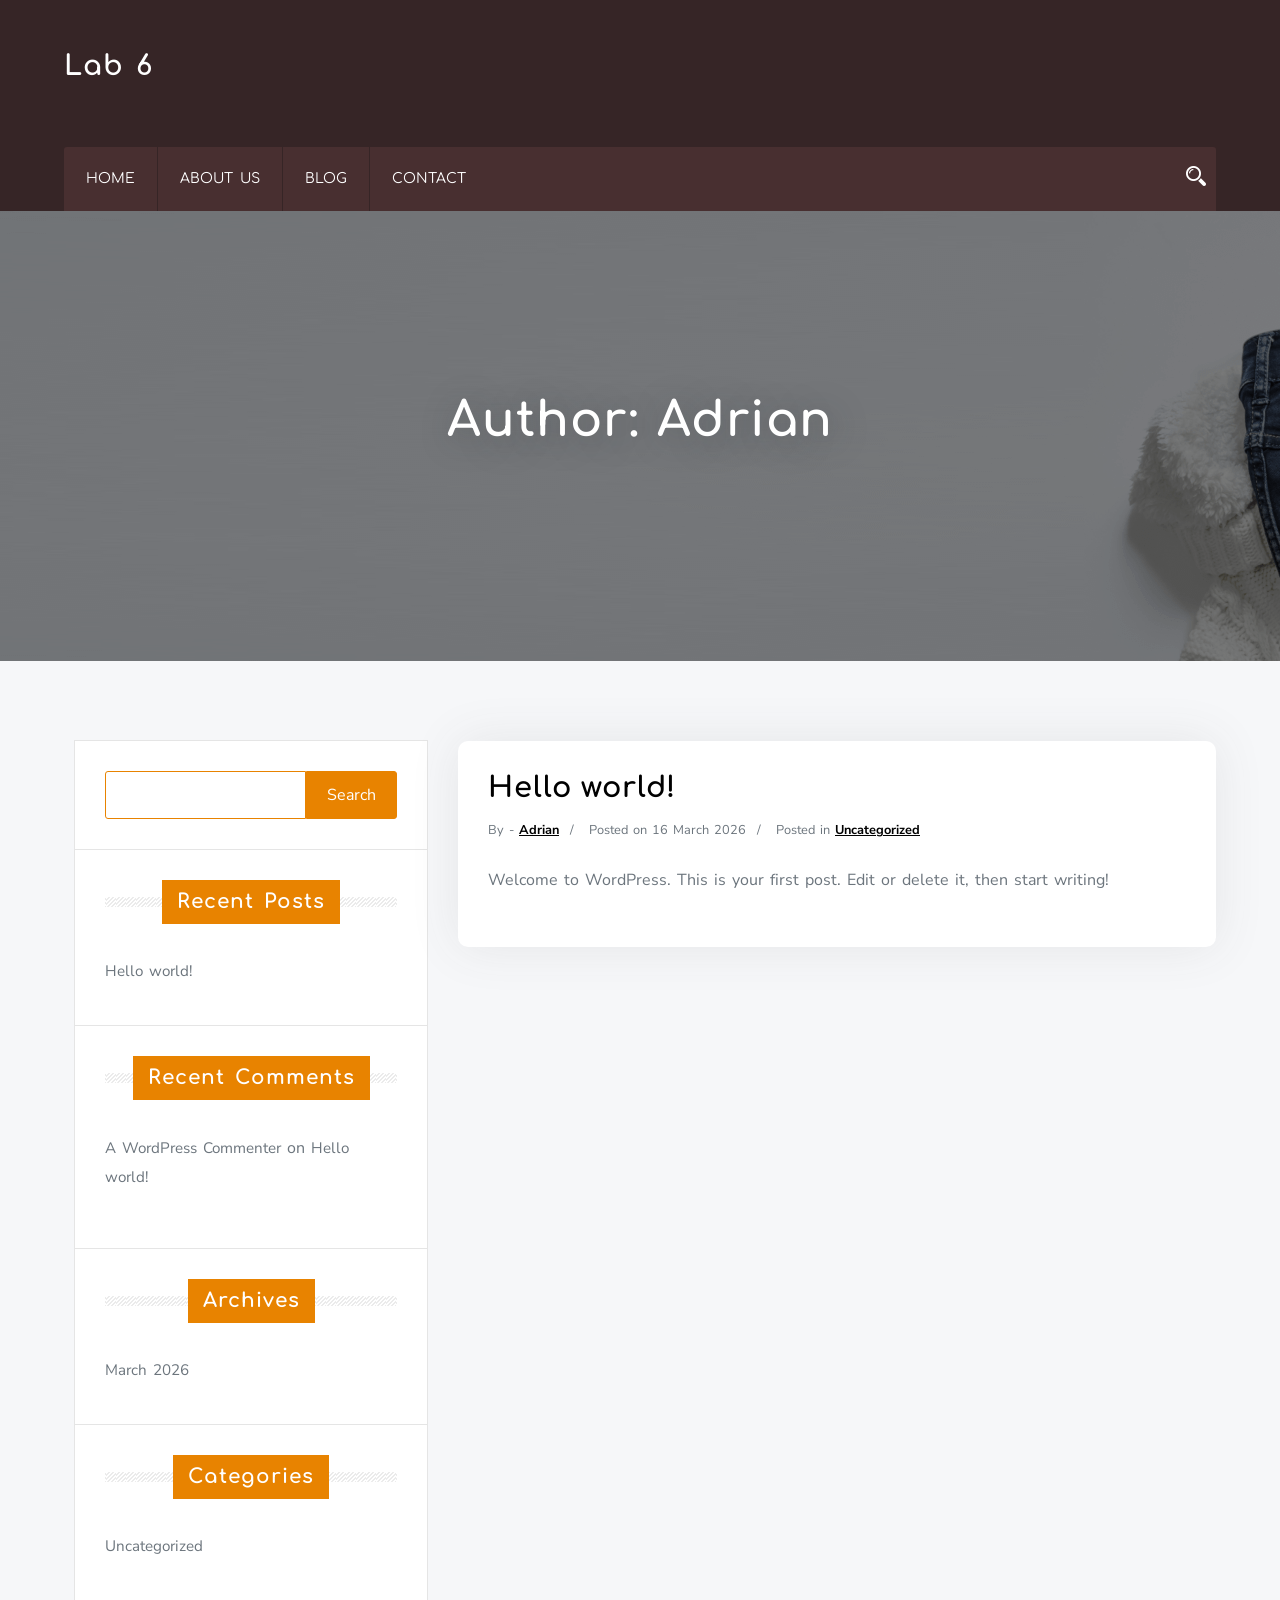
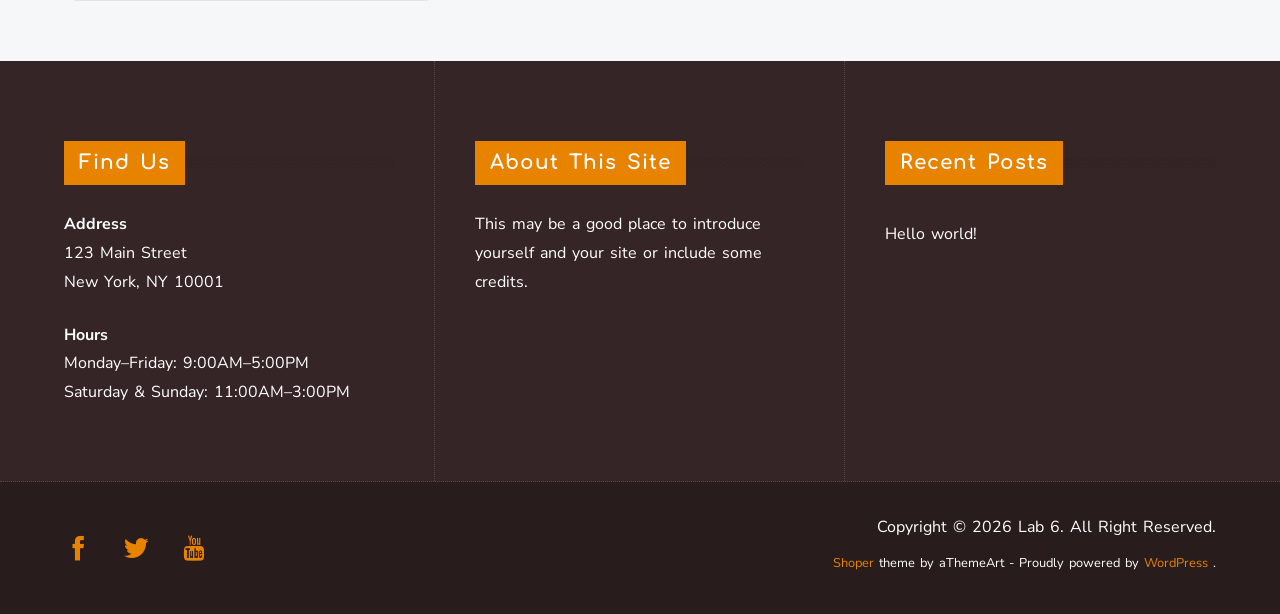
<file: author/adrian/index.html>
<!doctype html>
<html lang="en-CA">
<head>
	<meta charset="UTF-8">
	<meta name="viewport" content="width=device-width, initial-scale=1">
	<link rel="profile" href="https://gmpg.org/xfn/11">
	
	<title>Adrian &#8211; Lab 6</title>
<meta name='robots' content='max-image-preview:large' />
<link rel='dns-prefetch' href='//localhost' />
<link rel='dns-prefetch' href='//fonts.googleapis.com' />
<link rel="alternate" type="application/rss+xml" title="Lab 6 &raquo; Feed" href="/feed/" />
<link rel="alternate" type="application/rss+xml" title="Lab 6 &raquo; Comments Feed" href="/comments/feed/" />
<link rel="alternate" type="application/rss+xml" title="Lab 6 &raquo; Posts by Adrian Feed" href="/author/adrian/feed/" />
<style id='wp-img-auto-sizes-contain-inline-css' type='text/css'>
img:is([sizes=auto i],[sizes^="auto," i]){contain-intrinsic-size:3000px 1500px}
/*# sourceURL=wp-img-auto-sizes-contain-inline-css */
</style>
<style id='wp-emoji-styles-inline-css' type='text/css'>

	img.wp-smiley, img.emoji {
		display: inline !important;
		border: none !important;
		box-shadow: none !important;
		height: 1em !important;
		width: 1em !important;
		margin: 0 0.07em !important;
		vertical-align: -0.1em !important;
		background: none !important;
		padding: 0 !important;
	}
/*# sourceURL=wp-emoji-styles-inline-css */
</style>
<style id='wp-block-library-inline-css' type='text/css'>
:root{--wp-block-synced-color:#7a00df;--wp-block-synced-color--rgb:122,0,223;--wp-bound-block-color:var(--wp-block-synced-color);--wp-editor-canvas-background:#ddd;--wp-admin-theme-color:#007cba;--wp-admin-theme-color--rgb:0,124,186;--wp-admin-theme-color-darker-10:#006ba1;--wp-admin-theme-color-darker-10--rgb:0,107,160.5;--wp-admin-theme-color-darker-20:#005a87;--wp-admin-theme-color-darker-20--rgb:0,90,135;--wp-admin-border-width-focus:2px}@media (min-resolution:192dpi){:root{--wp-admin-border-width-focus:1.5px}}.wp-element-button{cursor:pointer}:root .has-very-light-gray-background-color{background-color:#eee}:root .has-very-dark-gray-background-color{background-color:#313131}:root .has-very-light-gray-color{color:#eee}:root .has-very-dark-gray-color{color:#313131}:root .has-vivid-green-cyan-to-vivid-cyan-blue-gradient-background{background:linear-gradient(135deg,#00d084,#0693e3)}:root .has-purple-crush-gradient-background{background:linear-gradient(135deg,#34e2e4,#4721fb 50%,#ab1dfe)}:root .has-hazy-dawn-gradient-background{background:linear-gradient(135deg,#faaca8,#dad0ec)}:root .has-subdued-olive-gradient-background{background:linear-gradient(135deg,#fafae1,#67a671)}:root .has-atomic-cream-gradient-background{background:linear-gradient(135deg,#fdd79a,#004a59)}:root .has-nightshade-gradient-background{background:linear-gradient(135deg,#330968,#31cdcf)}:root .has-midnight-gradient-background{background:linear-gradient(135deg,#020381,#2874fc)}:root{--wp--preset--font-size--normal:16px;--wp--preset--font-size--huge:42px}.has-regular-font-size{font-size:1em}.has-larger-font-size{font-size:2.625em}.has-normal-font-size{font-size:var(--wp--preset--font-size--normal)}.has-huge-font-size{font-size:var(--wp--preset--font-size--huge)}.has-text-align-center{text-align:center}.has-text-align-left{text-align:left}.has-text-align-right{text-align:right}.has-fit-text{white-space:nowrap!important}#end-resizable-editor-section{display:none}.aligncenter{clear:both}.items-justified-left{justify-content:flex-start}.items-justified-center{justify-content:center}.items-justified-right{justify-content:flex-end}.items-justified-space-between{justify-content:space-between}.screen-reader-text{border:0;clip-path:inset(50%);height:1px;margin:-1px;overflow:hidden;padding:0;position:absolute;width:1px;word-wrap:normal!important}.screen-reader-text:focus{background-color:#ddd;clip-path:none;color:#444;display:block;font-size:1em;height:auto;left:5px;line-height:normal;padding:15px 23px 14px;text-decoration:none;top:5px;width:auto;z-index:100000}html :where(.has-border-color){border-style:solid}html :where([style*=border-top-color]){border-top-style:solid}html :where([style*=border-right-color]){border-right-style:solid}html :where([style*=border-bottom-color]){border-bottom-style:solid}html :where([style*=border-left-color]){border-left-style:solid}html :where([style*=border-width]){border-style:solid}html :where([style*=border-top-width]){border-top-style:solid}html :where([style*=border-right-width]){border-right-style:solid}html :where([style*=border-bottom-width]){border-bottom-style:solid}html :where([style*=border-left-width]){border-left-style:solid}html :where(img[class*=wp-image-]){height:auto;max-width:100%}:where(figure){margin:0 0 1em}html :where(.is-position-sticky){--wp-admin--admin-bar--position-offset:var(--wp-admin--admin-bar--height,0px)}@media screen and (max-width:600px){html :where(.is-position-sticky){--wp-admin--admin-bar--position-offset:0px}}

/*# sourceURL=wp-block-library-inline-css */
</style>
<style id='wp-block-archives-inline-css' type='text/css'>
.wp-block-archives{box-sizing:border-box}.wp-block-archives-dropdown label{display:block}
/*# sourceURL=/wp-includes/blocks/archives/style.min.css */
</style>
<style id='wp-block-categories-inline-css' type='text/css'>
.wp-block-categories{box-sizing:border-box}.wp-block-categories.alignleft{margin-right:2em}.wp-block-categories.alignright{margin-left:2em}.wp-block-categories.wp-block-categories-dropdown.aligncenter{text-align:center}.wp-block-categories .wp-block-categories__label{display:block;width:100%}
/*# sourceURL=/wp-includes/blocks/categories/style.min.css */
</style>
<style id='wp-block-heading-inline-css' type='text/css'>
h1:where(.wp-block-heading).has-background,h2:where(.wp-block-heading).has-background,h3:where(.wp-block-heading).has-background,h4:where(.wp-block-heading).has-background,h5:where(.wp-block-heading).has-background,h6:where(.wp-block-heading).has-background{padding:1.25em 2.375em}h1.has-text-align-left[style*=writing-mode]:where([style*=vertical-lr]),h1.has-text-align-right[style*=writing-mode]:where([style*=vertical-rl]),h2.has-text-align-left[style*=writing-mode]:where([style*=vertical-lr]),h2.has-text-align-right[style*=writing-mode]:where([style*=vertical-rl]),h3.has-text-align-left[style*=writing-mode]:where([style*=vertical-lr]),h3.has-text-align-right[style*=writing-mode]:where([style*=vertical-rl]),h4.has-text-align-left[style*=writing-mode]:where([style*=vertical-lr]),h4.has-text-align-right[style*=writing-mode]:where([style*=vertical-rl]),h5.has-text-align-left[style*=writing-mode]:where([style*=vertical-lr]),h5.has-text-align-right[style*=writing-mode]:where([style*=vertical-rl]),h6.has-text-align-left[style*=writing-mode]:where([style*=vertical-lr]),h6.has-text-align-right[style*=writing-mode]:where([style*=vertical-rl]){rotate:180deg}
/*# sourceURL=/wp-includes/blocks/heading/style.min.css */
</style>
<style id='wp-block-latest-comments-inline-css' type='text/css'>
ol.wp-block-latest-comments{box-sizing:border-box;margin-left:0}:where(.wp-block-latest-comments:not([style*=line-height] .wp-block-latest-comments__comment)){line-height:1.1}:where(.wp-block-latest-comments:not([style*=line-height] .wp-block-latest-comments__comment-excerpt p)){line-height:1.8}.has-dates :where(.wp-block-latest-comments:not([style*=line-height])),.has-excerpts :where(.wp-block-latest-comments:not([style*=line-height])){line-height:1.5}.wp-block-latest-comments .wp-block-latest-comments{padding-left:0}.wp-block-latest-comments__comment{list-style:none;margin-bottom:1em}.has-avatars .wp-block-latest-comments__comment{list-style:none;min-height:2.25em}.has-avatars .wp-block-latest-comments__comment .wp-block-latest-comments__comment-excerpt,.has-avatars .wp-block-latest-comments__comment .wp-block-latest-comments__comment-meta{margin-left:3.25em}.wp-block-latest-comments__comment-excerpt p{font-size:.875em;margin:.36em 0 1.4em}.wp-block-latest-comments__comment-date{display:block;font-size:.75em}.wp-block-latest-comments .avatar,.wp-block-latest-comments__comment-avatar{border-radius:1.5em;display:block;float:left;height:2.5em;margin-right:.75em;width:2.5em}.wp-block-latest-comments[class*=-font-size] a,.wp-block-latest-comments[style*=font-size] a{font-size:inherit}
/*# sourceURL=/wp-includes/blocks/latest-comments/style.min.css */
</style>
<style id='wp-block-latest-posts-inline-css' type='text/css'>
.wp-block-latest-posts{box-sizing:border-box}.wp-block-latest-posts.alignleft{margin-right:2em}.wp-block-latest-posts.alignright{margin-left:2em}.wp-block-latest-posts.wp-block-latest-posts__list{list-style:none}.wp-block-latest-posts.wp-block-latest-posts__list li{clear:both;overflow-wrap:break-word}.wp-block-latest-posts.is-grid{display:flex;flex-wrap:wrap}.wp-block-latest-posts.is-grid li{margin:0 1.25em 1.25em 0;width:100%}@media (min-width:600px){.wp-block-latest-posts.columns-2 li{width:calc(50% - .625em)}.wp-block-latest-posts.columns-2 li:nth-child(2n){margin-right:0}.wp-block-latest-posts.columns-3 li{width:calc(33.33333% - .83333em)}.wp-block-latest-posts.columns-3 li:nth-child(3n){margin-right:0}.wp-block-latest-posts.columns-4 li{width:calc(25% - .9375em)}.wp-block-latest-posts.columns-4 li:nth-child(4n){margin-right:0}.wp-block-latest-posts.columns-5 li{width:calc(20% - 1em)}.wp-block-latest-posts.columns-5 li:nth-child(5n){margin-right:0}.wp-block-latest-posts.columns-6 li{width:calc(16.66667% - 1.04167em)}.wp-block-latest-posts.columns-6 li:nth-child(6n){margin-right:0}}:root :where(.wp-block-latest-posts.is-grid){padding:0}:root :where(.wp-block-latest-posts.wp-block-latest-posts__list){padding-left:0}.wp-block-latest-posts__post-author,.wp-block-latest-posts__post-date{display:block;font-size:.8125em}.wp-block-latest-posts__post-excerpt,.wp-block-latest-posts__post-full-content{margin-bottom:1em;margin-top:.5em}.wp-block-latest-posts__featured-image a{display:inline-block}.wp-block-latest-posts__featured-image img{height:auto;max-width:100%;width:auto}.wp-block-latest-posts__featured-image.alignleft{float:left;margin-right:1em}.wp-block-latest-posts__featured-image.alignright{float:right;margin-left:1em}.wp-block-latest-posts__featured-image.aligncenter{margin-bottom:1em;text-align:center}
/*# sourceURL=/wp-includes/blocks/latest-posts/style.min.css */
</style>
<style id='wp-block-search-inline-css' type='text/css'>
.wp-block-search__button{margin-left:10px;word-break:normal}.wp-block-search__button.has-icon{line-height:0}.wp-block-search__button svg{height:1.25em;min-height:24px;min-width:24px;width:1.25em;fill:currentColor;vertical-align:text-bottom}:where(.wp-block-search__button){border:1px solid #ccc;padding:6px 10px}.wp-block-search__inside-wrapper{display:flex;flex:auto;flex-wrap:nowrap;max-width:100%}.wp-block-search__label{width:100%}.wp-block-search.wp-block-search__button-only .wp-block-search__button{box-sizing:border-box;display:flex;flex-shrink:0;justify-content:center;margin-left:0;max-width:100%}.wp-block-search.wp-block-search__button-only .wp-block-search__inside-wrapper{min-width:0!important;transition-property:width}.wp-block-search.wp-block-search__button-only .wp-block-search__input{flex-basis:100%;transition-duration:.3s}.wp-block-search.wp-block-search__button-only.wp-block-search__searchfield-hidden,.wp-block-search.wp-block-search__button-only.wp-block-search__searchfield-hidden .wp-block-search__inside-wrapper{overflow:hidden}.wp-block-search.wp-block-search__button-only.wp-block-search__searchfield-hidden .wp-block-search__input{border-left-width:0!important;border-right-width:0!important;flex-basis:0;flex-grow:0;margin:0;min-width:0!important;padding-left:0!important;padding-right:0!important;width:0!important}:where(.wp-block-search__input){appearance:none;border:1px solid #949494;flex-grow:1;font-family:inherit;font-size:inherit;font-style:inherit;font-weight:inherit;letter-spacing:inherit;line-height:inherit;margin-left:0;margin-right:0;min-width:3rem;padding:8px;text-decoration:unset!important;text-transform:inherit}:where(.wp-block-search__button-inside .wp-block-search__inside-wrapper){background-color:#fff;border:1px solid #949494;box-sizing:border-box;padding:4px}:where(.wp-block-search__button-inside .wp-block-search__inside-wrapper) .wp-block-search__input{border:none;border-radius:0;padding:0 4px}:where(.wp-block-search__button-inside .wp-block-search__inside-wrapper) .wp-block-search__input:focus{outline:none}:where(.wp-block-search__button-inside .wp-block-search__inside-wrapper) :where(.wp-block-search__button){padding:4px 8px}.wp-block-search.aligncenter .wp-block-search__inside-wrapper{margin:auto}.wp-block[data-align=right] .wp-block-search.wp-block-search__button-only .wp-block-search__inside-wrapper{float:right}
/*# sourceURL=/wp-includes/blocks/search/style.min.css */
</style>
<style id='wp-block-group-inline-css' type='text/css'>
.wp-block-group{box-sizing:border-box}:where(.wp-block-group.wp-block-group-is-layout-constrained){position:relative}
/*# sourceURL=/wp-includes/blocks/group/style.min.css */
</style>
<style id='wp-block-paragraph-inline-css' type='text/css'>
.is-small-text{font-size:.875em}.is-regular-text{font-size:1em}.is-large-text{font-size:2.25em}.is-larger-text{font-size:3em}.has-drop-cap:not(:focus):first-letter{float:left;font-size:8.4em;font-style:normal;font-weight:100;line-height:.68;margin:.05em .1em 0 0;text-transform:uppercase}body.rtl .has-drop-cap:not(:focus):first-letter{float:none;margin-left:.1em}p.has-drop-cap.has-background{overflow:hidden}:root :where(p.has-background){padding:1.25em 2.375em}:where(p.has-text-color:not(.has-link-color)) a{color:inherit}p.has-text-align-left[style*="writing-mode:vertical-lr"],p.has-text-align-right[style*="writing-mode:vertical-rl"]{rotate:180deg}
/*# sourceURL=/wp-includes/blocks/paragraph/style.min.css */
</style>

<style id='classic-theme-styles-inline-css' type='text/css'>
/*! This file is auto-generated */
.wp-block-button__link{color:#fff;background-color:#32373c;border-radius:9999px;box-shadow:none;text-decoration:none;padding:calc(.667em + 2px) calc(1.333em + 2px);font-size:1.125em}.wp-block-file__button{background:#32373c;color:#fff;text-decoration:none}
/*# sourceURL=/wp-includes/css/classic-themes.min.css */
</style>
<style id='global-styles-inline-css' type='text/css'>
:root{--wp--preset--aspect-ratio--square: 1;--wp--preset--aspect-ratio--4-3: 4/3;--wp--preset--aspect-ratio--3-4: 3/4;--wp--preset--aspect-ratio--3-2: 3/2;--wp--preset--aspect-ratio--2-3: 2/3;--wp--preset--aspect-ratio--16-9: 16/9;--wp--preset--aspect-ratio--9-16: 9/16;--wp--preset--color--black: #000000;--wp--preset--color--cyan-bluish-gray: #abb8c3;--wp--preset--color--white: #ffffff;--wp--preset--color--pale-pink: #f78da7;--wp--preset--color--vivid-red: #cf2e2e;--wp--preset--color--luminous-vivid-orange: #ff6900;--wp--preset--color--luminous-vivid-amber: #fcb900;--wp--preset--color--light-green-cyan: #7bdcb5;--wp--preset--color--vivid-green-cyan: #00d084;--wp--preset--color--pale-cyan-blue: #8ed1fc;--wp--preset--color--vivid-cyan-blue: #0693e3;--wp--preset--color--vivid-purple: #9b51e0;--wp--preset--gradient--vivid-cyan-blue-to-vivid-purple: linear-gradient(135deg,rgb(6,147,227) 0%,rgb(155,81,224) 100%);--wp--preset--gradient--light-green-cyan-to-vivid-green-cyan: linear-gradient(135deg,rgb(122,220,180) 0%,rgb(0,208,130) 100%);--wp--preset--gradient--luminous-vivid-amber-to-luminous-vivid-orange: linear-gradient(135deg,rgb(252,185,0) 0%,rgb(255,105,0) 100%);--wp--preset--gradient--luminous-vivid-orange-to-vivid-red: linear-gradient(135deg,rgb(255,105,0) 0%,rgb(207,46,46) 100%);--wp--preset--gradient--very-light-gray-to-cyan-bluish-gray: linear-gradient(135deg,rgb(238,238,238) 0%,rgb(169,184,195) 100%);--wp--preset--gradient--cool-to-warm-spectrum: linear-gradient(135deg,rgb(74,234,220) 0%,rgb(151,120,209) 20%,rgb(207,42,186) 40%,rgb(238,44,130) 60%,rgb(251,105,98) 80%,rgb(254,248,76) 100%);--wp--preset--gradient--blush-light-purple: linear-gradient(135deg,rgb(255,206,236) 0%,rgb(152,150,240) 100%);--wp--preset--gradient--blush-bordeaux: linear-gradient(135deg,rgb(254,205,165) 0%,rgb(254,45,45) 50%,rgb(107,0,62) 100%);--wp--preset--gradient--luminous-dusk: linear-gradient(135deg,rgb(255,203,112) 0%,rgb(199,81,192) 50%,rgb(65,88,208) 100%);--wp--preset--gradient--pale-ocean: linear-gradient(135deg,rgb(255,245,203) 0%,rgb(182,227,212) 50%,rgb(51,167,181) 100%);--wp--preset--gradient--electric-grass: linear-gradient(135deg,rgb(202,248,128) 0%,rgb(113,206,126) 100%);--wp--preset--gradient--midnight: linear-gradient(135deg,rgb(2,3,129) 0%,rgb(40,116,252) 100%);--wp--preset--font-size--small: 13px;--wp--preset--font-size--medium: 20px;--wp--preset--font-size--large: 36px;--wp--preset--font-size--x-large: 42px;--wp--preset--spacing--20: 0.44rem;--wp--preset--spacing--30: 0.67rem;--wp--preset--spacing--40: 1rem;--wp--preset--spacing--50: 1.5rem;--wp--preset--spacing--60: 2.25rem;--wp--preset--spacing--70: 3.38rem;--wp--preset--spacing--80: 5.06rem;--wp--preset--shadow--natural: 6px 6px 9px rgba(0, 0, 0, 0.2);--wp--preset--shadow--deep: 12px 12px 50px rgba(0, 0, 0, 0.4);--wp--preset--shadow--sharp: 6px 6px 0px rgba(0, 0, 0, 0.2);--wp--preset--shadow--outlined: 6px 6px 0px -3px rgb(255, 255, 255), 6px 6px rgb(0, 0, 0);--wp--preset--shadow--crisp: 6px 6px 0px rgb(0, 0, 0);}:where(.is-layout-flex){gap: 0.5em;}:where(.is-layout-grid){gap: 0.5em;}body .is-layout-flex{display: flex;}.is-layout-flex{flex-wrap: wrap;align-items: center;}.is-layout-flex > :is(*, div){margin: 0;}body .is-layout-grid{display: grid;}.is-layout-grid > :is(*, div){margin: 0;}:where(.wp-block-columns.is-layout-flex){gap: 2em;}:where(.wp-block-columns.is-layout-grid){gap: 2em;}:where(.wp-block-post-template.is-layout-flex){gap: 1.25em;}:where(.wp-block-post-template.is-layout-grid){gap: 1.25em;}.has-black-color{color: var(--wp--preset--color--black) !important;}.has-cyan-bluish-gray-color{color: var(--wp--preset--color--cyan-bluish-gray) !important;}.has-white-color{color: var(--wp--preset--color--white) !important;}.has-pale-pink-color{color: var(--wp--preset--color--pale-pink) !important;}.has-vivid-red-color{color: var(--wp--preset--color--vivid-red) !important;}.has-luminous-vivid-orange-color{color: var(--wp--preset--color--luminous-vivid-orange) !important;}.has-luminous-vivid-amber-color{color: var(--wp--preset--color--luminous-vivid-amber) !important;}.has-light-green-cyan-color{color: var(--wp--preset--color--light-green-cyan) !important;}.has-vivid-green-cyan-color{color: var(--wp--preset--color--vivid-green-cyan) !important;}.has-pale-cyan-blue-color{color: var(--wp--preset--color--pale-cyan-blue) !important;}.has-vivid-cyan-blue-color{color: var(--wp--preset--color--vivid-cyan-blue) !important;}.has-vivid-purple-color{color: var(--wp--preset--color--vivid-purple) !important;}.has-black-background-color{background-color: var(--wp--preset--color--black) !important;}.has-cyan-bluish-gray-background-color{background-color: var(--wp--preset--color--cyan-bluish-gray) !important;}.has-white-background-color{background-color: var(--wp--preset--color--white) !important;}.has-pale-pink-background-color{background-color: var(--wp--preset--color--pale-pink) !important;}.has-vivid-red-background-color{background-color: var(--wp--preset--color--vivid-red) !important;}.has-luminous-vivid-orange-background-color{background-color: var(--wp--preset--color--luminous-vivid-orange) !important;}.has-luminous-vivid-amber-background-color{background-color: var(--wp--preset--color--luminous-vivid-amber) !important;}.has-light-green-cyan-background-color{background-color: var(--wp--preset--color--light-green-cyan) !important;}.has-vivid-green-cyan-background-color{background-color: var(--wp--preset--color--vivid-green-cyan) !important;}.has-pale-cyan-blue-background-color{background-color: var(--wp--preset--color--pale-cyan-blue) !important;}.has-vivid-cyan-blue-background-color{background-color: var(--wp--preset--color--vivid-cyan-blue) !important;}.has-vivid-purple-background-color{background-color: var(--wp--preset--color--vivid-purple) !important;}.has-black-border-color{border-color: var(--wp--preset--color--black) !important;}.has-cyan-bluish-gray-border-color{border-color: var(--wp--preset--color--cyan-bluish-gray) !important;}.has-white-border-color{border-color: var(--wp--preset--color--white) !important;}.has-pale-pink-border-color{border-color: var(--wp--preset--color--pale-pink) !important;}.has-vivid-red-border-color{border-color: var(--wp--preset--color--vivid-red) !important;}.has-luminous-vivid-orange-border-color{border-color: var(--wp--preset--color--luminous-vivid-orange) !important;}.has-luminous-vivid-amber-border-color{border-color: var(--wp--preset--color--luminous-vivid-amber) !important;}.has-light-green-cyan-border-color{border-color: var(--wp--preset--color--light-green-cyan) !important;}.has-vivid-green-cyan-border-color{border-color: var(--wp--preset--color--vivid-green-cyan) !important;}.has-pale-cyan-blue-border-color{border-color: var(--wp--preset--color--pale-cyan-blue) !important;}.has-vivid-cyan-blue-border-color{border-color: var(--wp--preset--color--vivid-cyan-blue) !important;}.has-vivid-purple-border-color{border-color: var(--wp--preset--color--vivid-purple) !important;}.has-vivid-cyan-blue-to-vivid-purple-gradient-background{background: var(--wp--preset--gradient--vivid-cyan-blue-to-vivid-purple) !important;}.has-light-green-cyan-to-vivid-green-cyan-gradient-background{background: var(--wp--preset--gradient--light-green-cyan-to-vivid-green-cyan) !important;}.has-luminous-vivid-amber-to-luminous-vivid-orange-gradient-background{background: var(--wp--preset--gradient--luminous-vivid-amber-to-luminous-vivid-orange) !important;}.has-luminous-vivid-orange-to-vivid-red-gradient-background{background: var(--wp--preset--gradient--luminous-vivid-orange-to-vivid-red) !important;}.has-very-light-gray-to-cyan-bluish-gray-gradient-background{background: var(--wp--preset--gradient--very-light-gray-to-cyan-bluish-gray) !important;}.has-cool-to-warm-spectrum-gradient-background{background: var(--wp--preset--gradient--cool-to-warm-spectrum) !important;}.has-blush-light-purple-gradient-background{background: var(--wp--preset--gradient--blush-light-purple) !important;}.has-blush-bordeaux-gradient-background{background: var(--wp--preset--gradient--blush-bordeaux) !important;}.has-luminous-dusk-gradient-background{background: var(--wp--preset--gradient--luminous-dusk) !important;}.has-pale-ocean-gradient-background{background: var(--wp--preset--gradient--pale-ocean) !important;}.has-electric-grass-gradient-background{background: var(--wp--preset--gradient--electric-grass) !important;}.has-midnight-gradient-background{background: var(--wp--preset--gradient--midnight) !important;}.has-small-font-size{font-size: var(--wp--preset--font-size--small) !important;}.has-medium-font-size{font-size: var(--wp--preset--font-size--medium) !important;}.has-large-font-size{font-size: var(--wp--preset--font-size--large) !important;}.has-x-large-font-size{font-size: var(--wp--preset--font-size--x-large) !important;}
/*# sourceURL=global-styles-inline-css */
</style>

<link rel='stylesheet' id='bootstrap-css' href='/wp-content/themes/shoper/vendors/bootstrap/css/bootstrap.css?ver=4.0.0' type='text/css' media='all' />
<link rel='stylesheet' id='icofont-css' href='/wp-content/themes/shoper/vendors/icofont/icofont.css?ver=1.0.1' type='text/css' media='all' />
<link rel='stylesheet' id='scrollbar-css' href='/wp-content/themes/shoper/vendors/scrollbar/simple-scrollbar.css?ver=1.0.0' type='text/css' media='all' />
<link rel='stylesheet' id='shoper-common-css' href='/wp-content/themes/shoper/assets/css/shoper-common.css?ver=1.0.0' type='text/css' media='all' />
<link rel='stylesheet' id='shopper_shoppable_parent-css' href='/wp-content/themes/shoper/style.css?ver=1.0.3' type='text/css' media='all' />
<link rel='stylesheet' id='shopper-shoppable-fonts-css' href='//fonts.googleapis.com/css?family=Comfortaa%3A300%2C400%2C500%2C600%2C700%7CNunito+Sans%3A200%2C300%2C400%2C600%2C700%2C800%2C900&#038;display=swap&#038;ver=6.9.4' type='text/css' media='all' />
<link rel='stylesheet' id='magnific-popup-css' href='/wp-content/themes/shopper-shoppable/assets/magnific-popup/magnific-popup.css?ver=1.0.0' type='text/css' media='all' />
<link rel='stylesheet' id='aos-next-css' href='/wp-content/themes/shopper-shoppable/assets/aos-next/aos.css?ver=3.3.7' type='text/css' media='all' />
<link rel='stylesheet' id='dashicons-css' href='/wp-includes/css/dashicons.min.css?ver=6.9.4' type='text/css' media='all' />
<link rel='stylesheet' id='thickbox-css' href='/wp-includes/js/thickbox/thickbox.css?ver=6.9.4' type='text/css' media='all' />
<link rel='stylesheet' id='shoper-google-fonts-css' href='//fonts.googleapis.com/css?family=Roboto%3A400%2C500%2C700%7CRoboto+Condensed%3A300%2C400&#038;display=swap&#038;ver=6.9.4' type='text/css' media='all' />
<link rel='stylesheet' id='shoper-style-css' href='/wp-content/themes/shopper-shoppable/style.css?ver=1.0.0' type='text/css' media='all' />
<style id='shoper-style-inline-css' type='text/css'>
:root {--primary-color:#6c757d; --secondary-color: #FF4343; --nav-h-bg:#FF4343}
:root {--primary-color:#6c757d; --secondary-color: #E88300; --nav-h-bg:#E88300}
/*# sourceURL=shoper-style-inline-css */
</style>
<script type="text/javascript" src="/wp-includes/js/jquery/jquery.min.js?ver=3.7.1" id="jquery-core-js"></script>
<script type="text/javascript" src="/wp-includes/js/jquery/jquery-migrate.min.js?ver=3.4.1" id="jquery-migrate-js"></script>
<link rel="https://api.w.org/" href="/wp-json/" /><link rel="alternate" title="JSON" type="application/json" href="/wp-json/wp/v2/users/1" /><link rel="EditURI" type="application/rsd+xml" title="RSD" href="/xmlrpc.php?rsd" />
<meta name="generator" content="WordPress 6.9.4" />
			<style type="text/css">
				#masthead .container.header-middle{
					background: url( /wp-content/themes/shopper-shoppable/assets/image/custom-header.png ) center center no-repeat;
					background-size: cover;
				}
			</style>
		</head>

<body class="archive author author-adrian author-1 wp-theme-shoper wp-child-theme-shopper-shoppable hfeed" >
 <div id="page" class="site">

    <a class="skip-link screen-reader-text" href="#content">Skip to content</a><header id="masthead" class="site-header">        <div class="container">
            <div class="row align-items-center">
                <div class="col-lg-6 col-md-5 col-sm-12 col-12 d-flex align-items-center">
                    <div class="logo-wrap">
                        <h3 class="page-title-text"><a href="/" rel="home">Lab 6</a></h3>                    </div>
                    <button class="shoper-rd-navbar-toggle"><i class="icofont-navigation-menu"></i></button>
                </div>
                <div class="col-lg-6 col-md-7 col-sm-12 col-12 text-right">
                                    </div>
            </div>
            <div id="nav_bar_wrap" class="">
                <div class="d-md-flex align-items-center">
                    		<nav id="navbar">
		<button class="shoper-navbar-close"><i class="icofont-ui-close"></i></button>
		<ul id="menu-main-menu" class="shoper-main-menu navigation-menu"><li id="menu-item-17" class="menu-item menu-item-type-custom menu-item-object-custom menu-item-17"><a href="/">Home</a></li>
<li id="menu-item-18" class="menu-item menu-item-type-post_type menu-item-object-page menu-item-18"><a href="/about-us-2/">About Us</a></li>
<li id="menu-item-19" class="menu-item menu-item-type-post_type menu-item-object-page current_page_parent menu-item-19"><a href="/blog/">Blog</a></li>
<li id="menu-item-20" class="menu-item menu-item-type-post_type menu-item-object-page menu-item-20"><a href="/contact/">Contact</a></li>
</ul>		</nav>
                <ul class="header-icon d-md-flex">
            <li><a href="javascript:void(0)" class="search-overlay-trigger"><i class="icofont-search-2"></i></a></li>
                    </ul>
                        </div>
            </div>
        </div>
        </header>            <div id="static_header_banner" class="header-img" style="background-image: url(/wp-content/themes/shopper-shoppable/assets/image/custom-header.png); background-attachment: scroll;">
             		    	<div class="content-text">
		            <div class="container">
		               	<div class="site-header-text-wrap"><h1 class="page-title-text">Author: <span>Adrian</span></h1></div>		            </div>
		        </div>
		    </div>
			<div id="content" class="site-content"  >
<div id="primary" class="content-area container">
        				<div class="row"><div class="col-xl-8 col-md-8 col-12 order-2">
	   					<main id="main" class="site-main">	
		<article data-aos="fade-up" id="post-1" class="shoper-single-post post-1 post type-post status-publish format-standard hentry category-uncategorized">
	
	<div class="post">
		<h2 class="entry-title"><a href="/hello-world/" rel="bookmark">Hello world!</a></h2><div class="post-meta-wrap"><ul class="post-meta tb-cell"><li class="post-by"> <span>By - </span><a href="/author/adrian/">Adrian</a></li><li class="meta date posted-on">Posted on <time class="entry-date published" datetime="2026-03-16T19:34:09-04:00" content="2026-03-16">16 March 2026</time></li><li class="meta category">Posted in <a href="/category/uncategorized/" rel="category tag">Uncategorized</a></li></ul></div><div class="content-wrap">Welcome to WordPress. This is your first post. Edit or delete it, then start writing!</div>	</div>

</article>
	
	

</main>
	   			</div>	<div class="col-xl-4 col-md-4 col-12 order-1 shoper-sidebar">
		
<aside id="secondary" class="widget-area">
	<section id="block-2" class="widget widget_block widget_search"><form role="search" method="get" action="/" class="wp-block-search__button-outside wp-block-search__text-button wp-block-search"    ><label class="wp-block-search__label" for="wp-block-search__input-1" >Search</label><div class="wp-block-search__inside-wrapper" ><input class="wp-block-search__input" id="wp-block-search__input-1" placeholder="" value="" type="search" name="s" required /><button aria-label="Search" class="wp-block-search__button wp-element-button" type="submit" >Search</button></div></form></section><section id="block-3" class="widget widget_block"><div class="wp-block-group"><div class="wp-block-group__inner-container is-layout-flow wp-block-group-is-layout-flow"><h2 class="wp-block-heading">Recent Posts</h2><ul class="wp-block-latest-posts__list wp-block-latest-posts"><li><a class="wp-block-latest-posts__post-title" href="/hello-world/">Hello world!</a></li>
</ul></div></div></section><section id="block-4" class="widget widget_block"><div class="wp-block-group"><div class="wp-block-group__inner-container is-layout-flow wp-block-group-is-layout-flow"><h2 class="wp-block-heading">Recent Comments</h2><ol class="wp-block-latest-comments"><li class="wp-block-latest-comments__comment"><article><footer class="wp-block-latest-comments__comment-meta"><a class="wp-block-latest-comments__comment-author" href="https://en-ca.wordpress.org/">A WordPress Commenter</a> on <a class="wp-block-latest-comments__comment-link" href="/hello-world/#comment-1">Hello world!</a></footer></article></li></ol></div></div></section><section id="block-5" class="widget widget_block"><div class="wp-block-group"><div class="wp-block-group__inner-container is-layout-flow wp-block-group-is-layout-flow"><h2 class="wp-block-heading">Archives</h2><ul class="wp-block-archives-list wp-block-archives">	<li><a href='/2026/03/'>March 2026</a></li>
</ul></div></div></section><section id="block-6" class="widget widget_block"><div class="wp-block-group"><div class="wp-block-group__inner-container is-layout-flow wp-block-group-is-layout-flow"><h2 class="wp-block-heading">Categories</h2><ul class="wp-block-categories-list wp-block-categories">	<li class="cat-item cat-item-1"><a href="/category/uncategorized/">Uncategorized</a>
</li>
</ul></div></div></section></aside><!-- #secondary -->
	</div>
	</div></div>
	</div><!-- #content -->

	 <footer id="colophon" class="site-footer">         <div class="footer_widget_wrap">
         <div class="container">
            <div class="row shoper-flex">
                <div id="text-4" class="col-12 col-sm-6 col-md-4 widget widget_text"><h3 class="widget-title"><span>Find Us</span></h3>			<div class="textwidget"><p><strong>Address</strong><br />
123 Main Street<br />
New York, NY 10001</p>
<p><strong>Hours</strong><br />
Monday&ndash;Friday: 9:00AM&ndash;5:00PM<br />
Saturday &amp; Sunday: 11:00AM&ndash;3:00PM</p>
</div>
		</div><div id="text-5" class="col-12 col-sm-6 col-md-4 widget widget_text"><h3 class="widget-title"><span>About This Site</span></h3>			<div class="textwidget"><p>This may be a good place to introduce yourself and your site or include some credits.</p>
</div>
		</div>
		<div id="recent-posts-2" class="col-12 col-sm-6 col-md-4 widget widget_recent_entries">
		<h3 class="widget-title"><span>Recent Posts</span></h3>
		<ul>
											<li>
					<a href="/hello-world/" aria-current="page">Hello world!</a>
									</li>
					</ul>

		</div>            </div>
         </div>  
         </div>
        <div class="container site_info">
					<div class="row"><div class="col-12 col-md-6"><ul class="social-list "><li class="social-item-facebook"><a href="https://www.facebook.com/" target="_blank" rel="nofollow"><i class="icofont-facebook"></i></a></li><li class="social-item-twitter"><a href="https://twitter.com/" target="_blank" rel="nofollow"><i class="icofont-twitter"></i></a></li><li class="social-item-youtube"><a href="https://www.youtube.com/" target="_blank" rel="nofollow"><i class="icofont-youtube"></i></a></li>	</ul></div><div class="col-12 col-md-6 text-right">Copyright &copy; 2026 Lab 6. All Right Reserved.<span class="dev_info"> <a href="https://athemeart.com/" target="_blank" rel="nofollow">Shoper</a> theme by aThemeArt - Proudly powered by <a href="https://wordpress.org" target="_blank" rel="nofollow">WordPress</a> .</span></div>	</div>
		  		</div></footer><a id="backToTop" class="ui-to-top active"><i class="icofont-bubble-up"></i></a></div><!-- #page -->

<script type="speculationrules">
{"prefetch":[{"source":"document","where":{"and":[{"href_matches":"/*"},{"not":{"href_matches":["/wp-*.php","/wp-admin/*","/wp-content/uploads/*","/wp-content/*","/wp-content/plugins/*","/wp-content/themes/shopper-shoppable/*","/wp-content/themes/shoper/*","/*\\?(.+)"]}},{"not":{"selector_matches":"a[rel~=\"nofollow\"]"}},{"not":{"selector_matches":".no-prefetch, .no-prefetch a"}}]},"eagerness":"conservative"}]}
</script>
<script type="text/javascript" src="/wp-content/themes/shopper-shoppable/assets/magnific-popup/jquery.magnific-popup.js?ver=1.0.0" id="magnific-popup-js-js"></script>
<script type="text/javascript" src="/wp-content/themes/shopper-shoppable/assets/aos-next/aos.js?ver=3.3.7" id="aos-next-js-js"></script>
<script type="text/javascript" src="/wp-content/themes/shopper-shoppable/assets/shopper-shoppable.js?ver=1.0.0" id="shopper_shoppable-js-js"></script>
<script type="text/javascript" src="/wp-content/themes/shoper/vendors/bootstrap/js/bootstrap.js?ver=3.3.7" id="bootstrap-js"></script>
<script type="text/javascript" src="/wp-content/themes/shoper/vendors/scrollbar/simple-scrollbar.js?ver=6.9.4" id="scrollbar-js-js"></script>
<script type="text/javascript" src="/wp-content/themes/shoper/vendors/customselect.js?ver=6.9.4" id="customselect-js"></script>
<script type="text/javascript" src="/wp-content/themes/shoper/vendors/owl-carousel/owl.carousel.js?ver=6.9.4" id="owl-carousel-js-js"></script>
<script type="text/javascript" src="/wp-content/themes/shoper/vendors/sticky-sidebar/jquery.sticky-sidebar.js?ver=6.9.4" id="sticky-sidebar-js"></script>
<script type="text/javascript" id="thickbox-js-extra">
/* <![CDATA[ */
var thickboxL10n = {"next":"Next \u003E","prev":"\u003C Prev","image":"Image","of":"of","close":"Close","noiframes":"This feature requires inline frames. You have iframes disabled or your browser does not support them.","loadingAnimation":"/wp-includes/js/thickbox/loadingAnimation.gif"};
//# sourceURL=thickbox-js-extra
/* ]]> */
</script>
<script type="text/javascript" src="/wp-includes/js/thickbox/thickbox.js?ver=3.1-20121105" id="thickbox-js"></script>
<script type="text/javascript" src="/wp-content/themes/shoper/assets/js/shoper.js?ver=1.0.0" id="shoper-js-js"></script>
<script id="wp-emoji-settings" type="application/json">
{"baseUrl":"https://s.w.org/images/core/emoji/17.0.2/72x72/","ext":".png","svgUrl":"https://s.w.org/images/core/emoji/17.0.2/svg/","svgExt":".svg","source":{"concatemoji":"/wp-includes/js/wp-emoji-release.min.js?ver=6.9.4"}}
</script>
<script type="module">
/* <![CDATA[ */
/*! This file is auto-generated */
const a=JSON.parse(document.getElementById("wp-emoji-settings").textContent),o=(window._wpemojiSettings=a,"wpEmojiSettingsSupports"),s=["flag","emoji"];function i(e){try{var t={supportTests:e,timestamp:(new Date).valueOf()};sessionStorage.setItem(o,JSON.stringify(t))}catch(e){}}function c(e,t,n){e.clearRect(0,0,e.canvas.width,e.canvas.height),e.fillText(t,0,0);t=new Uint32Array(e.getImageData(0,0,e.canvas.width,e.canvas.height).data);e.clearRect(0,0,e.canvas.width,e.canvas.height),e.fillText(n,0,0);const a=new Uint32Array(e.getImageData(0,0,e.canvas.width,e.canvas.height).data);return t.every((e,t)=>e===a[t])}function p(e,t){e.clearRect(0,0,e.canvas.width,e.canvas.height),e.fillText(t,0,0);var n=e.getImageData(16,16,1,1);for(let e=0;e<n.data.length;e++)if(0!==n.data[e])return!1;return!0}function u(e,t,n,a){switch(t){case"flag":return n(e,"\ud83c\udff3\ufe0f\u200d\u26a7\ufe0f","\ud83c\udff3\ufe0f\u200b\u26a7\ufe0f")?!1:!n(e,"\ud83c\udde8\ud83c\uddf6","\ud83c\udde8\u200b\ud83c\uddf6")&&!n(e,"\ud83c\udff4\udb40\udc67\udb40\udc62\udb40\udc65\udb40\udc6e\udb40\udc67\udb40\udc7f","\ud83c\udff4\u200b\udb40\udc67\u200b\udb40\udc62\u200b\udb40\udc65\u200b\udb40\udc6e\u200b\udb40\udc67\u200b\udb40\udc7f");case"emoji":return!a(e,"\ud83e\u1fac8")}return!1}function f(e,t,n,a){let r;const o=(r="undefined"!=typeof WorkerGlobalScope&&self instanceof WorkerGlobalScope?new OffscreenCanvas(300,150):document.createElement("canvas")).getContext("2d",{willReadFrequently:!0}),s=(o.textBaseline="top",o.font="600 32px Arial",{});return e.forEach(e=>{s[e]=t(o,e,n,a)}),s}function r(e){var t=document.createElement("script");t.src=e,t.defer=!0,document.head.appendChild(t)}a.supports={everything:!0,everythingExceptFlag:!0},new Promise(t=>{let n=function(){try{var e=JSON.parse(sessionStorage.getItem(o));if("object"==typeof e&&"number"==typeof e.timestamp&&(new Date).valueOf()<e.timestamp+604800&&"object"==typeof e.supportTests)return e.supportTests}catch(e){}return null}();if(!n){if("undefined"!=typeof Worker&&"undefined"!=typeof OffscreenCanvas&&"undefined"!=typeof URL&&URL.createObjectURL&&"undefined"!=typeof Blob)try{var e="postMessage("+f.toString()+"("+[JSON.stringify(s),u.toString(),c.toString(),p.toString()].join(",")+"));",a=new Blob([e],{type:"text/javascript"});const r=new Worker(URL.createObjectURL(a),{name:"wpTestEmojiSupports"});return void(r.onmessage=e=>{i(n=e.data),r.terminate(),t(n)})}catch(e){}i(n=f(s,u,c,p))}t(n)}).then(e=>{for(const n in e)a.supports[n]=e[n],a.supports.everything=a.supports.everything&&a.supports[n],"flag"!==n&&(a.supports.everythingExceptFlag=a.supports.everythingExceptFlag&&a.supports[n]);var t;a.supports.everythingExceptFlag=a.supports.everythingExceptFlag&&!a.supports.flag,a.supports.everything||((t=a.source||{}).concatemoji?r(t.concatemoji):t.wpemoji&&t.twemoji&&(r(t.twemoji),r(t.wpemoji)))});
//# sourceURL=/wp-includes/js/wp-emoji-loader.min.js
/* ]]> */
</script>
<div class="search-bar-modal" id="search-bar"><div class="search-bar-modal-inner"><form role="search" method="get" class="search-form" action="/">
				<label>
					<span class="screen-reader-text">Search for:</span>
					<input type="search" class="search-field" placeholder="Search &hellip;" value="" name="s" />
				</label>
				<input type="submit" class="search-submit" value="Search" />
			</form><button class="button appw-modal-close-button" type="button">Close <i class="icofont-close-line"></i></button></div></div></body>
</html>
</file>
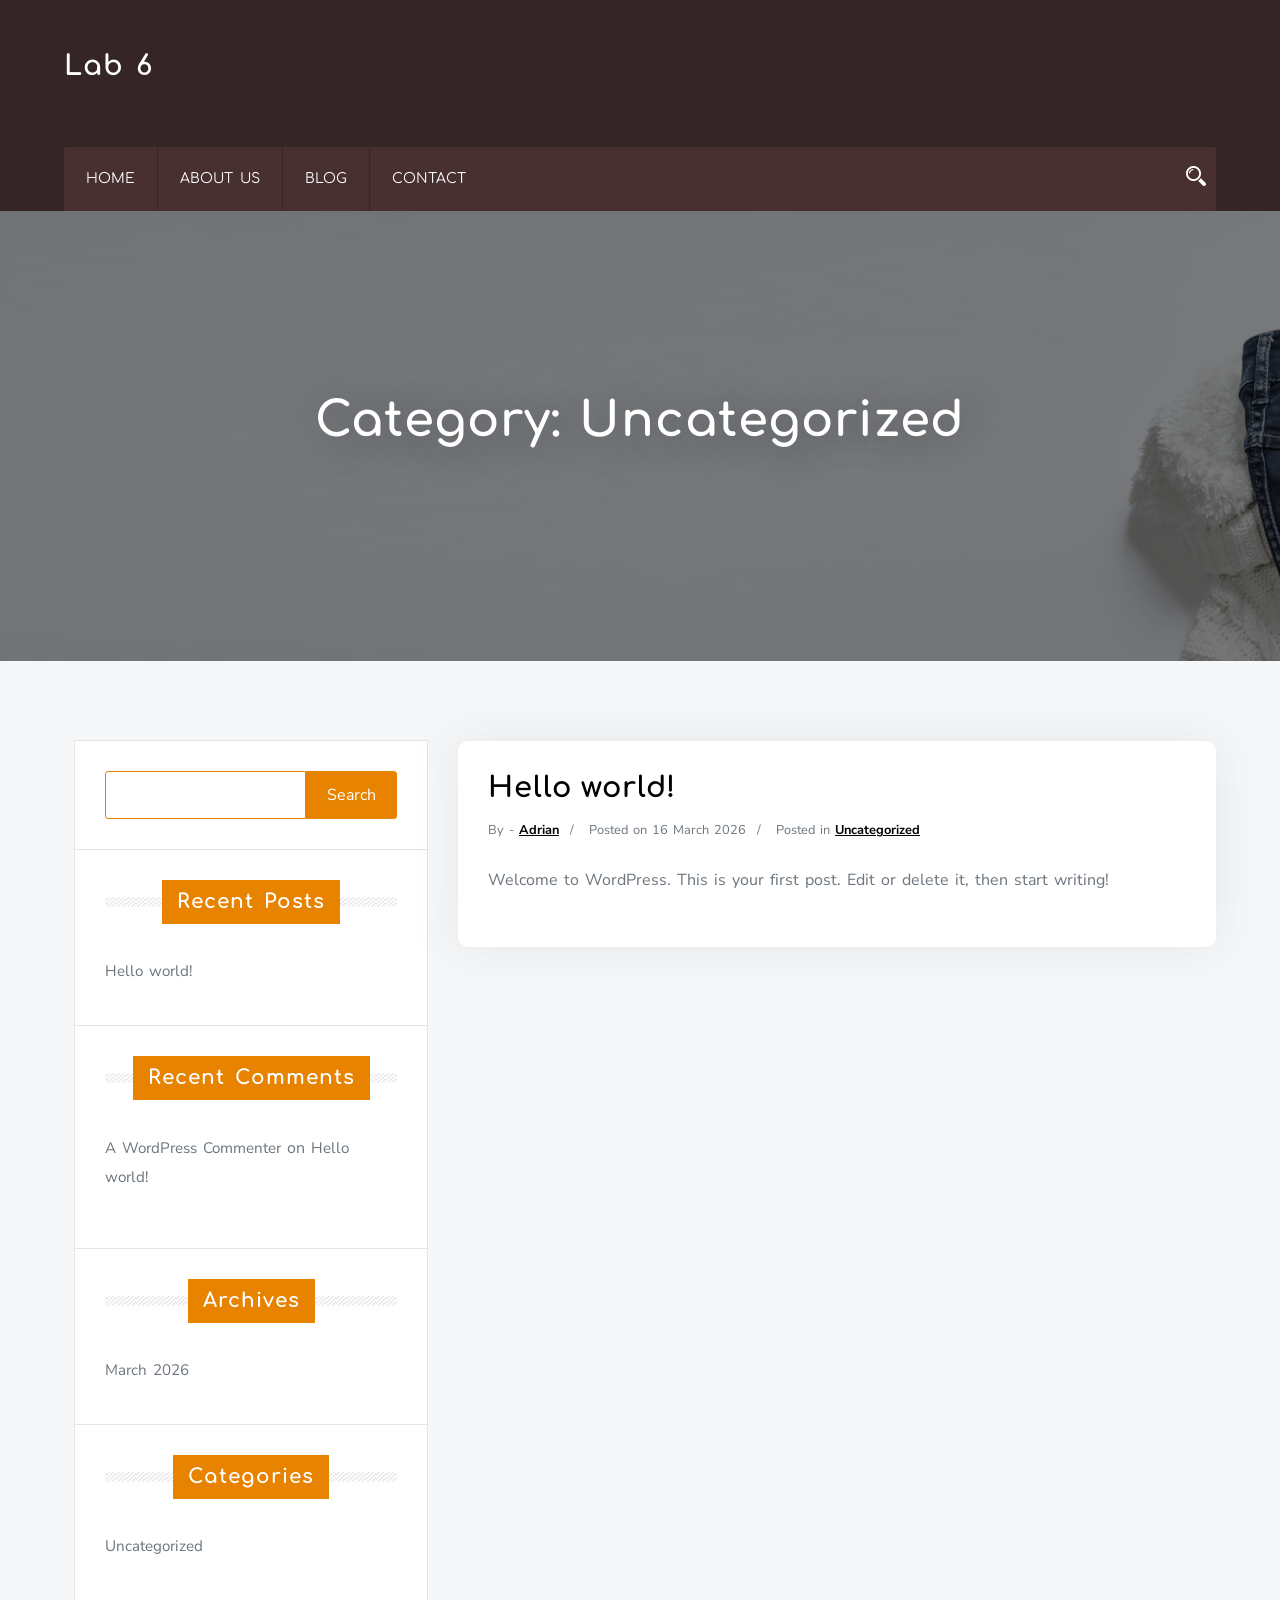
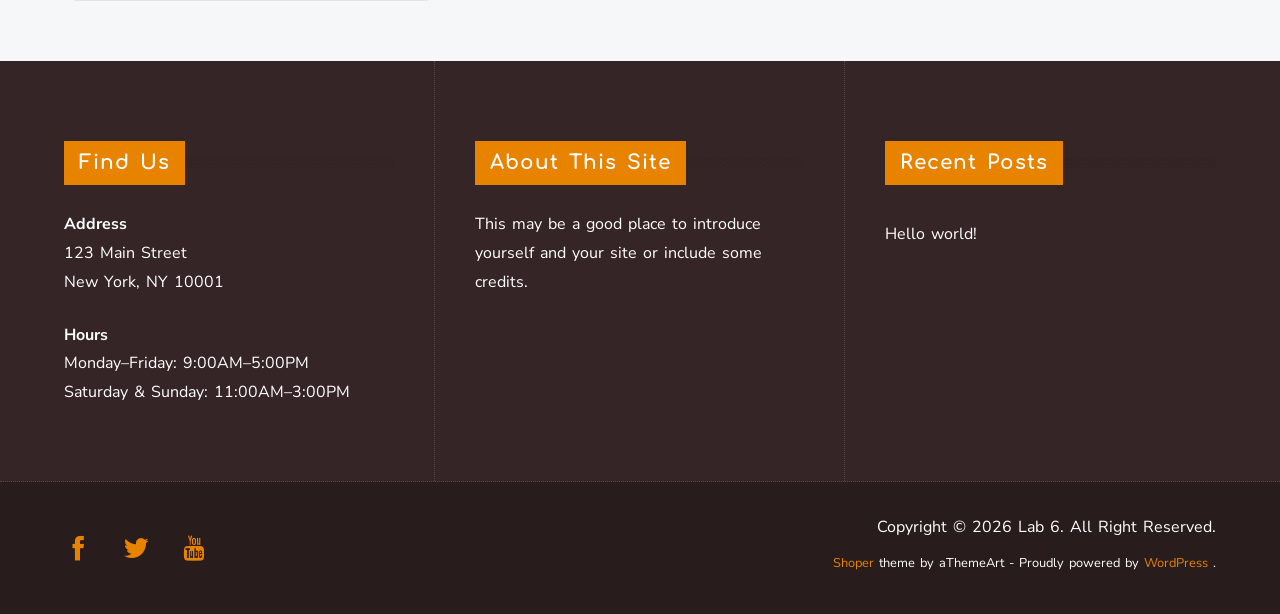
<file: category/uncategorized/index.html>
<!doctype html>
<html lang="en-CA">
<head>
	<meta charset="UTF-8">
	<meta name="viewport" content="width=device-width, initial-scale=1">
	<link rel="profile" href="https://gmpg.org/xfn/11">
	
	<title>Uncategorized &#8211; Lab 6</title>
<meta name='robots' content='max-image-preview:large' />
<link rel='dns-prefetch' href='//localhost' />
<link rel='dns-prefetch' href='//fonts.googleapis.com' />
<link rel="alternate" type="application/rss+xml" title="Lab 6 &raquo; Feed" href="/feed/" />
<link rel="alternate" type="application/rss+xml" title="Lab 6 &raquo; Comments Feed" href="/comments/feed/" />
<link rel="alternate" type="application/rss+xml" title="Lab 6 &raquo; Uncategorized Category Feed" href="/category/uncategorized/feed/" />
<style id='wp-img-auto-sizes-contain-inline-css' type='text/css'>
img:is([sizes=auto i],[sizes^="auto," i]){contain-intrinsic-size:3000px 1500px}
/*# sourceURL=wp-img-auto-sizes-contain-inline-css */
</style>
<style id='wp-emoji-styles-inline-css' type='text/css'>

	img.wp-smiley, img.emoji {
		display: inline !important;
		border: none !important;
		box-shadow: none !important;
		height: 1em !important;
		width: 1em !important;
		margin: 0 0.07em !important;
		vertical-align: -0.1em !important;
		background: none !important;
		padding: 0 !important;
	}
/*# sourceURL=wp-emoji-styles-inline-css */
</style>
<style id='wp-block-library-inline-css' type='text/css'>
:root{--wp-block-synced-color:#7a00df;--wp-block-synced-color--rgb:122,0,223;--wp-bound-block-color:var(--wp-block-synced-color);--wp-editor-canvas-background:#ddd;--wp-admin-theme-color:#007cba;--wp-admin-theme-color--rgb:0,124,186;--wp-admin-theme-color-darker-10:#006ba1;--wp-admin-theme-color-darker-10--rgb:0,107,160.5;--wp-admin-theme-color-darker-20:#005a87;--wp-admin-theme-color-darker-20--rgb:0,90,135;--wp-admin-border-width-focus:2px}@media (min-resolution:192dpi){:root{--wp-admin-border-width-focus:1.5px}}.wp-element-button{cursor:pointer}:root .has-very-light-gray-background-color{background-color:#eee}:root .has-very-dark-gray-background-color{background-color:#313131}:root .has-very-light-gray-color{color:#eee}:root .has-very-dark-gray-color{color:#313131}:root .has-vivid-green-cyan-to-vivid-cyan-blue-gradient-background{background:linear-gradient(135deg,#00d084,#0693e3)}:root .has-purple-crush-gradient-background{background:linear-gradient(135deg,#34e2e4,#4721fb 50%,#ab1dfe)}:root .has-hazy-dawn-gradient-background{background:linear-gradient(135deg,#faaca8,#dad0ec)}:root .has-subdued-olive-gradient-background{background:linear-gradient(135deg,#fafae1,#67a671)}:root .has-atomic-cream-gradient-background{background:linear-gradient(135deg,#fdd79a,#004a59)}:root .has-nightshade-gradient-background{background:linear-gradient(135deg,#330968,#31cdcf)}:root .has-midnight-gradient-background{background:linear-gradient(135deg,#020381,#2874fc)}:root{--wp--preset--font-size--normal:16px;--wp--preset--font-size--huge:42px}.has-regular-font-size{font-size:1em}.has-larger-font-size{font-size:2.625em}.has-normal-font-size{font-size:var(--wp--preset--font-size--normal)}.has-huge-font-size{font-size:var(--wp--preset--font-size--huge)}.has-text-align-center{text-align:center}.has-text-align-left{text-align:left}.has-text-align-right{text-align:right}.has-fit-text{white-space:nowrap!important}#end-resizable-editor-section{display:none}.aligncenter{clear:both}.items-justified-left{justify-content:flex-start}.items-justified-center{justify-content:center}.items-justified-right{justify-content:flex-end}.items-justified-space-between{justify-content:space-between}.screen-reader-text{border:0;clip-path:inset(50%);height:1px;margin:-1px;overflow:hidden;padding:0;position:absolute;width:1px;word-wrap:normal!important}.screen-reader-text:focus{background-color:#ddd;clip-path:none;color:#444;display:block;font-size:1em;height:auto;left:5px;line-height:normal;padding:15px 23px 14px;text-decoration:none;top:5px;width:auto;z-index:100000}html :where(.has-border-color){border-style:solid}html :where([style*=border-top-color]){border-top-style:solid}html :where([style*=border-right-color]){border-right-style:solid}html :where([style*=border-bottom-color]){border-bottom-style:solid}html :where([style*=border-left-color]){border-left-style:solid}html :where([style*=border-width]){border-style:solid}html :where([style*=border-top-width]){border-top-style:solid}html :where([style*=border-right-width]){border-right-style:solid}html :where([style*=border-bottom-width]){border-bottom-style:solid}html :where([style*=border-left-width]){border-left-style:solid}html :where(img[class*=wp-image-]){height:auto;max-width:100%}:where(figure){margin:0 0 1em}html :where(.is-position-sticky){--wp-admin--admin-bar--position-offset:var(--wp-admin--admin-bar--height,0px)}@media screen and (max-width:600px){html :where(.is-position-sticky){--wp-admin--admin-bar--position-offset:0px}}

/*# sourceURL=wp-block-library-inline-css */
</style>
<style id='wp-block-archives-inline-css' type='text/css'>
.wp-block-archives{box-sizing:border-box}.wp-block-archives-dropdown label{display:block}
/*# sourceURL=/wp-includes/blocks/archives/style.min.css */
</style>
<style id='wp-block-categories-inline-css' type='text/css'>
.wp-block-categories{box-sizing:border-box}.wp-block-categories.alignleft{margin-right:2em}.wp-block-categories.alignright{margin-left:2em}.wp-block-categories.wp-block-categories-dropdown.aligncenter{text-align:center}.wp-block-categories .wp-block-categories__label{display:block;width:100%}
/*# sourceURL=/wp-includes/blocks/categories/style.min.css */
</style>
<style id='wp-block-heading-inline-css' type='text/css'>
h1:where(.wp-block-heading).has-background,h2:where(.wp-block-heading).has-background,h3:where(.wp-block-heading).has-background,h4:where(.wp-block-heading).has-background,h5:where(.wp-block-heading).has-background,h6:where(.wp-block-heading).has-background{padding:1.25em 2.375em}h1.has-text-align-left[style*=writing-mode]:where([style*=vertical-lr]),h1.has-text-align-right[style*=writing-mode]:where([style*=vertical-rl]),h2.has-text-align-left[style*=writing-mode]:where([style*=vertical-lr]),h2.has-text-align-right[style*=writing-mode]:where([style*=vertical-rl]),h3.has-text-align-left[style*=writing-mode]:where([style*=vertical-lr]),h3.has-text-align-right[style*=writing-mode]:where([style*=vertical-rl]),h4.has-text-align-left[style*=writing-mode]:where([style*=vertical-lr]),h4.has-text-align-right[style*=writing-mode]:where([style*=vertical-rl]),h5.has-text-align-left[style*=writing-mode]:where([style*=vertical-lr]),h5.has-text-align-right[style*=writing-mode]:where([style*=vertical-rl]),h6.has-text-align-left[style*=writing-mode]:where([style*=vertical-lr]),h6.has-text-align-right[style*=writing-mode]:where([style*=vertical-rl]){rotate:180deg}
/*# sourceURL=/wp-includes/blocks/heading/style.min.css */
</style>
<style id='wp-block-latest-comments-inline-css' type='text/css'>
ol.wp-block-latest-comments{box-sizing:border-box;margin-left:0}:where(.wp-block-latest-comments:not([style*=line-height] .wp-block-latest-comments__comment)){line-height:1.1}:where(.wp-block-latest-comments:not([style*=line-height] .wp-block-latest-comments__comment-excerpt p)){line-height:1.8}.has-dates :where(.wp-block-latest-comments:not([style*=line-height])),.has-excerpts :where(.wp-block-latest-comments:not([style*=line-height])){line-height:1.5}.wp-block-latest-comments .wp-block-latest-comments{padding-left:0}.wp-block-latest-comments__comment{list-style:none;margin-bottom:1em}.has-avatars .wp-block-latest-comments__comment{list-style:none;min-height:2.25em}.has-avatars .wp-block-latest-comments__comment .wp-block-latest-comments__comment-excerpt,.has-avatars .wp-block-latest-comments__comment .wp-block-latest-comments__comment-meta{margin-left:3.25em}.wp-block-latest-comments__comment-excerpt p{font-size:.875em;margin:.36em 0 1.4em}.wp-block-latest-comments__comment-date{display:block;font-size:.75em}.wp-block-latest-comments .avatar,.wp-block-latest-comments__comment-avatar{border-radius:1.5em;display:block;float:left;height:2.5em;margin-right:.75em;width:2.5em}.wp-block-latest-comments[class*=-font-size] a,.wp-block-latest-comments[style*=font-size] a{font-size:inherit}
/*# sourceURL=/wp-includes/blocks/latest-comments/style.min.css */
</style>
<style id='wp-block-latest-posts-inline-css' type='text/css'>
.wp-block-latest-posts{box-sizing:border-box}.wp-block-latest-posts.alignleft{margin-right:2em}.wp-block-latest-posts.alignright{margin-left:2em}.wp-block-latest-posts.wp-block-latest-posts__list{list-style:none}.wp-block-latest-posts.wp-block-latest-posts__list li{clear:both;overflow-wrap:break-word}.wp-block-latest-posts.is-grid{display:flex;flex-wrap:wrap}.wp-block-latest-posts.is-grid li{margin:0 1.25em 1.25em 0;width:100%}@media (min-width:600px){.wp-block-latest-posts.columns-2 li{width:calc(50% - .625em)}.wp-block-latest-posts.columns-2 li:nth-child(2n){margin-right:0}.wp-block-latest-posts.columns-3 li{width:calc(33.33333% - .83333em)}.wp-block-latest-posts.columns-3 li:nth-child(3n){margin-right:0}.wp-block-latest-posts.columns-4 li{width:calc(25% - .9375em)}.wp-block-latest-posts.columns-4 li:nth-child(4n){margin-right:0}.wp-block-latest-posts.columns-5 li{width:calc(20% - 1em)}.wp-block-latest-posts.columns-5 li:nth-child(5n){margin-right:0}.wp-block-latest-posts.columns-6 li{width:calc(16.66667% - 1.04167em)}.wp-block-latest-posts.columns-6 li:nth-child(6n){margin-right:0}}:root :where(.wp-block-latest-posts.is-grid){padding:0}:root :where(.wp-block-latest-posts.wp-block-latest-posts__list){padding-left:0}.wp-block-latest-posts__post-author,.wp-block-latest-posts__post-date{display:block;font-size:.8125em}.wp-block-latest-posts__post-excerpt,.wp-block-latest-posts__post-full-content{margin-bottom:1em;margin-top:.5em}.wp-block-latest-posts__featured-image a{display:inline-block}.wp-block-latest-posts__featured-image img{height:auto;max-width:100%;width:auto}.wp-block-latest-posts__featured-image.alignleft{float:left;margin-right:1em}.wp-block-latest-posts__featured-image.alignright{float:right;margin-left:1em}.wp-block-latest-posts__featured-image.aligncenter{margin-bottom:1em;text-align:center}
/*# sourceURL=/wp-includes/blocks/latest-posts/style.min.css */
</style>
<style id='wp-block-search-inline-css' type='text/css'>
.wp-block-search__button{margin-left:10px;word-break:normal}.wp-block-search__button.has-icon{line-height:0}.wp-block-search__button svg{height:1.25em;min-height:24px;min-width:24px;width:1.25em;fill:currentColor;vertical-align:text-bottom}:where(.wp-block-search__button){border:1px solid #ccc;padding:6px 10px}.wp-block-search__inside-wrapper{display:flex;flex:auto;flex-wrap:nowrap;max-width:100%}.wp-block-search__label{width:100%}.wp-block-search.wp-block-search__button-only .wp-block-search__button{box-sizing:border-box;display:flex;flex-shrink:0;justify-content:center;margin-left:0;max-width:100%}.wp-block-search.wp-block-search__button-only .wp-block-search__inside-wrapper{min-width:0!important;transition-property:width}.wp-block-search.wp-block-search__button-only .wp-block-search__input{flex-basis:100%;transition-duration:.3s}.wp-block-search.wp-block-search__button-only.wp-block-search__searchfield-hidden,.wp-block-search.wp-block-search__button-only.wp-block-search__searchfield-hidden .wp-block-search__inside-wrapper{overflow:hidden}.wp-block-search.wp-block-search__button-only.wp-block-search__searchfield-hidden .wp-block-search__input{border-left-width:0!important;border-right-width:0!important;flex-basis:0;flex-grow:0;margin:0;min-width:0!important;padding-left:0!important;padding-right:0!important;width:0!important}:where(.wp-block-search__input){appearance:none;border:1px solid #949494;flex-grow:1;font-family:inherit;font-size:inherit;font-style:inherit;font-weight:inherit;letter-spacing:inherit;line-height:inherit;margin-left:0;margin-right:0;min-width:3rem;padding:8px;text-decoration:unset!important;text-transform:inherit}:where(.wp-block-search__button-inside .wp-block-search__inside-wrapper){background-color:#fff;border:1px solid #949494;box-sizing:border-box;padding:4px}:where(.wp-block-search__button-inside .wp-block-search__inside-wrapper) .wp-block-search__input{border:none;border-radius:0;padding:0 4px}:where(.wp-block-search__button-inside .wp-block-search__inside-wrapper) .wp-block-search__input:focus{outline:none}:where(.wp-block-search__button-inside .wp-block-search__inside-wrapper) :where(.wp-block-search__button){padding:4px 8px}.wp-block-search.aligncenter .wp-block-search__inside-wrapper{margin:auto}.wp-block[data-align=right] .wp-block-search.wp-block-search__button-only .wp-block-search__inside-wrapper{float:right}
/*# sourceURL=/wp-includes/blocks/search/style.min.css */
</style>
<style id='wp-block-group-inline-css' type='text/css'>
.wp-block-group{box-sizing:border-box}:where(.wp-block-group.wp-block-group-is-layout-constrained){position:relative}
/*# sourceURL=/wp-includes/blocks/group/style.min.css */
</style>
<style id='wp-block-paragraph-inline-css' type='text/css'>
.is-small-text{font-size:.875em}.is-regular-text{font-size:1em}.is-large-text{font-size:2.25em}.is-larger-text{font-size:3em}.has-drop-cap:not(:focus):first-letter{float:left;font-size:8.4em;font-style:normal;font-weight:100;line-height:.68;margin:.05em .1em 0 0;text-transform:uppercase}body.rtl .has-drop-cap:not(:focus):first-letter{float:none;margin-left:.1em}p.has-drop-cap.has-background{overflow:hidden}:root :where(p.has-background){padding:1.25em 2.375em}:where(p.has-text-color:not(.has-link-color)) a{color:inherit}p.has-text-align-left[style*="writing-mode:vertical-lr"],p.has-text-align-right[style*="writing-mode:vertical-rl"]{rotate:180deg}
/*# sourceURL=/wp-includes/blocks/paragraph/style.min.css */
</style>

<style id='classic-theme-styles-inline-css' type='text/css'>
/*! This file is auto-generated */
.wp-block-button__link{color:#fff;background-color:#32373c;border-radius:9999px;box-shadow:none;text-decoration:none;padding:calc(.667em + 2px) calc(1.333em + 2px);font-size:1.125em}.wp-block-file__button{background:#32373c;color:#fff;text-decoration:none}
/*# sourceURL=/wp-includes/css/classic-themes.min.css */
</style>
<style id='global-styles-inline-css' type='text/css'>
:root{--wp--preset--aspect-ratio--square: 1;--wp--preset--aspect-ratio--4-3: 4/3;--wp--preset--aspect-ratio--3-4: 3/4;--wp--preset--aspect-ratio--3-2: 3/2;--wp--preset--aspect-ratio--2-3: 2/3;--wp--preset--aspect-ratio--16-9: 16/9;--wp--preset--aspect-ratio--9-16: 9/16;--wp--preset--color--black: #000000;--wp--preset--color--cyan-bluish-gray: #abb8c3;--wp--preset--color--white: #ffffff;--wp--preset--color--pale-pink: #f78da7;--wp--preset--color--vivid-red: #cf2e2e;--wp--preset--color--luminous-vivid-orange: #ff6900;--wp--preset--color--luminous-vivid-amber: #fcb900;--wp--preset--color--light-green-cyan: #7bdcb5;--wp--preset--color--vivid-green-cyan: #00d084;--wp--preset--color--pale-cyan-blue: #8ed1fc;--wp--preset--color--vivid-cyan-blue: #0693e3;--wp--preset--color--vivid-purple: #9b51e0;--wp--preset--gradient--vivid-cyan-blue-to-vivid-purple: linear-gradient(135deg,rgb(6,147,227) 0%,rgb(155,81,224) 100%);--wp--preset--gradient--light-green-cyan-to-vivid-green-cyan: linear-gradient(135deg,rgb(122,220,180) 0%,rgb(0,208,130) 100%);--wp--preset--gradient--luminous-vivid-amber-to-luminous-vivid-orange: linear-gradient(135deg,rgb(252,185,0) 0%,rgb(255,105,0) 100%);--wp--preset--gradient--luminous-vivid-orange-to-vivid-red: linear-gradient(135deg,rgb(255,105,0) 0%,rgb(207,46,46) 100%);--wp--preset--gradient--very-light-gray-to-cyan-bluish-gray: linear-gradient(135deg,rgb(238,238,238) 0%,rgb(169,184,195) 100%);--wp--preset--gradient--cool-to-warm-spectrum: linear-gradient(135deg,rgb(74,234,220) 0%,rgb(151,120,209) 20%,rgb(207,42,186) 40%,rgb(238,44,130) 60%,rgb(251,105,98) 80%,rgb(254,248,76) 100%);--wp--preset--gradient--blush-light-purple: linear-gradient(135deg,rgb(255,206,236) 0%,rgb(152,150,240) 100%);--wp--preset--gradient--blush-bordeaux: linear-gradient(135deg,rgb(254,205,165) 0%,rgb(254,45,45) 50%,rgb(107,0,62) 100%);--wp--preset--gradient--luminous-dusk: linear-gradient(135deg,rgb(255,203,112) 0%,rgb(199,81,192) 50%,rgb(65,88,208) 100%);--wp--preset--gradient--pale-ocean: linear-gradient(135deg,rgb(255,245,203) 0%,rgb(182,227,212) 50%,rgb(51,167,181) 100%);--wp--preset--gradient--electric-grass: linear-gradient(135deg,rgb(202,248,128) 0%,rgb(113,206,126) 100%);--wp--preset--gradient--midnight: linear-gradient(135deg,rgb(2,3,129) 0%,rgb(40,116,252) 100%);--wp--preset--font-size--small: 13px;--wp--preset--font-size--medium: 20px;--wp--preset--font-size--large: 36px;--wp--preset--font-size--x-large: 42px;--wp--preset--spacing--20: 0.44rem;--wp--preset--spacing--30: 0.67rem;--wp--preset--spacing--40: 1rem;--wp--preset--spacing--50: 1.5rem;--wp--preset--spacing--60: 2.25rem;--wp--preset--spacing--70: 3.38rem;--wp--preset--spacing--80: 5.06rem;--wp--preset--shadow--natural: 6px 6px 9px rgba(0, 0, 0, 0.2);--wp--preset--shadow--deep: 12px 12px 50px rgba(0, 0, 0, 0.4);--wp--preset--shadow--sharp: 6px 6px 0px rgba(0, 0, 0, 0.2);--wp--preset--shadow--outlined: 6px 6px 0px -3px rgb(255, 255, 255), 6px 6px rgb(0, 0, 0);--wp--preset--shadow--crisp: 6px 6px 0px rgb(0, 0, 0);}:where(.is-layout-flex){gap: 0.5em;}:where(.is-layout-grid){gap: 0.5em;}body .is-layout-flex{display: flex;}.is-layout-flex{flex-wrap: wrap;align-items: center;}.is-layout-flex > :is(*, div){margin: 0;}body .is-layout-grid{display: grid;}.is-layout-grid > :is(*, div){margin: 0;}:where(.wp-block-columns.is-layout-flex){gap: 2em;}:where(.wp-block-columns.is-layout-grid){gap: 2em;}:where(.wp-block-post-template.is-layout-flex){gap: 1.25em;}:where(.wp-block-post-template.is-layout-grid){gap: 1.25em;}.has-black-color{color: var(--wp--preset--color--black) !important;}.has-cyan-bluish-gray-color{color: var(--wp--preset--color--cyan-bluish-gray) !important;}.has-white-color{color: var(--wp--preset--color--white) !important;}.has-pale-pink-color{color: var(--wp--preset--color--pale-pink) !important;}.has-vivid-red-color{color: var(--wp--preset--color--vivid-red) !important;}.has-luminous-vivid-orange-color{color: var(--wp--preset--color--luminous-vivid-orange) !important;}.has-luminous-vivid-amber-color{color: var(--wp--preset--color--luminous-vivid-amber) !important;}.has-light-green-cyan-color{color: var(--wp--preset--color--light-green-cyan) !important;}.has-vivid-green-cyan-color{color: var(--wp--preset--color--vivid-green-cyan) !important;}.has-pale-cyan-blue-color{color: var(--wp--preset--color--pale-cyan-blue) !important;}.has-vivid-cyan-blue-color{color: var(--wp--preset--color--vivid-cyan-blue) !important;}.has-vivid-purple-color{color: var(--wp--preset--color--vivid-purple) !important;}.has-black-background-color{background-color: var(--wp--preset--color--black) !important;}.has-cyan-bluish-gray-background-color{background-color: var(--wp--preset--color--cyan-bluish-gray) !important;}.has-white-background-color{background-color: var(--wp--preset--color--white) !important;}.has-pale-pink-background-color{background-color: var(--wp--preset--color--pale-pink) !important;}.has-vivid-red-background-color{background-color: var(--wp--preset--color--vivid-red) !important;}.has-luminous-vivid-orange-background-color{background-color: var(--wp--preset--color--luminous-vivid-orange) !important;}.has-luminous-vivid-amber-background-color{background-color: var(--wp--preset--color--luminous-vivid-amber) !important;}.has-light-green-cyan-background-color{background-color: var(--wp--preset--color--light-green-cyan) !important;}.has-vivid-green-cyan-background-color{background-color: var(--wp--preset--color--vivid-green-cyan) !important;}.has-pale-cyan-blue-background-color{background-color: var(--wp--preset--color--pale-cyan-blue) !important;}.has-vivid-cyan-blue-background-color{background-color: var(--wp--preset--color--vivid-cyan-blue) !important;}.has-vivid-purple-background-color{background-color: var(--wp--preset--color--vivid-purple) !important;}.has-black-border-color{border-color: var(--wp--preset--color--black) !important;}.has-cyan-bluish-gray-border-color{border-color: var(--wp--preset--color--cyan-bluish-gray) !important;}.has-white-border-color{border-color: var(--wp--preset--color--white) !important;}.has-pale-pink-border-color{border-color: var(--wp--preset--color--pale-pink) !important;}.has-vivid-red-border-color{border-color: var(--wp--preset--color--vivid-red) !important;}.has-luminous-vivid-orange-border-color{border-color: var(--wp--preset--color--luminous-vivid-orange) !important;}.has-luminous-vivid-amber-border-color{border-color: var(--wp--preset--color--luminous-vivid-amber) !important;}.has-light-green-cyan-border-color{border-color: var(--wp--preset--color--light-green-cyan) !important;}.has-vivid-green-cyan-border-color{border-color: var(--wp--preset--color--vivid-green-cyan) !important;}.has-pale-cyan-blue-border-color{border-color: var(--wp--preset--color--pale-cyan-blue) !important;}.has-vivid-cyan-blue-border-color{border-color: var(--wp--preset--color--vivid-cyan-blue) !important;}.has-vivid-purple-border-color{border-color: var(--wp--preset--color--vivid-purple) !important;}.has-vivid-cyan-blue-to-vivid-purple-gradient-background{background: var(--wp--preset--gradient--vivid-cyan-blue-to-vivid-purple) !important;}.has-light-green-cyan-to-vivid-green-cyan-gradient-background{background: var(--wp--preset--gradient--light-green-cyan-to-vivid-green-cyan) !important;}.has-luminous-vivid-amber-to-luminous-vivid-orange-gradient-background{background: var(--wp--preset--gradient--luminous-vivid-amber-to-luminous-vivid-orange) !important;}.has-luminous-vivid-orange-to-vivid-red-gradient-background{background: var(--wp--preset--gradient--luminous-vivid-orange-to-vivid-red) !important;}.has-very-light-gray-to-cyan-bluish-gray-gradient-background{background: var(--wp--preset--gradient--very-light-gray-to-cyan-bluish-gray) !important;}.has-cool-to-warm-spectrum-gradient-background{background: var(--wp--preset--gradient--cool-to-warm-spectrum) !important;}.has-blush-light-purple-gradient-background{background: var(--wp--preset--gradient--blush-light-purple) !important;}.has-blush-bordeaux-gradient-background{background: var(--wp--preset--gradient--blush-bordeaux) !important;}.has-luminous-dusk-gradient-background{background: var(--wp--preset--gradient--luminous-dusk) !important;}.has-pale-ocean-gradient-background{background: var(--wp--preset--gradient--pale-ocean) !important;}.has-electric-grass-gradient-background{background: var(--wp--preset--gradient--electric-grass) !important;}.has-midnight-gradient-background{background: var(--wp--preset--gradient--midnight) !important;}.has-small-font-size{font-size: var(--wp--preset--font-size--small) !important;}.has-medium-font-size{font-size: var(--wp--preset--font-size--medium) !important;}.has-large-font-size{font-size: var(--wp--preset--font-size--large) !important;}.has-x-large-font-size{font-size: var(--wp--preset--font-size--x-large) !important;}
/*# sourceURL=global-styles-inline-css */
</style>

<link rel='stylesheet' id='bootstrap-css' href='/wp-content/themes/shoper/vendors/bootstrap/css/bootstrap.css?ver=4.0.0' type='text/css' media='all' />
<link rel='stylesheet' id='icofont-css' href='/wp-content/themes/shoper/vendors/icofont/icofont.css?ver=1.0.1' type='text/css' media='all' />
<link rel='stylesheet' id='scrollbar-css' href='/wp-content/themes/shoper/vendors/scrollbar/simple-scrollbar.css?ver=1.0.0' type='text/css' media='all' />
<link rel='stylesheet' id='shoper-common-css' href='/wp-content/themes/shoper/assets/css/shoper-common.css?ver=1.0.0' type='text/css' media='all' />
<link rel='stylesheet' id='shopper_shoppable_parent-css' href='/wp-content/themes/shoper/style.css?ver=1.0.3' type='text/css' media='all' />
<link rel='stylesheet' id='shopper-shoppable-fonts-css' href='//fonts.googleapis.com/css?family=Comfortaa%3A300%2C400%2C500%2C600%2C700%7CNunito+Sans%3A200%2C300%2C400%2C600%2C700%2C800%2C900&#038;display=swap&#038;ver=6.9.4' type='text/css' media='all' />
<link rel='stylesheet' id='magnific-popup-css' href='/wp-content/themes/shopper-shoppable/assets/magnific-popup/magnific-popup.css?ver=1.0.0' type='text/css' media='all' />
<link rel='stylesheet' id='aos-next-css' href='/wp-content/themes/shopper-shoppable/assets/aos-next/aos.css?ver=3.3.7' type='text/css' media='all' />
<link rel='stylesheet' id='dashicons-css' href='/wp-includes/css/dashicons.min.css?ver=6.9.4' type='text/css' media='all' />
<link rel='stylesheet' id='thickbox-css' href='/wp-includes/js/thickbox/thickbox.css?ver=6.9.4' type='text/css' media='all' />
<link rel='stylesheet' id='shoper-google-fonts-css' href='//fonts.googleapis.com/css?family=Roboto%3A400%2C500%2C700%7CRoboto+Condensed%3A300%2C400&#038;display=swap&#038;ver=6.9.4' type='text/css' media='all' />
<link rel='stylesheet' id='shoper-style-css' href='/wp-content/themes/shopper-shoppable/style.css?ver=1.0.0' type='text/css' media='all' />
<style id='shoper-style-inline-css' type='text/css'>
:root {--primary-color:#6c757d; --secondary-color: #FF4343; --nav-h-bg:#FF4343}
:root {--primary-color:#6c757d; --secondary-color: #E88300; --nav-h-bg:#E88300}
/*# sourceURL=shoper-style-inline-css */
</style>
<script type="text/javascript" src="/wp-includes/js/jquery/jquery.min.js?ver=3.7.1" id="jquery-core-js"></script>
<script type="text/javascript" src="/wp-includes/js/jquery/jquery-migrate.min.js?ver=3.4.1" id="jquery-migrate-js"></script>
<link rel="https://api.w.org/" href="/wp-json/" /><link rel="alternate" title="JSON" type="application/json" href="/wp-json/wp/v2/categories/1" /><link rel="EditURI" type="application/rsd+xml" title="RSD" href="/xmlrpc.php?rsd" />
<meta name="generator" content="WordPress 6.9.4" />
			<style type="text/css">
				#masthead .container.header-middle{
					background: url( /wp-content/themes/shopper-shoppable/assets/image/custom-header.png ) center center no-repeat;
					background-size: cover;
				}
			</style>
		</head>

<body class="archive category category-uncategorized category-1 wp-theme-shoper wp-child-theme-shopper-shoppable hfeed" >
 <div id="page" class="site">

    <a class="skip-link screen-reader-text" href="#content">Skip to content</a><header id="masthead" class="site-header">        <div class="container">
            <div class="row align-items-center">
                <div class="col-lg-6 col-md-5 col-sm-12 col-12 d-flex align-items-center">
                    <div class="logo-wrap">
                        <h3 class="page-title-text"><a href="/" rel="home">Lab 6</a></h3>                    </div>
                    <button class="shoper-rd-navbar-toggle"><i class="icofont-navigation-menu"></i></button>
                </div>
                <div class="col-lg-6 col-md-7 col-sm-12 col-12 text-right">
                                    </div>
            </div>
            <div id="nav_bar_wrap" class="">
                <div class="d-md-flex align-items-center">
                    		<nav id="navbar">
		<button class="shoper-navbar-close"><i class="icofont-ui-close"></i></button>
		<ul id="menu-main-menu" class="shoper-main-menu navigation-menu"><li id="menu-item-17" class="menu-item menu-item-type-custom menu-item-object-custom menu-item-17"><a href="/">Home</a></li>
<li id="menu-item-18" class="menu-item menu-item-type-post_type menu-item-object-page menu-item-18"><a href="/about-us-2/">About Us</a></li>
<li id="menu-item-19" class="menu-item menu-item-type-post_type menu-item-object-page current_page_parent menu-item-19"><a href="/blog/">Blog</a></li>
<li id="menu-item-20" class="menu-item menu-item-type-post_type menu-item-object-page menu-item-20"><a href="/contact/">Contact</a></li>
</ul>		</nav>
                <ul class="header-icon d-md-flex">
            <li><a href="javascript:void(0)" class="search-overlay-trigger"><i class="icofont-search-2"></i></a></li>
                    </ul>
                        </div>
            </div>
        </div>
        </header>            <div id="static_header_banner" class="header-img" style="background-image: url(/wp-content/themes/shopper-shoppable/assets/image/custom-header.png); background-attachment: scroll;">
             		    	<div class="content-text">
		            <div class="container">
		               	<div class="site-header-text-wrap"><h1 class="page-title-text">Category: <span>Uncategorized</span></h1></div>		            </div>
		        </div>
		    </div>
			<div id="content" class="site-content"  >
<div id="primary" class="content-area container">
        				<div class="row"><div class="col-xl-8 col-md-8 col-12 order-2">
	   					<main id="main" class="site-main">	
		<article data-aos="fade-up" id="post-1" class="shoper-single-post post-1 post type-post status-publish format-standard hentry category-uncategorized">
	
	<div class="post">
		<h2 class="entry-title"><a href="/hello-world/" rel="bookmark">Hello world!</a></h2><div class="post-meta-wrap"><ul class="post-meta tb-cell"><li class="post-by"> <span>By - </span><a href="/author/adrian/">Adrian</a></li><li class="meta date posted-on">Posted on <time class="entry-date published" datetime="2026-03-16T19:34:09-04:00" content="2026-03-16">16 March 2026</time></li><li class="meta category">Posted in <a href="/category/uncategorized/" rel="category tag">Uncategorized</a></li></ul></div><div class="content-wrap">Welcome to WordPress. This is your first post. Edit or delete it, then start writing!</div>	</div>

</article>
	
	

</main>
	   			</div>	<div class="col-xl-4 col-md-4 col-12 order-1 shoper-sidebar">
		
<aside id="secondary" class="widget-area">
	<section id="block-2" class="widget widget_block widget_search"><form role="search" method="get" action="/" class="wp-block-search__button-outside wp-block-search__text-button wp-block-search"    ><label class="wp-block-search__label" for="wp-block-search__input-1" >Search</label><div class="wp-block-search__inside-wrapper" ><input class="wp-block-search__input" id="wp-block-search__input-1" placeholder="" value="" type="search" name="s" required /><button aria-label="Search" class="wp-block-search__button wp-element-button" type="submit" >Search</button></div></form></section><section id="block-3" class="widget widget_block"><div class="wp-block-group"><div class="wp-block-group__inner-container is-layout-flow wp-block-group-is-layout-flow"><h2 class="wp-block-heading">Recent Posts</h2><ul class="wp-block-latest-posts__list wp-block-latest-posts"><li><a class="wp-block-latest-posts__post-title" href="/hello-world/">Hello world!</a></li>
</ul></div></div></section><section id="block-4" class="widget widget_block"><div class="wp-block-group"><div class="wp-block-group__inner-container is-layout-flow wp-block-group-is-layout-flow"><h2 class="wp-block-heading">Recent Comments</h2><ol class="wp-block-latest-comments"><li class="wp-block-latest-comments__comment"><article><footer class="wp-block-latest-comments__comment-meta"><a class="wp-block-latest-comments__comment-author" href="https://en-ca.wordpress.org/">A WordPress Commenter</a> on <a class="wp-block-latest-comments__comment-link" href="/hello-world/#comment-1">Hello world!</a></footer></article></li></ol></div></div></section><section id="block-5" class="widget widget_block"><div class="wp-block-group"><div class="wp-block-group__inner-container is-layout-flow wp-block-group-is-layout-flow"><h2 class="wp-block-heading">Archives</h2><ul class="wp-block-archives-list wp-block-archives">	<li><a href='/2026/03/'>March 2026</a></li>
</ul></div></div></section><section id="block-6" class="widget widget_block"><div class="wp-block-group"><div class="wp-block-group__inner-container is-layout-flow wp-block-group-is-layout-flow"><h2 class="wp-block-heading">Categories</h2><ul class="wp-block-categories-list wp-block-categories">	<li class="cat-item cat-item-1 current-cat"><a aria-current="page" href="/category/uncategorized/">Uncategorized</a>
</li>
</ul></div></div></section></aside><!-- #secondary -->
	</div>
	</div></div>
	</div><!-- #content -->

	 <footer id="colophon" class="site-footer">         <div class="footer_widget_wrap">
         <div class="container">
            <div class="row shoper-flex">
                <div id="text-4" class="col-12 col-sm-6 col-md-4 widget widget_text"><h3 class="widget-title"><span>Find Us</span></h3>			<div class="textwidget"><p><strong>Address</strong><br />
123 Main Street<br />
New York, NY 10001</p>
<p><strong>Hours</strong><br />
Monday&ndash;Friday: 9:00AM&ndash;5:00PM<br />
Saturday &amp; Sunday: 11:00AM&ndash;3:00PM</p>
</div>
		</div><div id="text-5" class="col-12 col-sm-6 col-md-4 widget widget_text"><h3 class="widget-title"><span>About This Site</span></h3>			<div class="textwidget"><p>This may be a good place to introduce yourself and your site or include some credits.</p>
</div>
		</div>
		<div id="recent-posts-2" class="col-12 col-sm-6 col-md-4 widget widget_recent_entries">
		<h3 class="widget-title"><span>Recent Posts</span></h3>
		<ul>
											<li>
					<a href="/hello-world/" aria-current="page">Hello world!</a>
									</li>
					</ul>

		</div>            </div>
         </div>  
         </div>
        <div class="container site_info">
					<div class="row"><div class="col-12 col-md-6"><ul class="social-list "><li class="social-item-facebook"><a href="https://www.facebook.com/" target="_blank" rel="nofollow"><i class="icofont-facebook"></i></a></li><li class="social-item-twitter"><a href="https://twitter.com/" target="_blank" rel="nofollow"><i class="icofont-twitter"></i></a></li><li class="social-item-youtube"><a href="https://www.youtube.com/" target="_blank" rel="nofollow"><i class="icofont-youtube"></i></a></li>	</ul></div><div class="col-12 col-md-6 text-right">Copyright &copy; 2026 Lab 6. All Right Reserved.<span class="dev_info"> <a href="https://athemeart.com/" target="_blank" rel="nofollow">Shoper</a> theme by aThemeArt - Proudly powered by <a href="https://wordpress.org" target="_blank" rel="nofollow">WordPress</a> .</span></div>	</div>
		  		</div></footer><a id="backToTop" class="ui-to-top active"><i class="icofont-bubble-up"></i></a></div><!-- #page -->

<script type="speculationrules">
{"prefetch":[{"source":"document","where":{"and":[{"href_matches":"/*"},{"not":{"href_matches":["/wp-*.php","/wp-admin/*","/wp-content/uploads/*","/wp-content/*","/wp-content/plugins/*","/wp-content/themes/shopper-shoppable/*","/wp-content/themes/shoper/*","/*\\?(.+)"]}},{"not":{"selector_matches":"a[rel~=\"nofollow\"]"}},{"not":{"selector_matches":".no-prefetch, .no-prefetch a"}}]},"eagerness":"conservative"}]}
</script>
<script type="text/javascript" src="/wp-content/themes/shopper-shoppable/assets/magnific-popup/jquery.magnific-popup.js?ver=1.0.0" id="magnific-popup-js-js"></script>
<script type="text/javascript" src="/wp-content/themes/shopper-shoppable/assets/aos-next/aos.js?ver=3.3.7" id="aos-next-js-js"></script>
<script type="text/javascript" src="/wp-content/themes/shopper-shoppable/assets/shopper-shoppable.js?ver=1.0.0" id="shopper_shoppable-js-js"></script>
<script type="text/javascript" src="/wp-content/themes/shoper/vendors/bootstrap/js/bootstrap.js?ver=3.3.7" id="bootstrap-js"></script>
<script type="text/javascript" src="/wp-content/themes/shoper/vendors/scrollbar/simple-scrollbar.js?ver=6.9.4" id="scrollbar-js-js"></script>
<script type="text/javascript" src="/wp-content/themes/shoper/vendors/customselect.js?ver=6.9.4" id="customselect-js"></script>
<script type="text/javascript" src="/wp-content/themes/shoper/vendors/owl-carousel/owl.carousel.js?ver=6.9.4" id="owl-carousel-js-js"></script>
<script type="text/javascript" src="/wp-content/themes/shoper/vendors/sticky-sidebar/jquery.sticky-sidebar.js?ver=6.9.4" id="sticky-sidebar-js"></script>
<script type="text/javascript" id="thickbox-js-extra">
/* <![CDATA[ */
var thickboxL10n = {"next":"Next \u003E","prev":"\u003C Prev","image":"Image","of":"of","close":"Close","noiframes":"This feature requires inline frames. You have iframes disabled or your browser does not support them.","loadingAnimation":"/wp-includes/js/thickbox/loadingAnimation.gif"};
//# sourceURL=thickbox-js-extra
/* ]]> */
</script>
<script type="text/javascript" src="/wp-includes/js/thickbox/thickbox.js?ver=3.1-20121105" id="thickbox-js"></script>
<script type="text/javascript" src="/wp-content/themes/shoper/assets/js/shoper.js?ver=1.0.0" id="shoper-js-js"></script>
<script id="wp-emoji-settings" type="application/json">
{"baseUrl":"https://s.w.org/images/core/emoji/17.0.2/72x72/","ext":".png","svgUrl":"https://s.w.org/images/core/emoji/17.0.2/svg/","svgExt":".svg","source":{"concatemoji":"/wp-includes/js/wp-emoji-release.min.js?ver=6.9.4"}}
</script>
<script type="module">
/* <![CDATA[ */
/*! This file is auto-generated */
const a=JSON.parse(document.getElementById("wp-emoji-settings").textContent),o=(window._wpemojiSettings=a,"wpEmojiSettingsSupports"),s=["flag","emoji"];function i(e){try{var t={supportTests:e,timestamp:(new Date).valueOf()};sessionStorage.setItem(o,JSON.stringify(t))}catch(e){}}function c(e,t,n){e.clearRect(0,0,e.canvas.width,e.canvas.height),e.fillText(t,0,0);t=new Uint32Array(e.getImageData(0,0,e.canvas.width,e.canvas.height).data);e.clearRect(0,0,e.canvas.width,e.canvas.height),e.fillText(n,0,0);const a=new Uint32Array(e.getImageData(0,0,e.canvas.width,e.canvas.height).data);return t.every((e,t)=>e===a[t])}function p(e,t){e.clearRect(0,0,e.canvas.width,e.canvas.height),e.fillText(t,0,0);var n=e.getImageData(16,16,1,1);for(let e=0;e<n.data.length;e++)if(0!==n.data[e])return!1;return!0}function u(e,t,n,a){switch(t){case"flag":return n(e,"\ud83c\udff3\ufe0f\u200d\u26a7\ufe0f","\ud83c\udff3\ufe0f\u200b\u26a7\ufe0f")?!1:!n(e,"\ud83c\udde8\ud83c\uddf6","\ud83c\udde8\u200b\ud83c\uddf6")&&!n(e,"\ud83c\udff4\udb40\udc67\udb40\udc62\udb40\udc65\udb40\udc6e\udb40\udc67\udb40\udc7f","\ud83c\udff4\u200b\udb40\udc67\u200b\udb40\udc62\u200b\udb40\udc65\u200b\udb40\udc6e\u200b\udb40\udc67\u200b\udb40\udc7f");case"emoji":return!a(e,"\ud83e\u1fac8")}return!1}function f(e,t,n,a){let r;const o=(r="undefined"!=typeof WorkerGlobalScope&&self instanceof WorkerGlobalScope?new OffscreenCanvas(300,150):document.createElement("canvas")).getContext("2d",{willReadFrequently:!0}),s=(o.textBaseline="top",o.font="600 32px Arial",{});return e.forEach(e=>{s[e]=t(o,e,n,a)}),s}function r(e){var t=document.createElement("script");t.src=e,t.defer=!0,document.head.appendChild(t)}a.supports={everything:!0,everythingExceptFlag:!0},new Promise(t=>{let n=function(){try{var e=JSON.parse(sessionStorage.getItem(o));if("object"==typeof e&&"number"==typeof e.timestamp&&(new Date).valueOf()<e.timestamp+604800&&"object"==typeof e.supportTests)return e.supportTests}catch(e){}return null}();if(!n){if("undefined"!=typeof Worker&&"undefined"!=typeof OffscreenCanvas&&"undefined"!=typeof URL&&URL.createObjectURL&&"undefined"!=typeof Blob)try{var e="postMessage("+f.toString()+"("+[JSON.stringify(s),u.toString(),c.toString(),p.toString()].join(",")+"));",a=new Blob([e],{type:"text/javascript"});const r=new Worker(URL.createObjectURL(a),{name:"wpTestEmojiSupports"});return void(r.onmessage=e=>{i(n=e.data),r.terminate(),t(n)})}catch(e){}i(n=f(s,u,c,p))}t(n)}).then(e=>{for(const n in e)a.supports[n]=e[n],a.supports.everything=a.supports.everything&&a.supports[n],"flag"!==n&&(a.supports.everythingExceptFlag=a.supports.everythingExceptFlag&&a.supports[n]);var t;a.supports.everythingExceptFlag=a.supports.everythingExceptFlag&&!a.supports.flag,a.supports.everything||((t=a.source||{}).concatemoji?r(t.concatemoji):t.wpemoji&&t.twemoji&&(r(t.twemoji),r(t.wpemoji)))});
//# sourceURL=/wp-includes/js/wp-emoji-loader.min.js
/* ]]> */
</script>
<div class="search-bar-modal" id="search-bar"><div class="search-bar-modal-inner"><form role="search" method="get" class="search-form" action="/">
				<label>
					<span class="screen-reader-text">Search for:</span>
					<input type="search" class="search-field" placeholder="Search &hellip;" value="" name="s" />
				</label>
				<input type="submit" class="search-submit" value="Search" />
			</form><button class="button appw-modal-close-button" type="button">Close <i class="icofont-close-line"></i></button></div></div></body>
</html>
</file>
<file: wp-content/themes/shoper/vendors/scrollbar/simple-scrollbar.css>
.ss-wrapper {
  overflow: hidden;
  width: 100%;
  height: 100%;
  position: relative;
  z-index: 1;
  float: left;
}

.ss-content {
  height: 100%;
  width: calc(100% + 18px);
  padding: 0 0 0 0;
  position: relative;
  overflow-x: auto;
  overflow-y: scroll;
  box-sizing: border-box;
}

.ss-content.rtl {
  width: calc(100% + 18px);
  right: auto;
}

.ss-scroll {
  position: relative;
  background: rgba(0, 0, 0, 0.1);
  width: 9px;
  border-radius: 4px;
  top: 0;
  z-index: 2;
  cursor: pointer;
  opacity: 0;
  transition: opacity 0.25s linear;
}

.ss-hidden {
  display: none;
}

.ss-container:hover .ss-scroll,
.ss-container:active .ss-scroll {
  opacity: 1;
}

.ss-grabbed {
  -o-user-select: none;
  -ms-user-select: none;
  -moz-user-select: none;
  -webkit-user-select: none;
  user-select: none;
}
</file>
<file: wp-includes/js/thickbox/thickbox.css>
#TB_overlay {
	background: #000;
	opacity: 0.7;
	filter: alpha(opacity=70);
	position: fixed;
	top: 0;
	right: 0;
	bottom: 0;
	left: 0;
	z-index: 100050; /* Above DFW. */
}

#TB_window {
	position: fixed;
	background-color: #fff;
	z-index: 100050; /* Above DFW. */
	visibility: hidden;
	text-align: left;
	top: 50%;
	left: 50%;
	-webkit-box-shadow: 0 3px 6px rgba( 0, 0, 0, 0.3 );
	box-shadow: 0 3px 6px rgba( 0, 0, 0, 0.3 );
}

#TB_window img#TB_Image {
	display: block;
	margin: 15px 0 0 15px;
	border-right: 1px solid #ccc;
	border-bottom: 1px solid #ccc;
	border-top: 1px solid #666;
	border-left: 1px solid #666;
}

#TB_caption{
	height: 25px;
	padding: 7px 30px 10px 25px;
	float: left;
}

#TB_closeWindow {
	height: 25px;
	padding: 11px 25px 10px 0;
	float: right;
}

#TB_closeWindowButton {
	position: absolute;
	left: auto;
	right: 0;
	width: 29px;
	height: 29px;
	border: 0;
	padding: 0;
	background: none;
	cursor: pointer;
	outline: none;
	-webkit-transition: color .1s ease-in-out, background .1s ease-in-out;
	transition: color .1s ease-in-out, background .1s ease-in-out;
}

#TB_ajaxWindowTitle {
	float: left;
	font-weight: 600;
	line-height: 29px;
	overflow: hidden;
	padding: 0 29px 0 10px;
	text-overflow: ellipsis;
	white-space: nowrap;
	width: calc( 100% - 39px );
}

#TB_title {
	background: #fcfcfc;
	border-bottom: 1px solid #ddd;
	height: 29px;
}

#TB_ajaxContent {
	clear: both;
	padding: 2px 15px 15px 15px;
	overflow: auto;
	text-align: left;
	line-height: 1.4em;
}

#TB_ajaxContent.TB_modal {
	padding: 15px;
}

#TB_ajaxContent p {
	padding: 5px 0px 5px 0px;
}

#TB_load {
	position: fixed;
	display: none;
	z-index: 100050;
	top: 50%;
	left: 50%;
	background-color: #E8E8E8;
	border: 1px solid #555;
	margin: -45px 0 0 -125px;
	padding: 40px 15px 15px;
}

#TB_HideSelect {
	z-index: 99;
	position: fixed;
	top: 0;
	left: 0;
	background-color: #fff;
	border: none;
	filter: alpha(opacity=0);
	opacity: 0;
	height: 100%;
	width: 100%;
}

#TB_iframeContent {
	clear: both;
	border: none;
}

.tb-close-icon {
	display: block;
	color: #666;
	text-align: center;
	line-height: 29px;
	width: 29px;
	height: 29px;
	position: absolute;
	top: 0;
	right: 0;
}

.tb-close-icon:before {
	content: "\f158";
	content: "\f158" / '';
	font: normal 20px/29px dashicons;
	-webkit-font-smoothing: antialiased;
	-moz-osx-font-smoothing: grayscale;
}

#TB_closeWindowButton:hover .tb-close-icon,
#TB_closeWindowButton:focus .tb-close-icon {
	color: #006799;
}

#TB_closeWindowButton:focus .tb-close-icon {
	-webkit-box-shadow:
		0 0 0 1px #5b9dd9,
		0 0 2px 1px rgba(30, 140, 190, .8);
	box-shadow:
		0 0 0 1px #5b9dd9,
		0 0 2px 1px rgba(30, 140, 190, .8);
}
</file>
<file: wp-content/themes/shopper-shoppable/style.css>
/*
Theme Name: Shopper Shoppable
Author: aThemeArt
Author URI: https://athemeart.com/
Theme URI: https://athemeart.com/downloads/shopper-shoppable/
Description: Shopper Shoppable is a simple, clean, and responsive child theme crafted for today’s dynamic e-commerce landscape. Built to enhance its parent theme, it offers a fresh, modern design that helps your store stand out from the crowd. With a strong focus on user experience, it's ideal for businesses selling a wide range of products—from fashion and cosmetics to tools, electronics, and home goods. Seamlessly integrated with Elementor and WooCommerce, it provides an intuitive store-building experience. Shopper Shoppable supports popular multilingual plugins, making it easy to reach a global audience. Built on the latest version of Bootstrap, it's fully responsive and ensures flawless performance across all devices. Whether you're selling boutique apparel, jewelry, perfume, pet supplies, children's toys, or barber tools, you can easily manage your store with its powerful cart system. The theme is also compatible with key plugins like WPML, Yoast, Contact Form 7, Mailchimp for WordPress, and bbPress, offering a flexible and scalable foundation for your online shop.
Template: shoper
Version: 1.0.3
Requires at least: 5.0
Tested up to: 6.8
Requires PHP: 8.0
License: GNU General Public License v3 or later
License URI: http://www.gnu.org/licenses/gpl-3.0.html
Tags: one-column, two-columns, three-columns, left-sidebar, right-sidebar, sticky-post, custom-background, custom-header, custom-colors, custom-menu, featured-images, full-width-template, translation-ready, theme-options, threaded-comments, custom-logo, blog, e-commerce
Text Domain:shopper-shoppable
*/

:root {
  --primary-color: #6c757d;
  --secondary-color: #E88300;
  --tertiary-color: #000;
  --quaternary-color: #fff;
  --opacity: 0, 0, 0;
  --nav-color: #fff;
  --nav-h-color: #fff;
  --nav-bg: #fff;
  --nav-h-bg: #E88300;
  --nav-font: 'Comfortaa', sans-serif;
}
body {
  font-family: 'Nunito Sans', sans-serif;
  font-size: 100%;
  line-height: 1.8;
  font-weight: 400;
}

h1,
h2,
h3,
h4,
h5,
h6,
#review_form .comment-reply-title,
.btn,
.error-404 input.search-submit,
#content .shoper-single-post .post a.btn,
.woocommerce ul.products li.product .added_to_cart.wc-forward,
.wc-proceed-to-checkout .button,
.wc-block-cart__submit-button {
  font-family: 'Comfortaa', sans-serif;
}

/* Header */
#masthead {
  background: #362526;
  padding-bottom: 0;
}

.logo-wrap a,
.logo-wrap {
  color: #fff;
}

.logo-wrap a:hover,
.logo-wrap a:focus {
  color: var(--secondary-color);
}

#masthead #nav_bar_wrap {
  background: #482f30;
  margin-top: 40px;
  border-top-left-radius: 3px;
  border-top-right-radius: 3px;
}

#masthead .header-icon {
  margin: 0 10px 0 auto;
  padding: 0;
}

#navbar .navigation-menu li li>a,
#masthead .header-icon li li>a {
  color: #6c757d;
  font-size: 13px;
}

#nav_bar_wrap #navbar .navigation-menu>li>a {
  border-radius: 0;
  font-weight: normal;
  font-size: 14px;
  line-height: 20px;
}

#navbar .navigation-menu li ul {
  z-index: 999;
}

@media only screen and (min-width: 992px) {
  #nav_bar_wrap #navbar .navigation-menu>li>a {
    padding: 22px;
  }

  #masthead #nav_bar_wrap #navbar .navigation-menu>li:first-child>a {
    border-top-left-radius: 3px;
  }

  .shoper-main-menu.navigation-menu {
    display: flex;
  }

  #masthead #navbar .navigation-menu>li {
    border-right: 1px solid #362526;
  }

  #masthead #navbar .navigation-menu>li:last-child {
    border-right: none;
  }
}

@media only screen and (max-width: 992px) {
  #masthead .header-icon {
    display: block;
    text-align: center;
    margin: 0 auto 10px auto;
    padding: 10px 0;
  }

  #navbar.active {
    z-index: 9999;
  }

  #navbar {
    background: #482f30;
  }

  #masthead #navbar ul ul {
    background: #fff;
  }

  #masthead .logo-wrap {
    display: flex;
    align-items: center !important;
    width: 100%;
  }
}

/* Footer */
#colophon.site-footer {
  background: #362526;
  color: #fff;
}

#colophon.site-footer a,
#colophon.site-footer,
#colophon.site-footer .dev_info {
  color: #fff;
}

#colophon.site-footer .site_info {
  background: #291c1d;
  padding-top: 30px;
  padding-bottom: 30px;
}

#colophon.site-footer .dev_info {
  font-size: 0.8rem;
}

#colophon.site-footer li {
  border-bottom: none;
}

#colophon.site-footer .site_info a {
  color: var(--secondary-color);
}

#colophon.site-footer .site_info a:hover,
#colophon.site-footer .site_info a:focus {
  text-decoration: underline;
}

/* Search Modal */
.search-bar-modal,
.emart-myacount-bar-modal {
  position: fixed;
  top: 0;
  left: 0;
  width: 100%;
  height: 100%;
  z-index: 999;
  transition: opacity 0.3s ease, visibility 0.3s ease;
  display: none;
  opacity: 0;
  visibility: visible;
  background: rgba(0, 0, 0, 0.1);
}

.search-bar-modal-inner,
.emart-myacount-modal-inner {
  position: fixed;
  max-width: 550px;
  top: 30%;
  left: 50%;
  background: #fff;
  padding: 30px;
  z-index: 9999;
  text-align: center;
  box-shadow: 0 16px 55px -20px #cbdade;
  transform: translate(-50%, -50%);
  width: 100%;
}

.search-bar-modal-inner label {
  display: block;
}

.search-bar-modal-inner form.search-form {
  position: relative;
}

.search-bar-modal-inner form.search-form input[type="search"] {
  margin-bottom: 0;
  min-height: 44px;
}

.search-bar-modal-inner form.search-form .search-submit {
  position: absolute;
  right: 0;
  top: 0;
}

.search-bar-modal-inner button {
  margin-top: 20px;
  margin-bottom: 0;
}

.search-bar-modal.active,
.emart-myacount-bar-modal.active {
  display: block;
  opacity: 1;
  visibility: visible;
}

/* Block Styles */
h2.wp-block-heading {
  text-align: center;
  display: block;
  margin-bottom: 1.5rem;
  background: url(assets/image/greyline.png) center center repeat-x;
  font-size: 20px;
}

h2.wp-block-heading span {
  display: inline-block;
  padding: 10px 15px;
  color: #fff;
  background: var(--secondary-color);
}

.wp-block-search .wp-block-search__label {
  display: none;
}

.wp-block-search .wp-block-search__inside-wrapper input[type="search"] {
  margin-right: 0;
  border-radius: 0;
  border-top-left-radius: 3px;
  border-bottom-left-radius: 3px;
}

.wp-block-search .wp-block-search__inside-wrapper .wp-block-search__button {
  margin-left: 0;
  border-radius: 0;
  border-top-right-radius: 3px;
  border-bottom-right-radius: 3px;
  height: 48px;
  padding: 0px 20px;
  background: var(--secondary-color);
  border: 1px solid var(--secondary-color);
}
.wp-block-search .wp-block-search__inside-wrapper .wp-block-search__button:focus,
.wp-block-search .wp-block-search__inside-wrapper .wp-block-search__button:hover{
  background: none;
  color: var(--secondary-color);
}
#secondary .wp-block-latest-comments {
  padding-left: 0;
}

#secondary .wp-block-latest-comments a {
  display: inline !important;
}

/* Post/Content */
#content .shoper-single-post .img-box figure.entry-audio {
  display: flex;
  align-items: center;
  min-height: 120px;
  border: 1px solid #000;
}

#content .img-box .mejs-audio {
  margin-bottom: 30px;
}

#content .img-box figure.entry-audio .mejs-audio {
  margin-bottom: 0;
}

#content .img-box .icofont-audio {
  display: none;
}

#content .img-box figure.entry-audio .icofont-audio {
  display: inline-block;
}

body.single-post #content .content-wrap {
  padding: 0;
}

.wc-block-components-product-metadata {
  clear: both;
}

.shopper-shoppable-pagination .nav-links {
  display: block;
  text-align: center;
  margin: 0 auto;
}

.shopper-shoppable-pagination ul.page-numbers {
  display: flex;
  list-style: none;
  gap: 5px;
}

.shopper-shoppable-pagination ul.page-numbers a,
.shopper-shoppable-pagination ul.page-numbers span {
  margin: 0;
  text-decoration: none !important;
  padding: 15px 18px;
  line-height: 1;
  font-size: 1rem;
  font-weight: 400;
  min-width: 1em;
  display: block;
  border: 1px solid var(--secondary-color);
  background: var(--quaternary-color);
  color: var(--secondary-color);
  border-radius: 3px;
}

.shopper-shoppable-pagination ul.page-numbers a:hover,
.shopper-shoppable-pagination ul.page-numbers a:focus,
.shopper-shoppable-pagination ul.page-numbers span.current {
  background: var(--secondary-color);
  color: #fff;
}

#content .shoper-single-post .post {
  box-shadow: 0 0 50px 0 rgba(74, 74, 74, 0.1);
}

/* Hero & Slider */
#homepage-slider .widget_block,
#homepage-slider .widget_block figure {
  padding: 0 !important;
  width: 100%;
  text-align: center;
  margin: 0;
}

#static_header_banner {
  z-index: -1;
}

#static_header_banner.homer-banner {
  position: relative;
  height: 70vh;
}

#static_header_banner.homer-banner .svg.wavy {
  position: absolute;
  left: 0;
  right: 0;
  bottom: -1px;
}

#static_header_banner.homer-banner .content-text {
  padding-bottom: 120px;
}

#static_header_banner ul.post-meta {
  display: flex;
  margin: 0 auto;
  color: #fff;
  list-style: none;
  gap: 10px;
  align-items: center;
  text-align: center;
  justify-content: center;
}

#static_header_banner ul.post-meta a {
  color: #fff;
  text-decoration: underline;
}

#static_header_banner ul.post-meta a:hover,
#static_header_banner ul.post-meta a:focus {
  color: var(--secondary-color);
  text-decoration: none;
}

body.home #content {
  padding-top: 40px;
}

@media only screen and (max-width: 992px) {
  #static_header_banner.homer-banner {
    height: auto;
    min-height: 30vh;
  }

  #static_header_banner ul.post-meta {
    padding-bottom: 30px;
  }
}
table.wc-block-cart-items .wc-block-cart-items__row .wc-block-cart-item__quantity{
    display: flex!important;
    flex-direction: initial!important;
    vertical-align: center;
}
table.wc-block-cart-items .wc-block-cart-item__remove-link{
  margin-top: 4px!important;
}
table.wc-block-cart-items td{
  display: table-cell!important;
}
</file>
<file: wp-content/themes/shoper/assets/css/shoper-common.css>
/*--------------------------------------------------------------
>>> TABLE OF CONTENTS:
----------------------------------------------------------------
# Normalize
# Typography
# Elements
# Forms
# Navigation
	## Links
	## Menus
# Accessibility
# Alignments
# Clearings
# Widgets
# Content
	## Posts and pages
	## Comments
# Infinite scroll
# Media
	## Captions
	## Galleries
--------------------------------------------------------------*/
/*--------------------------------------------------------------
# Normalize
--------------------------------------------------------------*/
/* normalize.css v8.0.0 | MIT License | github.com/necolas/normalize.css */

/* Document
	 ========================================================================== */

/**
 * 1. Correct the line height in all browsers.
 * 2. Prevent adjustments of font size after orientation changes in iOS.
 */
html {
    /* Adjust font size */
    font-size: 100%;
    -webkit-text-size-adjust: 100%;
    /* Font varient */
    font-variant-ligatures: none;
    -webkit-font-variant-ligatures: none;
    /* Smoothing */
    text-rendering: optimizeLegibility;
    -moz-osx-font-smoothing: grayscale;
    font-smoothing: antialiased;
    -webkit-font-smoothing: antialiased;
    text-shadow: rgba(0, 0, 0, .01) 0 0 1px;
	line-height: 1.15; /* 1 */
	-webkit-text-size-adjust: 100%; /* 2 */
  }

/* Sections
	 ========================================================================== */

/**
 * Remove the margin in all browsers.
 */

body {
	margin: 0;
	
}

/**
 * Correct the font size and margin on `h1` elements within `section` and
 * `article` contexts in Chrome, Firefox, and Safari.
 */

:focus {
    outline:none!important;
}

h1, .h1 {
  font-size: 2.25rem;
}

h2, .h2 {
  font-size: 2rem;
}

h3, .h3 {
  font-size: 1.75rem;
}

h4, .h4 {
  font-size: 1.35rem;
}

h5, .h5 {
  font-size: 1rem;
}



/* Grouping content
	 ========================================================================== */

/**
 * 1. Add the correct box sizing in Firefox.
 * 2. Show the overflow in Edge and IE.
 */

hr {
	box-sizing: content-box; /* 1 */
	height: 0; /* 1 */
	overflow: visible; /* 2 */
}

/**
 * 1. Correct the inheritance and scaling of font size in all browsers.
 * 2. Correct the odd `em` font sizing in all browsers.
 */

pre {
	font-family: monospace, monospace; /* 1 */
	font-size: 1em; /* 2 */
}

/* Text-level semantics
	 ========================================================================== */

/**
 * Remove the gray background on active links in IE 10.
 */

a {
	background-color: transparent;
}

/**
 * 1. Remove the bottom border in Chrome 57-
 * 2. Add the correct text decoration in Chrome, Edge, IE, Opera, and Safari.
 */

abbr[title] {
	border-bottom: none; /* 1 */
	text-decoration: underline; /* 2 */
	text-decoration: underline dotted; /* 2 */
}

/**
 * Add the correct font weight in Chrome, Edge, and Safari.
 */

b,
strong {
	font-weight: bolder;
}

/**
 * 1. Correct the inheritance and scaling of font size in all browsers.
 * 2. Correct the odd `em` font sizing in all browsers.
 */

code,
kbd,
samp {
	font-family: monospace, monospace; /* 1 */
	font-size: 1em; /* 2 */
}

/**
 * Add the correct font size in all browsers.
 */

small {
	font-size: 80%;
}

/**
 * Prevent `sub` and `sup` elements from affecting the line height in
 * all browsers.
 */

sub,
sup {
	font-size: 75%;
	line-height: 0;
	position: relative;
	vertical-align: baseline;
}

sub {
	bottom: -0.25em;
}

sup {
	top: -0.5em;
}

/* Embedded content
	 ========================================================================== */

/**
 * Remove the border on images inside links in IE 10.
 */

img {
	border-style: none;
}

/* Forms
	 ========================================================================== */

/**
 * 1. Change the font styles in all browsers.
 * 2. Remove the margin in Firefox and Safari.
 */

button,
input,
optgroup,
select,
textarea {
	font-family: inherit; /* 1 */
	font-size: 100%; /* 1 */
	line-height: 1.15; /* 1 */
	margin: 0; /* 2 */
}

/**
 * Show the overflow in IE.
 * 1. Show the overflow in Edge.
 */

button,
input { /* 1 */
	overflow: visible;
}

/**
 * Remove the inheritance of text transform in Edge, Firefox, and IE.
 * 1. Remove the inheritance of text transform in Firefox.
 */

button,
select { /* 1 */
	text-transform: none;
}

/**
 * Correct the inability to style clickable types in iOS and Safari.
 */

button,
[type="button"],
[type="reset"],
[type="submit"] {
	-webkit-appearance: button;
}

/**
 * Remove the inner border and padding in Firefox.
 */

button::-moz-focus-inner,
[type="button"]::-moz-focus-inner,
[type="reset"]::-moz-focus-inner,
[type="submit"]::-moz-focus-inner {
	border-style: none;
	padding: 0;
}

/**
 * Restore the focus styles unset by the previous rule.
 */

button:-moz-focusring,
[type="button"]:-moz-focusring,
[type="reset"]:-moz-focusring,
[type="submit"]:-moz-focusring {
	outline: 1px dotted ButtonText;
}

/**
 * Correct the padding in Firefox.
 */

fieldset {
	padding: 0.35em 0.75em 0.625em;
}

/**
 * 1. Correct the text wrapping in Edge and IE.
 * 2. Correct the color inheritance from `fieldset` elements in IE.
 * 3. Remove the padding so developers are not caught out when they zero out
 *		`fieldset` elements in all browsers.
 */

legend {
	box-sizing: border-box; /* 1 */
	color: inherit; /* 2 */
	display: table; /* 1 */
	max-width: 100%; /* 1 */
	padding: 0; /* 3 */
	white-space: normal; /* 1 */
}

/**
 * Add the correct vertical alignment in Chrome, Firefox, and Opera.
 */

progress {
	vertical-align: baseline;
}

/**
 * Remove the default vertical scrollbar in IE 10+.
 */

textarea {
	overflow: auto;
}

/**
 * 1. Add the correct box sizing in IE 10.
 * 2. Remove the padding in IE 10.
 */

[type="checkbox"],
[type="radio"] {
	box-sizing: border-box; /* 1 */
	padding: 0; /* 2 */
}

/**
 * Correct the cursor style of increment and decrement buttons in Chrome.
 */

[type="number"]::-webkit-inner-spin-button,
[type="number"]::-webkit-outer-spin-button {
	height: auto;
}

/**
 * 1. Correct the odd appearance in Chrome and Safari.
 * 2. Correct the outline style in Safari.
 */

[type="search"] {
	-webkit-appearance: textfield; /* 1 */
	outline-offset: -2px; /* 2 */
}

/**
 * Remove the inner padding in Chrome and Safari on macOS.
 */

[type="search"]::-webkit-search-decoration {
	-webkit-appearance: none;
}

/**
 * 1. Correct the inability to style clickable types in iOS and Safari.
 * 2. Change font properties to `inherit` in Safari.
 */

::-webkit-file-upload-button {
	-webkit-appearance: button; /* 1 */
	font: inherit; /* 2 */
}

/* Interactive
	 ========================================================================== */

/*
 * Add the correct display in Edge, IE 10+, and Firefox.
 */

details {
	display: block;
}

/*
 * Add the correct display in all browsers.
 */

summary {
	display: list-item;
}

/* Misc
	 ========================================================================== */

/**
 * Add the correct display in IE 10+.
 */

template {
	display: none;
}

/**
 * Add the correct display in IE 10.
 */

[hidden] {
	display: none;
}

/*--------------------------------------------------------------
# Typography
--------------------------------------------------------------*/
body,
button,
input,
select,
optgroup,
textarea {
	color: #404040;
	font-family: sans-serif;
	font-size: 16px;
	font-size: 1rem;
	line-height: 1.5;
}

h1, h2, h3, h4, h5, h6 {
	clear: both;
}

p {
	margin-bottom: 1.5em;
}

dfn, cite, em, i {
	font-style: italic;
}

blockquote {
	margin: 0 1.5em;
	position:relative;
}
blockquote:before,
blockquote:after{
	  font-family: 'IcoFont' !important;
  speak: none;
  font-style: normal;
  font-weight: normal;
  font-variant: normal;
  text-transform: none;
  white-space: nowrap;
  word-wrap: normal;
  direction: ltr;
  line-height: 1;
/* Better Font Rendering =========== */
  -webkit-font-feature-settings: "liga";
  -webkit-font-smoothing: antialiased;
   content: "\efcd";
   position:absolute;
   left:-40px;
   color:#F0F0F0;
   font-size:200%;
   z-index:0;
}
blockquote:after{
	content: "\efce";
	left:auto;
	right:-20px;
	bottom:0px;
	
}
address {
	margin: 0 0 1.5em;
}

pre {
	background: #eee;
	font-family: "Courier 10 Pitch", Courier, monospace;
	font-size: 15px;
	font-size: 0.9375rem;
	line-height: 1.6;
	margin-bottom: 1.6em;
	max-width: 100%;
	overflow: auto;
	padding: 1.6em;
}

code, kbd, tt, var {
	font-family: Monaco, Consolas, "Andale Mono", "DejaVu Sans Mono", monospace;
	font-size: 15px;
	font-size: 0.9375rem;
}

abbr, acronym {
	border-bottom: 1px dotted #666;
	cursor: help;
}

mark, ins {
	background: #fff9c0;
	text-decoration: none;
}

big {
	font-size: 125%;
}

/*--------------------------------------------------------------
# Elements
--------------------------------------------------------------*/
html {
	box-sizing: border-box;
}

*,
*:before,
*:after {
	/* Inherit box-sizing to make it easier to change the property for components that leverage other behavior; see https://css-tricks.com/inheriting-box-sizing-probably-slightly-better-best-practice/ */
	box-sizing: inherit;
}

body {
	background: #fff;
	/* Fallback for when there is no custom background color defined. */
}

hr {
	background-color: #ccc;
	border: 0;
	height: 1px;
	margin-bottom: 1.5em;
}



ul {
	list-style: disc;
}

ol {
	list-style: decimal;
}

li > ul,
li > ol {
	margin-bottom: 0;
	margin-left: 1.5em;
}

dt {
	font-weight: bold;
}

dd {
	margin: 0 1.5em 1.5em;
}

img {
	height: auto;
	/* Make sure images are scaled correctly. */
	max-width: 100%;
	/* Adhere to container width. */
}

figure {
	margin: 1em 0;
	/* Extra wide images within figure tags don't overflow the content area. */
}

table {
	margin: 0 0 1.5em;
	width: 100%;
}

/*--------------------------------------------------------------
# Forms
--------------------------------------------------------------*/
button,
input[type="button"],
input[type="reset"],
input[type="submit"] {
	 -webkit-border-radius: 3px;
    -moz-border-radius: 3px;
    border-radius: 3px;
    -webkit-transition: all 0.3s ease-in-out;
    -moz-transition: all 0.3s ease-in-out;
    -ms-transition: all 0.3s ease-in-out;
    -o-transition: all 0.3s ease-in-out;
    transition: all 0.3s ease-in-out;
    padding: 9px 22px;
    font-family: inherit;
    color: #fff;
	background: var( --secondary-color );
	border:1px solid var( --secondary-color );
}

button:hover,
input[type="button"]:hover,
input[type="reset"]:hover,
input[type="submit"]:hover,
button:focus,
input[type="button"]:focus,
input[type="reset"]:focus,
input[type="submit"]:focus{
	color: var( --secondary-color );
	background:none;
}

button:active, button:focus,
input[type="button"]:active,
input[type="button"]:focus,
input[type="reset"]:active,
input[type="reset"]:focus,
input[type="submit"]:active,
input[type="submit"]:focus {
	border-color: var( --secondary-color );
	
}

input[type="text"],
input[type="email"],
input[type="url"],
input[type="password"],
input[type="search"],
input[type="number"],
input[type="tel"],
input[type="range"],
input[type="date"],
input[type="month"],
input[type="week"],
input[type="time"],
input[type="datetime"],
input[type="datetime-local"],
input[type="color"],
textarea {
	color: #666;
	border: 1px solid #ccc;
	border-radius: 3px;
	padding: 3px;
	width: 100%;
	min-height: 48px;
	padding: 5px 15px;
	font-size: 15px;
	margin-bottom: 25px;

}

input[type="text"]:focus,
input[type="email"]:focus,
input[type="url"]:focus,
input[type="password"]:focus,
input[type="search"]:focus,
input[type="number"]:focus,
input[type="tel"]:focus,
input[type="range"]:focus,
input[type="date"]:focus,
input[type="month"]:focus,
input[type="week"]:focus,
input[type="time"]:focus,
input[type="datetime"]:focus,
input[type="datetime-local"]:focus,
input[type="color"]:focus,
textarea:focus {
	color: #111;
}

select {
	border: 1px solid #ccc;
}

textarea {
	width: 100%;
}


input[type="text"]:focus, input[type="email"]:focus, input[type="url"]:focus, input[type="password"]:focus, input[type="search"]:focus, input[type="number"]:focus, input[type="tel"]:focus, input[type="range"]:focus, input[type="date"]:focus, input[type="month"]:focus, input[type="week"]:focus, input[type="time"]:focus, input[type="datetime"]:focus, input[type="datetime-local"]:focus, input[type="color"]:focus, textarea:focus {
	border-color:var( --secondary-color );
}
/*--------------------------------------------------------------
# Accessibility
--------------------------------------------------------------*/
/* Text meant only for screen readers. */
.screen-reader-text {
	border: 0;
	clip: rect(1px, 1px, 1px, 1px);
	clip-path: inset(50%);
	height: 1px;
	margin: -1px;
	overflow: hidden;
	padding: 0;
	position: absolute !important;
	width: 1px;
	word-wrap: normal !important; /* Many screen reader and browser combinations announce broken words as they would appear visually. */
}

.screen-reader-text:focus {
	background-color: #f1f1f1;
	border-radius: 3px;
	box-shadow: 0 0 2px 2px rgba(0, 0, 0, 0.6);
	clip: auto !important;
	clip-path: none;
	color: #21759b;
	display: block;
	font-size: 14px;
	font-size: 0.875rem;
	font-weight: bold;
	height: auto;
	left: 5px;
	line-height: normal;
	padding: 15px 23px 14px;
	text-decoration: none;
	top: 5px;
	width: auto;
	z-index: 100000;
	/* Above WP toolbar. */
}

/* Do not show the outline on the skip link target. */
#content[tabindex="-1"]:focus {
	outline: 0;
}

/*--------------------------------------------------------------
# Alignments
--------------------------------------------------------------*/
.alignleft {
	display: inline;
	float: left;
	margin-right: 1.5em;
}

.alignright {
	display: inline;
	float: right;
	margin-left: 1.5em;
}

.aligncenter {
	clear: both;
	display: block;
	margin-left: auto;
	margin-right: auto;
}

/*--------------------------------------------------------------
# Clearings
--------------------------------------------------------------*/
.clear:before,
.clear:after,
.entry-content:before,
.entry-content:after,
.comment-content:before,
.comment-content:after,
.site-header:before,
.site-header:after,
.site-content:before,
.site-content:after,
.site-footer:before,
.site-footer:after {
	content: "";
	display: table;
	table-layout: fixed;
}

.clear:after,
.entry-content:after,
.comment-content:after,
.site-header:after,
.site-content:after,
.site-footer:after {
	clear: both;
}


/*--------------------------------------------------------------
# Content
--------------------------------------------------------------*/
/*--------------------------------------------------------------
## Posts and pages
--------------------------------------------------------------*/
.sticky {
	display: block;
}


.updated:not(.published) {
	display: none;
}

.page-content,
.entry-content,
.entry-summary {
	margin: 1.5em 0 0;
}

.page-links {
	clear: both;
	margin: 0 0 1.5em;
}

/*--------------------------------------------------------------
## Comments
--------------------------------------------------------------*/
.comment-content a {
	word-wrap: break-word;
}

.bypostauthor {
	display: block;
}

/*--------------------------------------------------------------
# Infinite scroll
--------------------------------------------------------------*/
/* Globally hidden elements when Infinite Scroll is supported and in use. */
.infinite-scroll .posts-navigation,
.infinite-scroll.neverending .site-footer {
	/* Theme Footer (when set to scrolling) */
	display: none;
}

/* When Infinite Scroll has reached its end we need to re-display elements that were hidden (via .neverending) before. */
.infinity-end.neverending .site-footer {
	display: block;
}

/*--------------------------------------------------------------
# Media
--------------------------------------------------------------*/
.page-content .wp-smiley,
.entry-content .wp-smiley,
.comment-content .wp-smiley {
	border: none;
	margin-bottom: 0;
	margin-top: 0;
	padding: 0;
}

/* Make sure embeds and iframes fit their containers. */
embed,
iframe,
object {
	max-width: 100%;
}

/* Make sure logo link wraps around logo image. */
.custom-logo-link {
	display: inline-block;
}

/*--------------------------------------------------------------
## Captions
--------------------------------------------------------------*/
.wp-caption {
	margin-bottom: 1.5em;
	max-width: 100%;
}

.wp-caption img[class*="wp-image-"] {
	display: block;
	margin-left: auto;
	margin-right: auto;
}

.wp-caption .wp-caption-text {
	margin: 0.8075em 0;
}

.wp-caption-text {
	text-align: center;
}

/*--------------------------------------------------------------
## Galleries
--------------------------------------------------------------*/
.gallery {
	margin-bottom: 1.5em;
}

.gallery-item {
	display: inline-block;
	text-align: center;
	vertical-align: top;
	width: 100%;
}

.gallery-columns-2 .gallery-item {
	max-width: 50%;
}

.gallery-columns-3 .gallery-item {
	max-width: 33.33%;
}

.gallery-columns-4 .gallery-item {
	max-width: 25%;
}

.gallery-columns-5 .gallery-item {
	max-width: 20%;
}

.gallery-columns-6 .gallery-item {
	max-width: 16.66%;
}

.gallery-columns-7 .gallery-item {
	max-width: 14.28%;
}

.gallery-columns-8 .gallery-item {
	max-width: 12.5%;
}

.gallery-columns-9 .gallery-item {
	max-width: 11.11%;
}

.gallery-caption {
	display: block;
}
</file>
